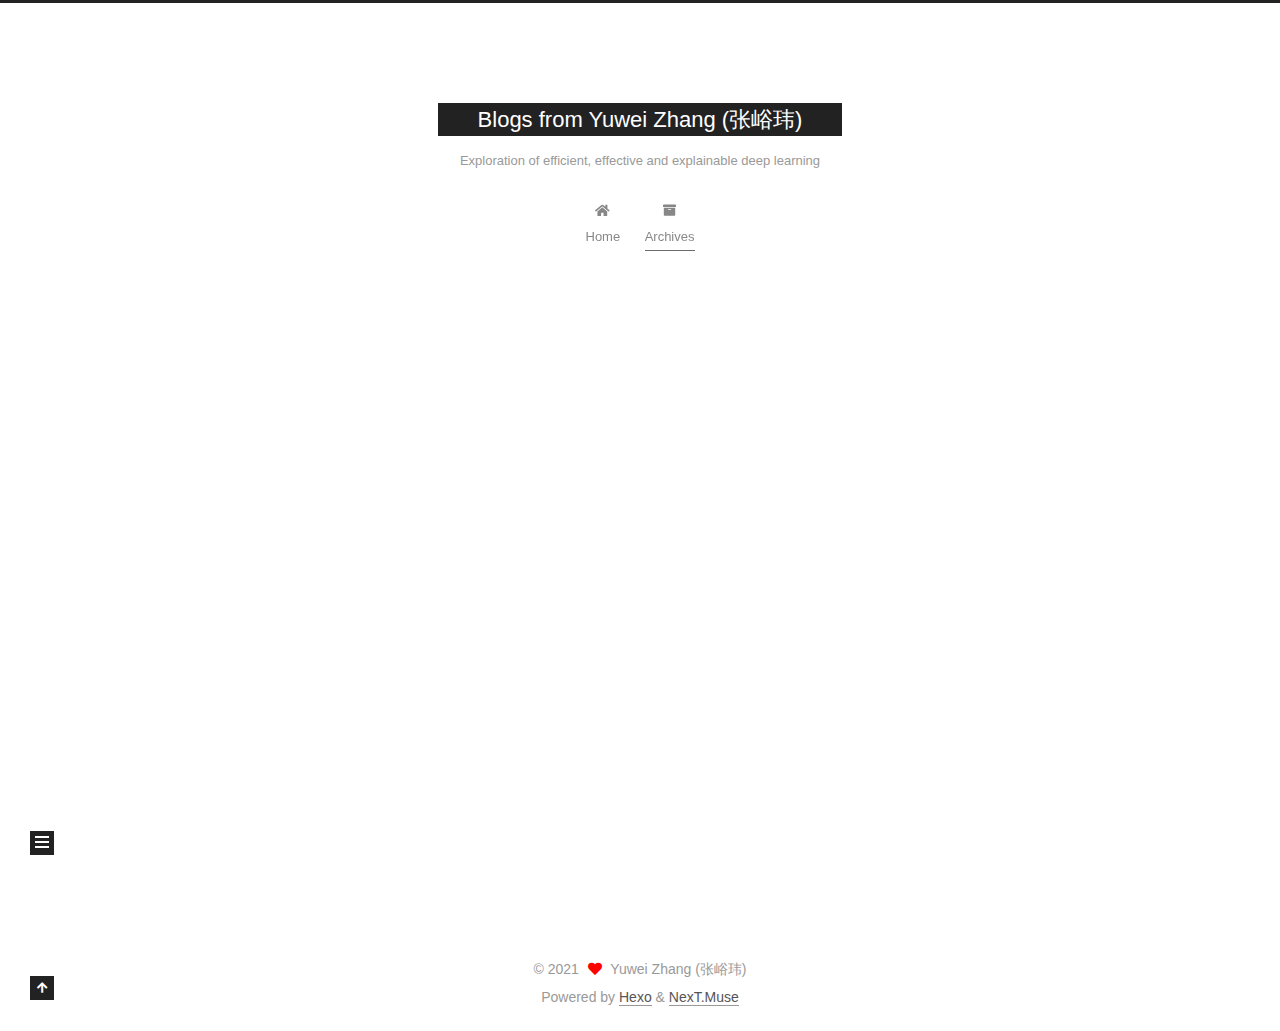
<file: archives/index.html>
<!DOCTYPE html>
<html lang="en">
<head>
  <meta charset="UTF-8">
<meta name="viewport" content="width=device-width, initial-scale=1, maximum-scale=2">
<meta name="theme-color" content="#222">
<meta name="generator" content="Hexo 5.2.0">
  <link rel="apple-touch-icon" sizes="180x180" href="/images/1f1ff.png">
  <link rel="icon" type="image/png" sizes="32x32" href="/images/iconz_32.png">
  <link rel="icon" type="image/png" sizes="16x16" href="/images/iconz_16.png">
  <link rel="mask-icon" href="/images/1f1ff.svg" color="#222">

<link rel="stylesheet" href="/css/main.css">


<link rel="stylesheet" href="/lib/font-awesome/css/all.min.css">

<script id="hexo-configurations">
    var NexT = window.NexT || {};
    var CONFIG = {"hostname":"yoursite.com","root":"/","scheme":"Muse","version":"7.8.0","exturl":false,"sidebar":{"position":"left","display":"post","padding":18,"offset":12,"onmobile":false},"copycode":{"enable":false,"show_result":false,"style":null},"back2top":{"enable":true,"sidebar":false,"scrollpercent":false},"bookmark":{"enable":false,"color":"#222","save":"auto"},"fancybox":false,"mediumzoom":false,"lazyload":false,"pangu":false,"comments":{"style":"tabs","active":null,"storage":true,"lazyload":false,"nav":null},"algolia":{"hits":{"per_page":10},"labels":{"input_placeholder":"Search for Posts","hits_empty":"We didn't find any results for the search: ${query}","hits_stats":"${hits} results found in ${time} ms"}},"localsearch":{"enable":false,"trigger":"auto","top_n_per_article":1,"unescape":false,"preload":false},"motion":{"enable":true,"async":false,"transition":{"post_block":"fadeIn","post_header":"slideDownIn","post_body":"slideDownIn","coll_header":"slideLeftIn","sidebar":"slideUpIn"}}};
  </script>

  <meta name="description" content="I am a M.S. student in UCSD. I received B.S. in Physics from Nankai University in China. I currently work on NLP&#x2F;CV&#x2F;ML. This blog will record my readings and thoughts from research.">
<meta property="og:type" content="website">
<meta property="og:title" content="Blogs from Yuwei Zhang (张峪玮)">
<meta property="og:url" content="http://yoursite.com/archives/index.html">
<meta property="og:site_name" content="Blogs from Yuwei Zhang (张峪玮)">
<meta property="og:description" content="I am a M.S. student in UCSD. I received B.S. in Physics from Nankai University in China. I currently work on NLP&#x2F;CV&#x2F;ML. This blog will record my readings and thoughts from research.">
<meta property="og:locale" content="en_US">
<meta property="article:author" content="Yuwei Zhang (张峪玮)">
<meta name="twitter:card" content="summary">

<link rel="canonical" href="http://yoursite.com/archives/">


<script id="page-configurations">
  // https://hexo.io/docs/variables.html
  CONFIG.page = {
    sidebar: "",
    isHome : false,
    isPost : false,
    lang   : 'en'
  };
</script>

  <title>Archive | Blogs from Yuwei Zhang (张峪玮)</title>
  






  <noscript>
  <style>
  .use-motion .brand,
  .use-motion .menu-item,
  .sidebar-inner,
  .use-motion .post-block,
  .use-motion .pagination,
  .use-motion .comments,
  .use-motion .post-header,
  .use-motion .post-body,
  .use-motion .collection-header { opacity: initial; }

  .use-motion .site-title,
  .use-motion .site-subtitle {
    opacity: initial;
    top: initial;
  }

  .use-motion .logo-line-before i { left: initial; }
  .use-motion .logo-line-after i { right: initial; }
  </style>
</noscript>

</head>

<body itemscope itemtype="http://schema.org/WebPage">
  <div class="container use-motion">
    <div class="headband"></div>

    <header class="header" itemscope itemtype="http://schema.org/WPHeader">
      <div class="header-inner"><div class="site-brand-container">
  <div class="site-nav-toggle">
    <div class="toggle" aria-label="Toggle navigation bar">
      <span class="toggle-line toggle-line-first"></span>
      <span class="toggle-line toggle-line-middle"></span>
      <span class="toggle-line toggle-line-last"></span>
    </div>
  </div>

  <div class="site-meta">

    <a href="/" class="brand" rel="start">
      <span class="logo-line-before"><i></i></span>
      <h1 class="site-title">Blogs from Yuwei Zhang (张峪玮)</h1>
      <span class="logo-line-after"><i></i></span>
    </a>
      <p class="site-subtitle" itemprop="description">Exploration of efficient, effective and explainable deep learning</p>
  </div>

  <div class="site-nav-right">
    <div class="toggle popup-trigger">
    </div>
  </div>
</div>




<nav class="site-nav">
  <ul id="menu" class="main-menu menu">
        <li class="menu-item menu-item-home">

    <a href="/" rel="section"><i class="fa fa-home fa-fw"></i>Home</a>

  </li>
        <li class="menu-item menu-item-archives">

    <a href="/archives/" rel="section"><i class="fa fa-archive fa-fw"></i>Archives</a>

  </li>
  </ul>
</nav>




</div>
    </header>

    
  <div class="back-to-top">
    <i class="fa fa-arrow-up"></i>
    <span>0%</span>
  </div>


    <main class="main">
      <div class="main-inner">
        <div class="content-wrap">
          

          <div class="content archive">
            

  
  
  
  <div class="post-block">
    <div class="posts-collapse">
      <div class="collection-title">
        <span class="collection-header">Um..! 3 posts in total. Keep on posting.</span>
      </div>

      
    <div class="collection-year">
      <span class="collection-header">2021</span>
    </div>

  <article itemscope itemtype="http://schema.org/Article">
    <header class="post-header">

      <div class="post-meta">
        <time itemprop="dateCreated"
              datetime="2021-12-24T22:46:50-08:00"
              content="2021-12-24">
          12-24
        </time>
      </div>

      <div class="post-title">
          <a class="post-title-link" href="/2021/12/24/VLP/" itemprop="url">
            <span itemprop="name">A Summary for Vision-Language Transformers</span>
          </a>
      </div>

    </header>
  </article>

  <article itemscope itemtype="http://schema.org/Article">
    <header class="post-header">

      <div class="post-meta">
        <time itemprop="dateCreated"
              datetime="2021-08-01T23:03:49-07:00"
              content="2021-08-01">
          08-01
        </time>
      </div>

      <div class="post-title">
          <a class="post-title-link" href="/2021/08/01/New-Intent-Discovery/" itemprop="url">
            <span itemprop="name">New-Intent-Discovery</span>
          </a>
      </div>

    </header>
  </article>
    <div class="collection-year">
      <span class="collection-header">2020</span>
    </div>

  <article itemscope itemtype="http://schema.org/Article">
    <header class="post-header">

      <div class="post-meta">
        <time itemprop="dateCreated"
              datetime="2020-09-19T17:00:51-07:00"
              content="2020-09-19">
          09-19
        </time>
      </div>

      <div class="post-title">
          <a class="post-title-link" href="/2020/09/19/Liquid-Crystal-Segmentation/" itemprop="url">
            <span itemprop="name">Liquid Crystal Segmentation</span>
          </a>
      </div>

    </header>
  </article>


    </div>
  </div>
  
  
  

  



          </div>
          

<script>
  window.addEventListener('tabs:register', () => {
    let { activeClass } = CONFIG.comments;
    if (CONFIG.comments.storage) {
      activeClass = localStorage.getItem('comments_active') || activeClass;
    }
    if (activeClass) {
      let activeTab = document.querySelector(`a[href="#comment-${activeClass}"]`);
      if (activeTab) {
        activeTab.click();
      }
    }
  });
  if (CONFIG.comments.storage) {
    window.addEventListener('tabs:click', event => {
      if (!event.target.matches('.tabs-comment .tab-content .tab-pane')) return;
      let commentClass = event.target.classList[1];
      localStorage.setItem('comments_active', commentClass);
    });
  }
</script>

        </div>
          
  
  <div class="toggle sidebar-toggle">
    <span class="toggle-line toggle-line-first"></span>
    <span class="toggle-line toggle-line-middle"></span>
    <span class="toggle-line toggle-line-last"></span>
  </div>

  <aside class="sidebar">
    <div class="sidebar-inner">

      <ul class="sidebar-nav motion-element">
        <li class="sidebar-nav-toc">
          Table of Contents
        </li>
        <li class="sidebar-nav-overview">
          Overview
        </li>
      </ul>

      <!--noindex-->
      <div class="post-toc-wrap sidebar-panel">
      </div>
      <!--/noindex-->

      <div class="site-overview-wrap sidebar-panel">
        <div class="site-author motion-element" itemprop="author" itemscope itemtype="http://schema.org/Person">
    <img class="site-author-image" itemprop="image" alt="Yuwei Zhang (张峪玮)"
      src="/images/maomi.jpg">
  <p class="site-author-name" itemprop="name">Yuwei Zhang (张峪玮)</p>
  <div class="site-description" itemprop="description">I am a M.S. student in UCSD. I received B.S. in Physics from Nankai University in China. I currently work on NLP/CV/ML. This blog will record my readings and thoughts from research.</div>
</div>
<div class="site-state-wrap motion-element">
  <nav class="site-state">
      <div class="site-state-item site-state-posts">
          <a href="/archives/">
        
          <span class="site-state-item-count">3</span>
          <span class="site-state-item-name">posts</span>
        </a>
      </div>
      <div class="site-state-item site-state-tags">
        <span class="site-state-item-count">1</span>
        <span class="site-state-item-name">tags</span>
      </div>
  </nav>
</div>
  <div class="links-of-author motion-element">
      <span class="links-of-author-item">
        <a href="https://github.com/zhang-yu-wei" title="GitHub → https:&#x2F;&#x2F;github.com&#x2F;zhang-yu-wei" rel="noopener" target="_blank"><i class="fab fa-github fa-fw"></i>GitHub</a>
      </span>
      <span class="links-of-author-item">
        <a href="/zhangyuwei.work@gmail.com" title="E-Mail → zhangyuwei.work@gmail.com"><i class="fa fa-envelope fa-fw"></i>E-Mail</a>
      </span>
      <span class="links-of-author-item">
        <a href="https://www.linkedin.com/in/yuwei-zhang-38a3281a3/" title="LinkedIn → https:&#x2F;&#x2F;www.linkedin.com&#x2F;in&#x2F;yuwei-zhang-38a3281a3&#x2F;" rel="noopener" target="_blank"><i class="fab fa-linkedin fa-fw"></i>LinkedIn</a>
      </span>
  </div>



      </div>

    </div>
  </aside>
  <div id="sidebar-dimmer"></div>


      </div>
    </main>

    <footer class="footer">
      <div class="footer-inner">
        

        

<div class="copyright">
  
  &copy; 
  <span itemprop="copyrightYear">2021</span>
  <span class="with-love">
    <i class="fa fa-heart"></i>
  </span>
  <span class="author" itemprop="copyrightHolder">Yuwei Zhang (张峪玮)</span>
</div>
  <div class="powered-by">Powered by <a href="https://hexo.io/" class="theme-link" rel="noopener" target="_blank">Hexo</a> & <a href="https://muse.theme-next.org/" class="theme-link" rel="noopener" target="_blank">NexT.Muse</a>
  </div>

        








      </div>
    </footer>
  </div>

  
  <script src="/lib/anime.min.js"></script>
  <script src="/lib/velocity/velocity.min.js"></script>
  <script src="/lib/velocity/velocity.ui.min.js"></script>

<script src="/js/utils.js"></script>

<script src="/js/motion.js"></script>


<script src="/js/schemes/muse.js"></script>


<script src="/js/next-boot.js"></script>




  















  

  


</body>
</html>
</file>
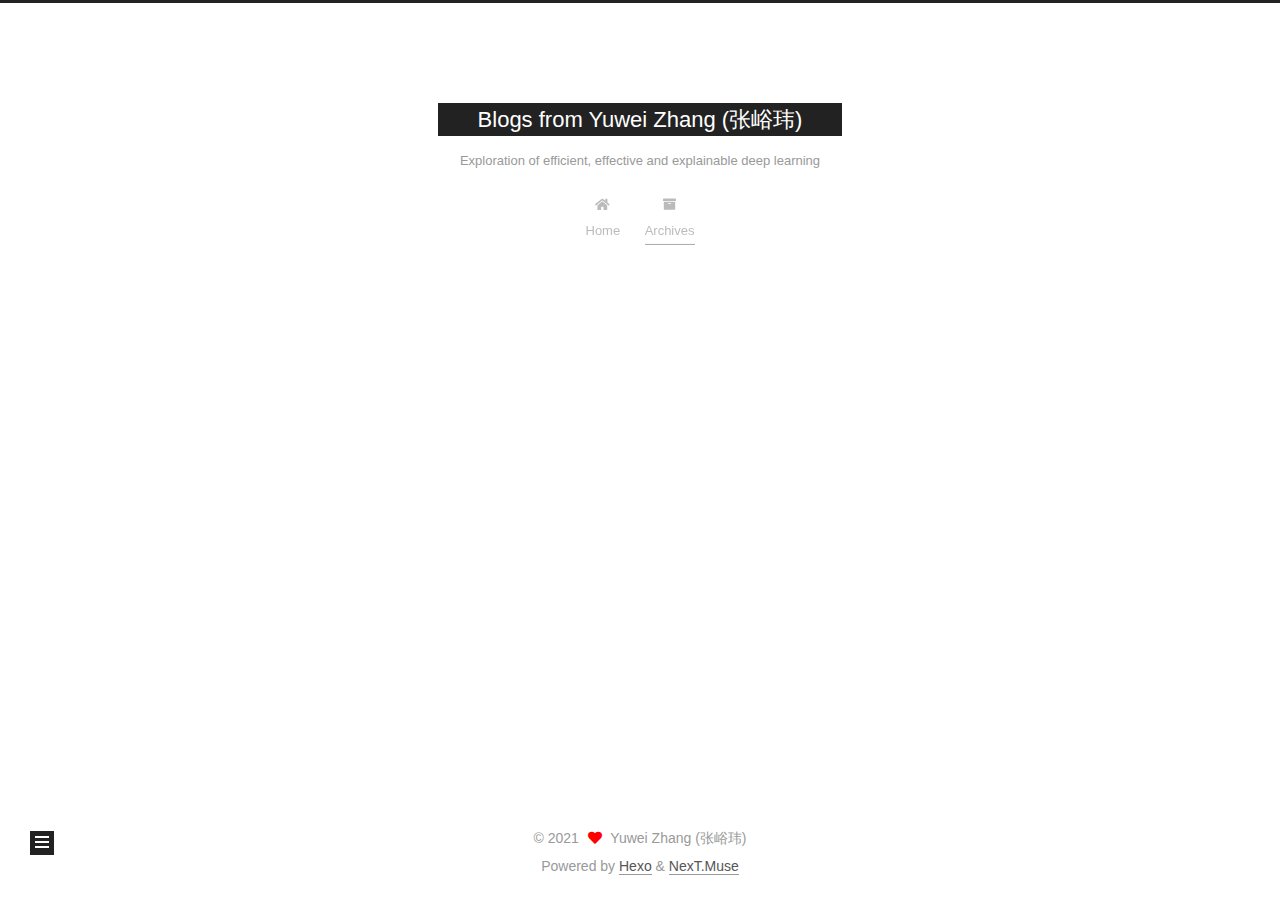
<file: archives/2020/index.html>
<!DOCTYPE html>
<html lang="en">
<head>
  <meta charset="UTF-8">
<meta name="viewport" content="width=device-width, initial-scale=1, maximum-scale=2">
<meta name="theme-color" content="#222">
<meta name="generator" content="Hexo 5.2.0">
  <link rel="apple-touch-icon" sizes="180x180" href="/images/1f1ff.png">
  <link rel="icon" type="image/png" sizes="32x32" href="/images/iconz_32.png">
  <link rel="icon" type="image/png" sizes="16x16" href="/images/iconz_16.png">
  <link rel="mask-icon" href="/images/1f1ff.svg" color="#222">

<link rel="stylesheet" href="/css/main.css">


<link rel="stylesheet" href="/lib/font-awesome/css/all.min.css">

<script id="hexo-configurations">
    var NexT = window.NexT || {};
    var CONFIG = {"hostname":"yoursite.com","root":"/","scheme":"Muse","version":"7.8.0","exturl":false,"sidebar":{"position":"left","display":"post","padding":18,"offset":12,"onmobile":false},"copycode":{"enable":false,"show_result":false,"style":null},"back2top":{"enable":true,"sidebar":false,"scrollpercent":false},"bookmark":{"enable":false,"color":"#222","save":"auto"},"fancybox":false,"mediumzoom":false,"lazyload":false,"pangu":false,"comments":{"style":"tabs","active":null,"storage":true,"lazyload":false,"nav":null},"algolia":{"hits":{"per_page":10},"labels":{"input_placeholder":"Search for Posts","hits_empty":"We didn't find any results for the search: ${query}","hits_stats":"${hits} results found in ${time} ms"}},"localsearch":{"enable":false,"trigger":"auto","top_n_per_article":1,"unescape":false,"preload":false},"motion":{"enable":true,"async":false,"transition":{"post_block":"fadeIn","post_header":"slideDownIn","post_body":"slideDownIn","coll_header":"slideLeftIn","sidebar":"slideUpIn"}}};
  </script>

  <meta name="description" content="I am a M.S. student in UCSD. I received B.S. in Physics from Nankai University in China. I currently work on NLP&#x2F;CV&#x2F;ML. This blog will record my readings and thoughts from research.">
<meta property="og:type" content="website">
<meta property="og:title" content="Blogs from Yuwei Zhang (张峪玮)">
<meta property="og:url" content="http://yoursite.com/archives/2020/index.html">
<meta property="og:site_name" content="Blogs from Yuwei Zhang (张峪玮)">
<meta property="og:description" content="I am a M.S. student in UCSD. I received B.S. in Physics from Nankai University in China. I currently work on NLP&#x2F;CV&#x2F;ML. This blog will record my readings and thoughts from research.">
<meta property="og:locale" content="en_US">
<meta property="article:author" content="Yuwei Zhang (张峪玮)">
<meta name="twitter:card" content="summary">

<link rel="canonical" href="http://yoursite.com/archives/2020/">


<script id="page-configurations">
  // https://hexo.io/docs/variables.html
  CONFIG.page = {
    sidebar: "",
    isHome : false,
    isPost : false,
    lang   : 'en'
  };
</script>

  <title>Archive | Blogs from Yuwei Zhang (张峪玮)</title>
  






  <noscript>
  <style>
  .use-motion .brand,
  .use-motion .menu-item,
  .sidebar-inner,
  .use-motion .post-block,
  .use-motion .pagination,
  .use-motion .comments,
  .use-motion .post-header,
  .use-motion .post-body,
  .use-motion .collection-header { opacity: initial; }

  .use-motion .site-title,
  .use-motion .site-subtitle {
    opacity: initial;
    top: initial;
  }

  .use-motion .logo-line-before i { left: initial; }
  .use-motion .logo-line-after i { right: initial; }
  </style>
</noscript>

</head>

<body itemscope itemtype="http://schema.org/WebPage">
  <div class="container use-motion">
    <div class="headband"></div>

    <header class="header" itemscope itemtype="http://schema.org/WPHeader">
      <div class="header-inner"><div class="site-brand-container">
  <div class="site-nav-toggle">
    <div class="toggle" aria-label="Toggle navigation bar">
      <span class="toggle-line toggle-line-first"></span>
      <span class="toggle-line toggle-line-middle"></span>
      <span class="toggle-line toggle-line-last"></span>
    </div>
  </div>

  <div class="site-meta">

    <a href="/" class="brand" rel="start">
      <span class="logo-line-before"><i></i></span>
      <h1 class="site-title">Blogs from Yuwei Zhang (张峪玮)</h1>
      <span class="logo-line-after"><i></i></span>
    </a>
      <p class="site-subtitle" itemprop="description">Exploration of efficient, effective and explainable deep learning</p>
  </div>

  <div class="site-nav-right">
    <div class="toggle popup-trigger">
    </div>
  </div>
</div>




<nav class="site-nav">
  <ul id="menu" class="main-menu menu">
        <li class="menu-item menu-item-home">

    <a href="/" rel="section"><i class="fa fa-home fa-fw"></i>Home</a>

  </li>
        <li class="menu-item menu-item-archives">

    <a href="/archives/" rel="section"><i class="fa fa-archive fa-fw"></i>Archives</a>

  </li>
  </ul>
</nav>




</div>
    </header>

    
  <div class="back-to-top">
    <i class="fa fa-arrow-up"></i>
    <span>0%</span>
  </div>


    <main class="main">
      <div class="main-inner">
        <div class="content-wrap">
          

          <div class="content archive">
            

  
  
  
  <div class="post-block">
    <div class="posts-collapse">
      <div class="collection-title">
        <span class="collection-header">Um..! 3 posts in total. Keep on posting.</span>
      </div>

      
    <div class="collection-year">
      <span class="collection-header">2020</span>
    </div>

  <article itemscope itemtype="http://schema.org/Article">
    <header class="post-header">

      <div class="post-meta">
        <time itemprop="dateCreated"
              datetime="2020-09-19T17:00:51-07:00"
              content="2020-09-19">
          09-19
        </time>
      </div>

      <div class="post-title">
          <a class="post-title-link" href="/2020/09/19/Liquid-Crystal-Segmentation/" itemprop="url">
            <span itemprop="name">Liquid Crystal Segmentation</span>
          </a>
      </div>

    </header>
  </article>


    </div>
  </div>
  
  
  

  



          </div>
          

<script>
  window.addEventListener('tabs:register', () => {
    let { activeClass } = CONFIG.comments;
    if (CONFIG.comments.storage) {
      activeClass = localStorage.getItem('comments_active') || activeClass;
    }
    if (activeClass) {
      let activeTab = document.querySelector(`a[href="#comment-${activeClass}"]`);
      if (activeTab) {
        activeTab.click();
      }
    }
  });
  if (CONFIG.comments.storage) {
    window.addEventListener('tabs:click', event => {
      if (!event.target.matches('.tabs-comment .tab-content .tab-pane')) return;
      let commentClass = event.target.classList[1];
      localStorage.setItem('comments_active', commentClass);
    });
  }
</script>

        </div>
          
  
  <div class="toggle sidebar-toggle">
    <span class="toggle-line toggle-line-first"></span>
    <span class="toggle-line toggle-line-middle"></span>
    <span class="toggle-line toggle-line-last"></span>
  </div>

  <aside class="sidebar">
    <div class="sidebar-inner">

      <ul class="sidebar-nav motion-element">
        <li class="sidebar-nav-toc">
          Table of Contents
        </li>
        <li class="sidebar-nav-overview">
          Overview
        </li>
      </ul>

      <!--noindex-->
      <div class="post-toc-wrap sidebar-panel">
      </div>
      <!--/noindex-->

      <div class="site-overview-wrap sidebar-panel">
        <div class="site-author motion-element" itemprop="author" itemscope itemtype="http://schema.org/Person">
    <img class="site-author-image" itemprop="image" alt="Yuwei Zhang (张峪玮)"
      src="/images/maomi.jpg">
  <p class="site-author-name" itemprop="name">Yuwei Zhang (张峪玮)</p>
  <div class="site-description" itemprop="description">I am a M.S. student in UCSD. I received B.S. in Physics from Nankai University in China. I currently work on NLP/CV/ML. This blog will record my readings and thoughts from research.</div>
</div>
<div class="site-state-wrap motion-element">
  <nav class="site-state">
      <div class="site-state-item site-state-posts">
          <a href="/archives/">
        
          <span class="site-state-item-count">3</span>
          <span class="site-state-item-name">posts</span>
        </a>
      </div>
      <div class="site-state-item site-state-tags">
        <span class="site-state-item-count">1</span>
        <span class="site-state-item-name">tags</span>
      </div>
  </nav>
</div>
  <div class="links-of-author motion-element">
      <span class="links-of-author-item">
        <a href="https://github.com/zhang-yu-wei" title="GitHub → https:&#x2F;&#x2F;github.com&#x2F;zhang-yu-wei" rel="noopener" target="_blank"><i class="fab fa-github fa-fw"></i>GitHub</a>
      </span>
      <span class="links-of-author-item">
        <a href="/zhangyuwei.work@gmail.com" title="E-Mail → zhangyuwei.work@gmail.com"><i class="fa fa-envelope fa-fw"></i>E-Mail</a>
      </span>
      <span class="links-of-author-item">
        <a href="https://www.linkedin.com/in/yuwei-zhang-38a3281a3/" title="LinkedIn → https:&#x2F;&#x2F;www.linkedin.com&#x2F;in&#x2F;yuwei-zhang-38a3281a3&#x2F;" rel="noopener" target="_blank"><i class="fab fa-linkedin fa-fw"></i>LinkedIn</a>
      </span>
  </div>



      </div>

    </div>
  </aside>
  <div id="sidebar-dimmer"></div>


      </div>
    </main>

    <footer class="footer">
      <div class="footer-inner">
        

        

<div class="copyright">
  
  &copy; 
  <span itemprop="copyrightYear">2021</span>
  <span class="with-love">
    <i class="fa fa-heart"></i>
  </span>
  <span class="author" itemprop="copyrightHolder">Yuwei Zhang (张峪玮)</span>
</div>
  <div class="powered-by">Powered by <a href="https://hexo.io/" class="theme-link" rel="noopener" target="_blank">Hexo</a> & <a href="https://muse.theme-next.org/" class="theme-link" rel="noopener" target="_blank">NexT.Muse</a>
  </div>

        








      </div>
    </footer>
  </div>

  
  <script src="/lib/anime.min.js"></script>
  <script src="/lib/velocity/velocity.min.js"></script>
  <script src="/lib/velocity/velocity.ui.min.js"></script>

<script src="/js/utils.js"></script>

<script src="/js/motion.js"></script>


<script src="/js/schemes/muse.js"></script>


<script src="/js/next-boot.js"></script>




  















  

  


</body>
</html>
</file>
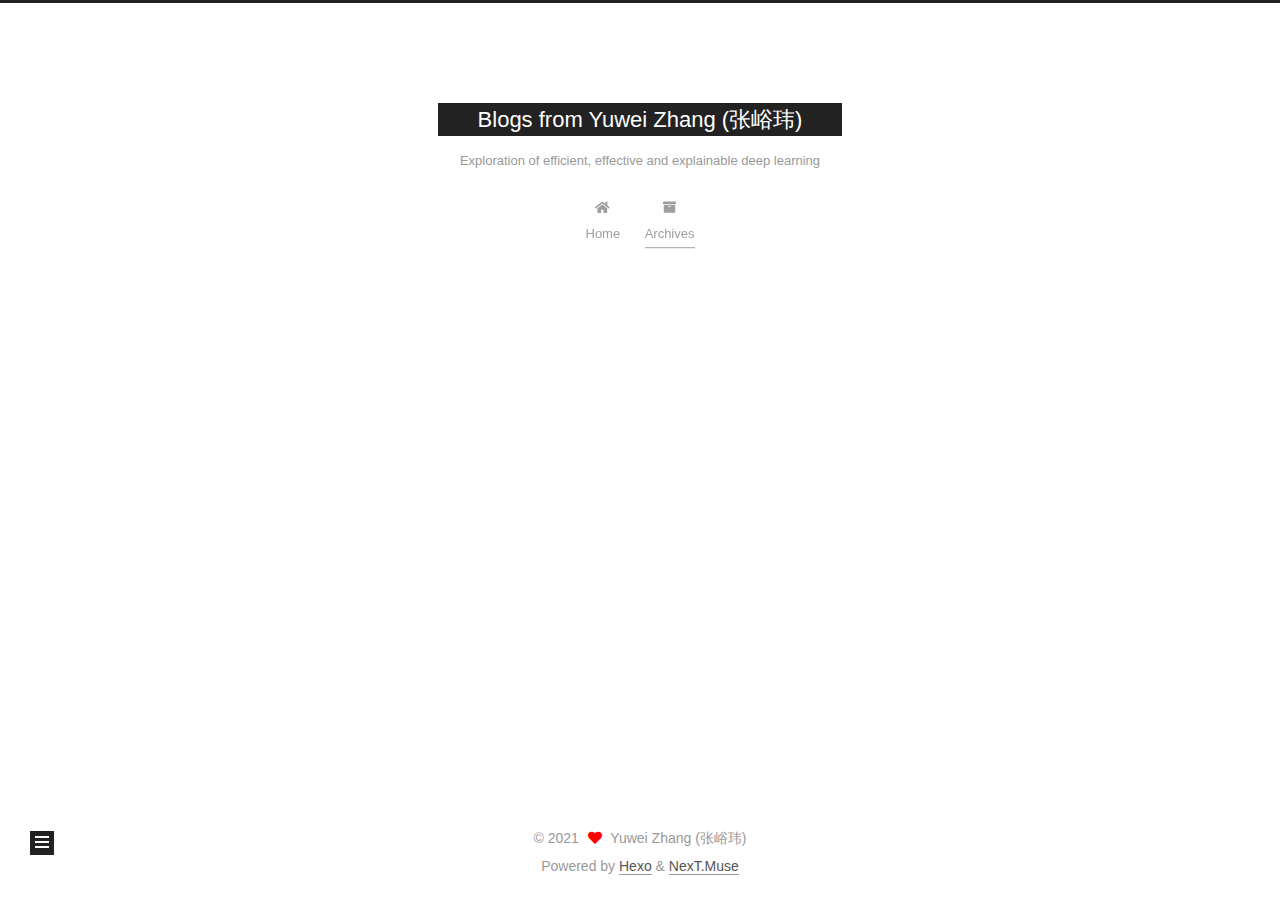
<file: archives/2021/index.html>
<!DOCTYPE html>
<html lang="en">
<head>
  <meta charset="UTF-8">
<meta name="viewport" content="width=device-width, initial-scale=1, maximum-scale=2">
<meta name="theme-color" content="#222">
<meta name="generator" content="Hexo 5.2.0">
  <link rel="apple-touch-icon" sizes="180x180" href="/images/1f1ff.png">
  <link rel="icon" type="image/png" sizes="32x32" href="/images/iconz_32.png">
  <link rel="icon" type="image/png" sizes="16x16" href="/images/iconz_16.png">
  <link rel="mask-icon" href="/images/1f1ff.svg" color="#222">

<link rel="stylesheet" href="/css/main.css">


<link rel="stylesheet" href="/lib/font-awesome/css/all.min.css">

<script id="hexo-configurations">
    var NexT = window.NexT || {};
    var CONFIG = {"hostname":"yoursite.com","root":"/","scheme":"Muse","version":"7.8.0","exturl":false,"sidebar":{"position":"left","display":"post","padding":18,"offset":12,"onmobile":false},"copycode":{"enable":false,"show_result":false,"style":null},"back2top":{"enable":true,"sidebar":false,"scrollpercent":false},"bookmark":{"enable":false,"color":"#222","save":"auto"},"fancybox":false,"mediumzoom":false,"lazyload":false,"pangu":false,"comments":{"style":"tabs","active":null,"storage":true,"lazyload":false,"nav":null},"algolia":{"hits":{"per_page":10},"labels":{"input_placeholder":"Search for Posts","hits_empty":"We didn't find any results for the search: ${query}","hits_stats":"${hits} results found in ${time} ms"}},"localsearch":{"enable":false,"trigger":"auto","top_n_per_article":1,"unescape":false,"preload":false},"motion":{"enable":true,"async":false,"transition":{"post_block":"fadeIn","post_header":"slideDownIn","post_body":"slideDownIn","coll_header":"slideLeftIn","sidebar":"slideUpIn"}}};
  </script>

  <meta name="description" content="I am a M.S. student in UCSD. I received B.S. in Physics from Nankai University in China. I currently work on NLP&#x2F;CV&#x2F;ML. This blog will record my readings and thoughts from research.">
<meta property="og:type" content="website">
<meta property="og:title" content="Blogs from Yuwei Zhang (张峪玮)">
<meta property="og:url" content="http://yoursite.com/archives/2021/index.html">
<meta property="og:site_name" content="Blogs from Yuwei Zhang (张峪玮)">
<meta property="og:description" content="I am a M.S. student in UCSD. I received B.S. in Physics from Nankai University in China. I currently work on NLP&#x2F;CV&#x2F;ML. This blog will record my readings and thoughts from research.">
<meta property="og:locale" content="en_US">
<meta property="article:author" content="Yuwei Zhang (张峪玮)">
<meta name="twitter:card" content="summary">

<link rel="canonical" href="http://yoursite.com/archives/2021/">


<script id="page-configurations">
  // https://hexo.io/docs/variables.html
  CONFIG.page = {
    sidebar: "",
    isHome : false,
    isPost : false,
    lang   : 'en'
  };
</script>

  <title>Archive | Blogs from Yuwei Zhang (张峪玮)</title>
  






  <noscript>
  <style>
  .use-motion .brand,
  .use-motion .menu-item,
  .sidebar-inner,
  .use-motion .post-block,
  .use-motion .pagination,
  .use-motion .comments,
  .use-motion .post-header,
  .use-motion .post-body,
  .use-motion .collection-header { opacity: initial; }

  .use-motion .site-title,
  .use-motion .site-subtitle {
    opacity: initial;
    top: initial;
  }

  .use-motion .logo-line-before i { left: initial; }
  .use-motion .logo-line-after i { right: initial; }
  </style>
</noscript>

</head>

<body itemscope itemtype="http://schema.org/WebPage">
  <div class="container use-motion">
    <div class="headband"></div>

    <header class="header" itemscope itemtype="http://schema.org/WPHeader">
      <div class="header-inner"><div class="site-brand-container">
  <div class="site-nav-toggle">
    <div class="toggle" aria-label="Toggle navigation bar">
      <span class="toggle-line toggle-line-first"></span>
      <span class="toggle-line toggle-line-middle"></span>
      <span class="toggle-line toggle-line-last"></span>
    </div>
  </div>

  <div class="site-meta">

    <a href="/" class="brand" rel="start">
      <span class="logo-line-before"><i></i></span>
      <h1 class="site-title">Blogs from Yuwei Zhang (张峪玮)</h1>
      <span class="logo-line-after"><i></i></span>
    </a>
      <p class="site-subtitle" itemprop="description">Exploration of efficient, effective and explainable deep learning</p>
  </div>

  <div class="site-nav-right">
    <div class="toggle popup-trigger">
    </div>
  </div>
</div>




<nav class="site-nav">
  <ul id="menu" class="main-menu menu">
        <li class="menu-item menu-item-home">

    <a href="/" rel="section"><i class="fa fa-home fa-fw"></i>Home</a>

  </li>
        <li class="menu-item menu-item-archives">

    <a href="/archives/" rel="section"><i class="fa fa-archive fa-fw"></i>Archives</a>

  </li>
  </ul>
</nav>




</div>
    </header>

    
  <div class="back-to-top">
    <i class="fa fa-arrow-up"></i>
    <span>0%</span>
  </div>


    <main class="main">
      <div class="main-inner">
        <div class="content-wrap">
          

          <div class="content archive">
            

  
  
  
  <div class="post-block">
    <div class="posts-collapse">
      <div class="collection-title">
        <span class="collection-header">Um..! 3 posts in total. Keep on posting.</span>
      </div>

      
    <div class="collection-year">
      <span class="collection-header">2021</span>
    </div>

  <article itemscope itemtype="http://schema.org/Article">
    <header class="post-header">

      <div class="post-meta">
        <time itemprop="dateCreated"
              datetime="2021-12-24T22:46:50-08:00"
              content="2021-12-24">
          12-24
        </time>
      </div>

      <div class="post-title">
          <a class="post-title-link" href="/2021/12/24/VLP/" itemprop="url">
            <span itemprop="name">A Summary for Vision-Language Transformers</span>
          </a>
      </div>

    </header>
  </article>

  <article itemscope itemtype="http://schema.org/Article">
    <header class="post-header">

      <div class="post-meta">
        <time itemprop="dateCreated"
              datetime="2021-08-01T23:03:49-07:00"
              content="2021-08-01">
          08-01
        </time>
      </div>

      <div class="post-title">
          <a class="post-title-link" href="/2021/08/01/New-Intent-Discovery/" itemprop="url">
            <span itemprop="name">New-Intent-Discovery</span>
          </a>
      </div>

    </header>
  </article>


    </div>
  </div>
  
  
  

  



          </div>
          

<script>
  window.addEventListener('tabs:register', () => {
    let { activeClass } = CONFIG.comments;
    if (CONFIG.comments.storage) {
      activeClass = localStorage.getItem('comments_active') || activeClass;
    }
    if (activeClass) {
      let activeTab = document.querySelector(`a[href="#comment-${activeClass}"]`);
      if (activeTab) {
        activeTab.click();
      }
    }
  });
  if (CONFIG.comments.storage) {
    window.addEventListener('tabs:click', event => {
      if (!event.target.matches('.tabs-comment .tab-content .tab-pane')) return;
      let commentClass = event.target.classList[1];
      localStorage.setItem('comments_active', commentClass);
    });
  }
</script>

        </div>
          
  
  <div class="toggle sidebar-toggle">
    <span class="toggle-line toggle-line-first"></span>
    <span class="toggle-line toggle-line-middle"></span>
    <span class="toggle-line toggle-line-last"></span>
  </div>

  <aside class="sidebar">
    <div class="sidebar-inner">

      <ul class="sidebar-nav motion-element">
        <li class="sidebar-nav-toc">
          Table of Contents
        </li>
        <li class="sidebar-nav-overview">
          Overview
        </li>
      </ul>

      <!--noindex-->
      <div class="post-toc-wrap sidebar-panel">
      </div>
      <!--/noindex-->

      <div class="site-overview-wrap sidebar-panel">
        <div class="site-author motion-element" itemprop="author" itemscope itemtype="http://schema.org/Person">
    <img class="site-author-image" itemprop="image" alt="Yuwei Zhang (张峪玮)"
      src="/images/maomi.jpg">
  <p class="site-author-name" itemprop="name">Yuwei Zhang (张峪玮)</p>
  <div class="site-description" itemprop="description">I am a M.S. student in UCSD. I received B.S. in Physics from Nankai University in China. I currently work on NLP/CV/ML. This blog will record my readings and thoughts from research.</div>
</div>
<div class="site-state-wrap motion-element">
  <nav class="site-state">
      <div class="site-state-item site-state-posts">
          <a href="/archives/">
        
          <span class="site-state-item-count">3</span>
          <span class="site-state-item-name">posts</span>
        </a>
      </div>
      <div class="site-state-item site-state-tags">
        <span class="site-state-item-count">1</span>
        <span class="site-state-item-name">tags</span>
      </div>
  </nav>
</div>
  <div class="links-of-author motion-element">
      <span class="links-of-author-item">
        <a href="https://github.com/zhang-yu-wei" title="GitHub → https:&#x2F;&#x2F;github.com&#x2F;zhang-yu-wei" rel="noopener" target="_blank"><i class="fab fa-github fa-fw"></i>GitHub</a>
      </span>
      <span class="links-of-author-item">
        <a href="/zhangyuwei.work@gmail.com" title="E-Mail → zhangyuwei.work@gmail.com"><i class="fa fa-envelope fa-fw"></i>E-Mail</a>
      </span>
      <span class="links-of-author-item">
        <a href="https://www.linkedin.com/in/yuwei-zhang-38a3281a3/" title="LinkedIn → https:&#x2F;&#x2F;www.linkedin.com&#x2F;in&#x2F;yuwei-zhang-38a3281a3&#x2F;" rel="noopener" target="_blank"><i class="fab fa-linkedin fa-fw"></i>LinkedIn</a>
      </span>
  </div>



      </div>

    </div>
  </aside>
  <div id="sidebar-dimmer"></div>


      </div>
    </main>

    <footer class="footer">
      <div class="footer-inner">
        

        

<div class="copyright">
  
  &copy; 
  <span itemprop="copyrightYear">2021</span>
  <span class="with-love">
    <i class="fa fa-heart"></i>
  </span>
  <span class="author" itemprop="copyrightHolder">Yuwei Zhang (张峪玮)</span>
</div>
  <div class="powered-by">Powered by <a href="https://hexo.io/" class="theme-link" rel="noopener" target="_blank">Hexo</a> & <a href="https://muse.theme-next.org/" class="theme-link" rel="noopener" target="_blank">NexT.Muse</a>
  </div>

        








      </div>
    </footer>
  </div>

  
  <script src="/lib/anime.min.js"></script>
  <script src="/lib/velocity/velocity.min.js"></script>
  <script src="/lib/velocity/velocity.ui.min.js"></script>

<script src="/js/utils.js"></script>

<script src="/js/motion.js"></script>


<script src="/js/schemes/muse.js"></script>


<script src="/js/next-boot.js"></script>




  















  

  


</body>
</html>
</file>
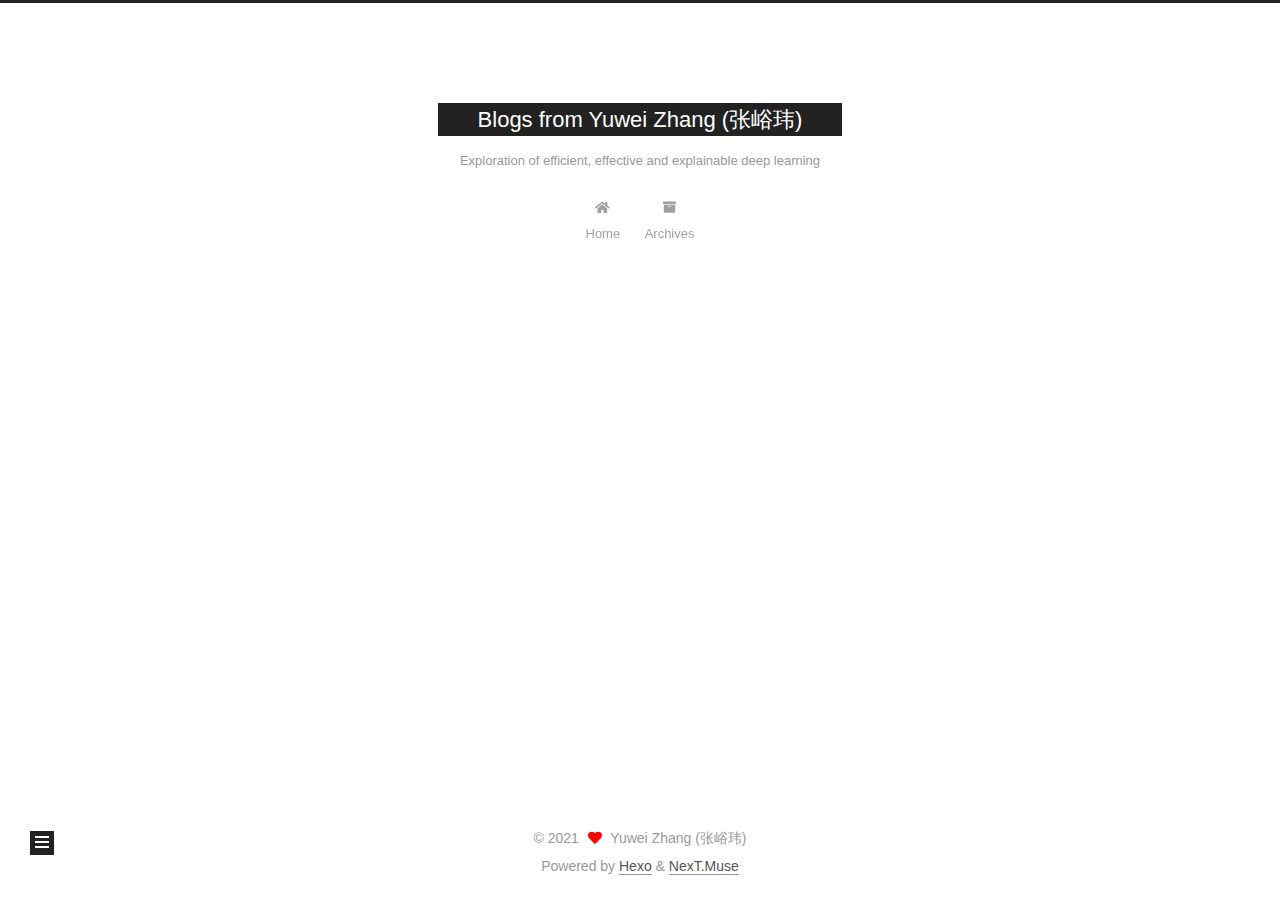
<file: tags/Application/index.html>
<!DOCTYPE html>
<html lang="en">
<head>
  <meta charset="UTF-8">
<meta name="viewport" content="width=device-width, initial-scale=1, maximum-scale=2">
<meta name="theme-color" content="#222">
<meta name="generator" content="Hexo 5.2.0">
  <link rel="apple-touch-icon" sizes="180x180" href="/images/1f1ff.png">
  <link rel="icon" type="image/png" sizes="32x32" href="/images/iconz_32.png">
  <link rel="icon" type="image/png" sizes="16x16" href="/images/iconz_16.png">
  <link rel="mask-icon" href="/images/1f1ff.svg" color="#222">

<link rel="stylesheet" href="/css/main.css">


<link rel="stylesheet" href="/lib/font-awesome/css/all.min.css">

<script id="hexo-configurations">
    var NexT = window.NexT || {};
    var CONFIG = {"hostname":"yoursite.com","root":"/","scheme":"Muse","version":"7.8.0","exturl":false,"sidebar":{"position":"left","display":"post","padding":18,"offset":12,"onmobile":false},"copycode":{"enable":false,"show_result":false,"style":null},"back2top":{"enable":true,"sidebar":false,"scrollpercent":false},"bookmark":{"enable":false,"color":"#222","save":"auto"},"fancybox":false,"mediumzoom":false,"lazyload":false,"pangu":false,"comments":{"style":"tabs","active":null,"storage":true,"lazyload":false,"nav":null},"algolia":{"hits":{"per_page":10},"labels":{"input_placeholder":"Search for Posts","hits_empty":"We didn't find any results for the search: ${query}","hits_stats":"${hits} results found in ${time} ms"}},"localsearch":{"enable":false,"trigger":"auto","top_n_per_article":1,"unescape":false,"preload":false},"motion":{"enable":true,"async":false,"transition":{"post_block":"fadeIn","post_header":"slideDownIn","post_body":"slideDownIn","coll_header":"slideLeftIn","sidebar":"slideUpIn"}}};
  </script>

  <meta name="description" content="I am a M.S. student in UCSD. I received B.S. in Physics from Nankai University in China. I currently work on NLP&#x2F;CV&#x2F;ML. This blog will record my readings and thoughts from research.">
<meta property="og:type" content="website">
<meta property="og:title" content="Blogs from Yuwei Zhang (张峪玮)">
<meta property="og:url" content="http://yoursite.com/tags/Application/index.html">
<meta property="og:site_name" content="Blogs from Yuwei Zhang (张峪玮)">
<meta property="og:description" content="I am a M.S. student in UCSD. I received B.S. in Physics from Nankai University in China. I currently work on NLP&#x2F;CV&#x2F;ML. This blog will record my readings and thoughts from research.">
<meta property="og:locale" content="en_US">
<meta property="article:author" content="Yuwei Zhang (张峪玮)">
<meta name="twitter:card" content="summary">

<link rel="canonical" href="http://yoursite.com/tags/Application/">


<script id="page-configurations">
  // https://hexo.io/docs/variables.html
  CONFIG.page = {
    sidebar: "",
    isHome : false,
    isPost : false,
    lang   : 'en'
  };
</script>

  <title>Tag: Application | Blogs from Yuwei Zhang (张峪玮)</title>
  






  <noscript>
  <style>
  .use-motion .brand,
  .use-motion .menu-item,
  .sidebar-inner,
  .use-motion .post-block,
  .use-motion .pagination,
  .use-motion .comments,
  .use-motion .post-header,
  .use-motion .post-body,
  .use-motion .collection-header { opacity: initial; }

  .use-motion .site-title,
  .use-motion .site-subtitle {
    opacity: initial;
    top: initial;
  }

  .use-motion .logo-line-before i { left: initial; }
  .use-motion .logo-line-after i { right: initial; }
  </style>
</noscript>

</head>

<body itemscope itemtype="http://schema.org/WebPage">
  <div class="container use-motion">
    <div class="headband"></div>

    <header class="header" itemscope itemtype="http://schema.org/WPHeader">
      <div class="header-inner"><div class="site-brand-container">
  <div class="site-nav-toggle">
    <div class="toggle" aria-label="Toggle navigation bar">
      <span class="toggle-line toggle-line-first"></span>
      <span class="toggle-line toggle-line-middle"></span>
      <span class="toggle-line toggle-line-last"></span>
    </div>
  </div>

  <div class="site-meta">

    <a href="/" class="brand" rel="start">
      <span class="logo-line-before"><i></i></span>
      <h1 class="site-title">Blogs from Yuwei Zhang (张峪玮)</h1>
      <span class="logo-line-after"><i></i></span>
    </a>
      <p class="site-subtitle" itemprop="description">Exploration of efficient, effective and explainable deep learning</p>
  </div>

  <div class="site-nav-right">
    <div class="toggle popup-trigger">
    </div>
  </div>
</div>




<nav class="site-nav">
  <ul id="menu" class="main-menu menu">
        <li class="menu-item menu-item-home">

    <a href="/" rel="section"><i class="fa fa-home fa-fw"></i>Home</a>

  </li>
        <li class="menu-item menu-item-archives">

    <a href="/archives/" rel="section"><i class="fa fa-archive fa-fw"></i>Archives</a>

  </li>
  </ul>
</nav>




</div>
    </header>

    
  <div class="back-to-top">
    <i class="fa fa-arrow-up"></i>
    <span>0%</span>
  </div>


    <main class="main">
      <div class="main-inner">
        <div class="content-wrap">
          

          <div class="content tag">
            

  
  
  
  <div class="post-block">
    <div class="posts-collapse">
      <div class="collection-title">
        <h2 class="collection-header">Application
          <small>Tag</small>
        </h2>
      </div>

      
    <div class="collection-year">
      <span class="collection-header">2020</span>
    </div>

  <article itemscope itemtype="http://schema.org/Article">
    <header class="post-header">

      <div class="post-meta">
        <time itemprop="dateCreated"
              datetime="2020-09-19T17:00:51-07:00"
              content="2020-09-19">
          09-19
        </time>
      </div>

      <div class="post-title">
          <a class="post-title-link" href="/2020/09/19/Liquid-Crystal-Segmentation/" itemprop="url">
            <span itemprop="name">Liquid Crystal Segmentation</span>
          </a>
      </div>

    </header>
  </article>

    </div>
  </div>
  
  
  

  



          </div>
          

<script>
  window.addEventListener('tabs:register', () => {
    let { activeClass } = CONFIG.comments;
    if (CONFIG.comments.storage) {
      activeClass = localStorage.getItem('comments_active') || activeClass;
    }
    if (activeClass) {
      let activeTab = document.querySelector(`a[href="#comment-${activeClass}"]`);
      if (activeTab) {
        activeTab.click();
      }
    }
  });
  if (CONFIG.comments.storage) {
    window.addEventListener('tabs:click', event => {
      if (!event.target.matches('.tabs-comment .tab-content .tab-pane')) return;
      let commentClass = event.target.classList[1];
      localStorage.setItem('comments_active', commentClass);
    });
  }
</script>

        </div>
          
  
  <div class="toggle sidebar-toggle">
    <span class="toggle-line toggle-line-first"></span>
    <span class="toggle-line toggle-line-middle"></span>
    <span class="toggle-line toggle-line-last"></span>
  </div>

  <aside class="sidebar">
    <div class="sidebar-inner">

      <ul class="sidebar-nav motion-element">
        <li class="sidebar-nav-toc">
          Table of Contents
        </li>
        <li class="sidebar-nav-overview">
          Overview
        </li>
      </ul>

      <!--noindex-->
      <div class="post-toc-wrap sidebar-panel">
      </div>
      <!--/noindex-->

      <div class="site-overview-wrap sidebar-panel">
        <div class="site-author motion-element" itemprop="author" itemscope itemtype="http://schema.org/Person">
    <img class="site-author-image" itemprop="image" alt="Yuwei Zhang (张峪玮)"
      src="/images/maomi.jpg">
  <p class="site-author-name" itemprop="name">Yuwei Zhang (张峪玮)</p>
  <div class="site-description" itemprop="description">I am a M.S. student in UCSD. I received B.S. in Physics from Nankai University in China. I currently work on NLP/CV/ML. This blog will record my readings and thoughts from research.</div>
</div>
<div class="site-state-wrap motion-element">
  <nav class="site-state">
      <div class="site-state-item site-state-posts">
          <a href="/archives/">
        
          <span class="site-state-item-count">3</span>
          <span class="site-state-item-name">posts</span>
        </a>
      </div>
      <div class="site-state-item site-state-tags">
        <span class="site-state-item-count">1</span>
        <span class="site-state-item-name">tags</span>
      </div>
  </nav>
</div>
  <div class="links-of-author motion-element">
      <span class="links-of-author-item">
        <a href="https://github.com/zhang-yu-wei" title="GitHub → https:&#x2F;&#x2F;github.com&#x2F;zhang-yu-wei" rel="noopener" target="_blank"><i class="fab fa-github fa-fw"></i>GitHub</a>
      </span>
      <span class="links-of-author-item">
        <a href="/zhangyuwei.work@gmail.com" title="E-Mail → zhangyuwei.work@gmail.com"><i class="fa fa-envelope fa-fw"></i>E-Mail</a>
      </span>
      <span class="links-of-author-item">
        <a href="https://www.linkedin.com/in/yuwei-zhang-38a3281a3/" title="LinkedIn → https:&#x2F;&#x2F;www.linkedin.com&#x2F;in&#x2F;yuwei-zhang-38a3281a3&#x2F;" rel="noopener" target="_blank"><i class="fab fa-linkedin fa-fw"></i>LinkedIn</a>
      </span>
  </div>



      </div>

    </div>
  </aside>
  <div id="sidebar-dimmer"></div>


      </div>
    </main>

    <footer class="footer">
      <div class="footer-inner">
        

        

<div class="copyright">
  
  &copy; 
  <span itemprop="copyrightYear">2021</span>
  <span class="with-love">
    <i class="fa fa-heart"></i>
  </span>
  <span class="author" itemprop="copyrightHolder">Yuwei Zhang (张峪玮)</span>
</div>
  <div class="powered-by">Powered by <a href="https://hexo.io/" class="theme-link" rel="noopener" target="_blank">Hexo</a> & <a href="https://muse.theme-next.org/" class="theme-link" rel="noopener" target="_blank">NexT.Muse</a>
  </div>

        








      </div>
    </footer>
  </div>

  
  <script src="/lib/anime.min.js"></script>
  <script src="/lib/velocity/velocity.min.js"></script>
  <script src="/lib/velocity/velocity.ui.min.js"></script>

<script src="/js/utils.js"></script>

<script src="/js/motion.js"></script>


<script src="/js/schemes/muse.js"></script>


<script src="/js/next-boot.js"></script>




  















  

  


</body>
</html>
</file>
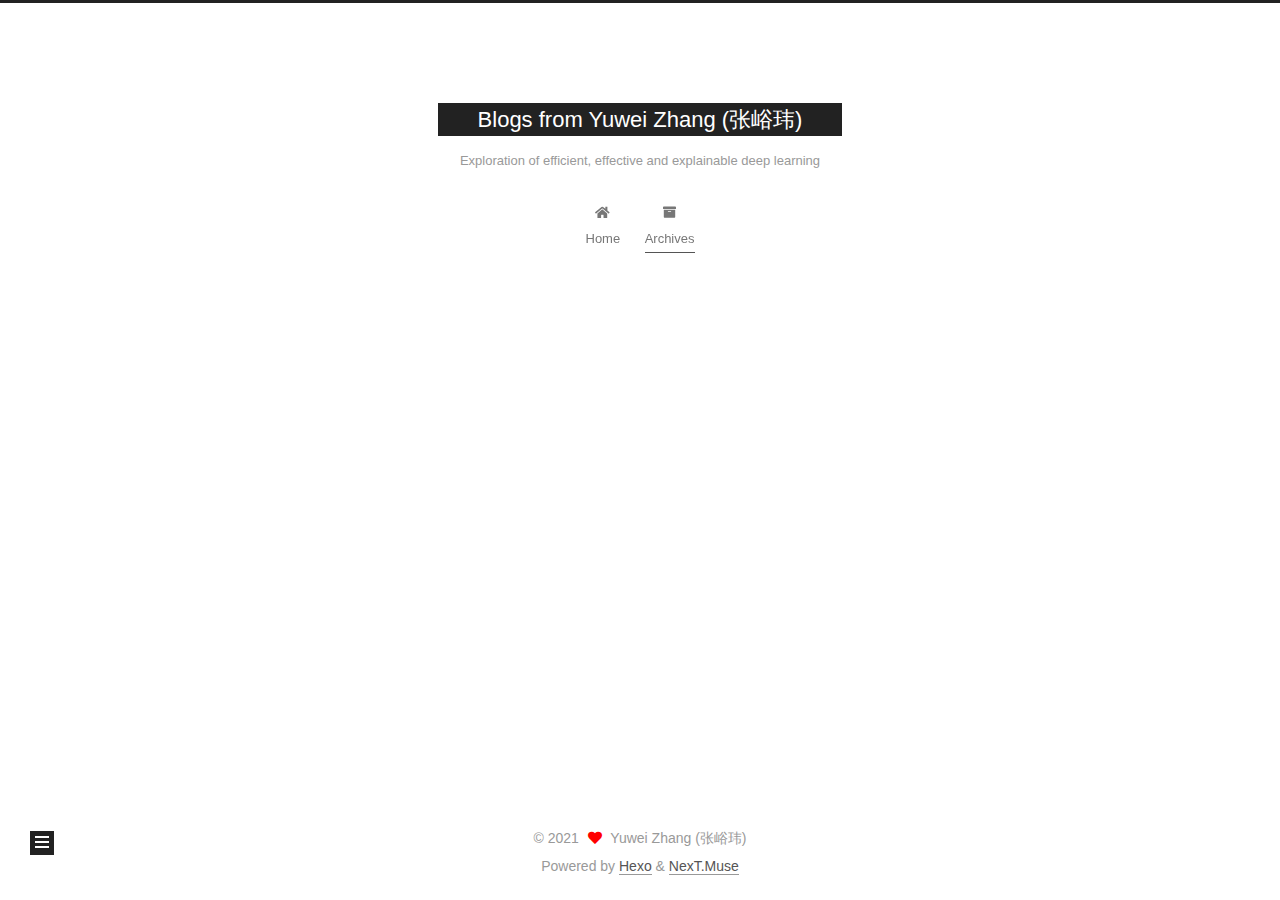
<file: archives/2020/09/index.html>
<!DOCTYPE html>
<html lang="en">
<head>
  <meta charset="UTF-8">
<meta name="viewport" content="width=device-width, initial-scale=1, maximum-scale=2">
<meta name="theme-color" content="#222">
<meta name="generator" content="Hexo 5.2.0">
  <link rel="apple-touch-icon" sizes="180x180" href="/images/1f1ff.png">
  <link rel="icon" type="image/png" sizes="32x32" href="/images/iconz_32.png">
  <link rel="icon" type="image/png" sizes="16x16" href="/images/iconz_16.png">
  <link rel="mask-icon" href="/images/1f1ff.svg" color="#222">

<link rel="stylesheet" href="/css/main.css">


<link rel="stylesheet" href="/lib/font-awesome/css/all.min.css">

<script id="hexo-configurations">
    var NexT = window.NexT || {};
    var CONFIG = {"hostname":"yoursite.com","root":"/","scheme":"Muse","version":"7.8.0","exturl":false,"sidebar":{"position":"left","display":"post","padding":18,"offset":12,"onmobile":false},"copycode":{"enable":false,"show_result":false,"style":null},"back2top":{"enable":true,"sidebar":false,"scrollpercent":false},"bookmark":{"enable":false,"color":"#222","save":"auto"},"fancybox":false,"mediumzoom":false,"lazyload":false,"pangu":false,"comments":{"style":"tabs","active":null,"storage":true,"lazyload":false,"nav":null},"algolia":{"hits":{"per_page":10},"labels":{"input_placeholder":"Search for Posts","hits_empty":"We didn't find any results for the search: ${query}","hits_stats":"${hits} results found in ${time} ms"}},"localsearch":{"enable":false,"trigger":"auto","top_n_per_article":1,"unescape":false,"preload":false},"motion":{"enable":true,"async":false,"transition":{"post_block":"fadeIn","post_header":"slideDownIn","post_body":"slideDownIn","coll_header":"slideLeftIn","sidebar":"slideUpIn"}}};
  </script>

  <meta name="description" content="I am a M.S. student in UCSD. I received B.S. in Physics from Nankai University in China. I currently work on NLP&#x2F;CV&#x2F;ML. This blog will record my readings and thoughts from research.">
<meta property="og:type" content="website">
<meta property="og:title" content="Blogs from Yuwei Zhang (张峪玮)">
<meta property="og:url" content="http://yoursite.com/archives/2020/09/index.html">
<meta property="og:site_name" content="Blogs from Yuwei Zhang (张峪玮)">
<meta property="og:description" content="I am a M.S. student in UCSD. I received B.S. in Physics from Nankai University in China. I currently work on NLP&#x2F;CV&#x2F;ML. This blog will record my readings and thoughts from research.">
<meta property="og:locale" content="en_US">
<meta property="article:author" content="Yuwei Zhang (张峪玮)">
<meta name="twitter:card" content="summary">

<link rel="canonical" href="http://yoursite.com/archives/2020/09/">


<script id="page-configurations">
  // https://hexo.io/docs/variables.html
  CONFIG.page = {
    sidebar: "",
    isHome : false,
    isPost : false,
    lang   : 'en'
  };
</script>

  <title>Archive | Blogs from Yuwei Zhang (张峪玮)</title>
  






  <noscript>
  <style>
  .use-motion .brand,
  .use-motion .menu-item,
  .sidebar-inner,
  .use-motion .post-block,
  .use-motion .pagination,
  .use-motion .comments,
  .use-motion .post-header,
  .use-motion .post-body,
  .use-motion .collection-header { opacity: initial; }

  .use-motion .site-title,
  .use-motion .site-subtitle {
    opacity: initial;
    top: initial;
  }

  .use-motion .logo-line-before i { left: initial; }
  .use-motion .logo-line-after i { right: initial; }
  </style>
</noscript>

</head>

<body itemscope itemtype="http://schema.org/WebPage">
  <div class="container use-motion">
    <div class="headband"></div>

    <header class="header" itemscope itemtype="http://schema.org/WPHeader">
      <div class="header-inner"><div class="site-brand-container">
  <div class="site-nav-toggle">
    <div class="toggle" aria-label="Toggle navigation bar">
      <span class="toggle-line toggle-line-first"></span>
      <span class="toggle-line toggle-line-middle"></span>
      <span class="toggle-line toggle-line-last"></span>
    </div>
  </div>

  <div class="site-meta">

    <a href="/" class="brand" rel="start">
      <span class="logo-line-before"><i></i></span>
      <h1 class="site-title">Blogs from Yuwei Zhang (张峪玮)</h1>
      <span class="logo-line-after"><i></i></span>
    </a>
      <p class="site-subtitle" itemprop="description">Exploration of efficient, effective and explainable deep learning</p>
  </div>

  <div class="site-nav-right">
    <div class="toggle popup-trigger">
    </div>
  </div>
</div>




<nav class="site-nav">
  <ul id="menu" class="main-menu menu">
        <li class="menu-item menu-item-home">

    <a href="/" rel="section"><i class="fa fa-home fa-fw"></i>Home</a>

  </li>
        <li class="menu-item menu-item-archives">

    <a href="/archives/" rel="section"><i class="fa fa-archive fa-fw"></i>Archives</a>

  </li>
  </ul>
</nav>




</div>
    </header>

    
  <div class="back-to-top">
    <i class="fa fa-arrow-up"></i>
    <span>0%</span>
  </div>


    <main class="main">
      <div class="main-inner">
        <div class="content-wrap">
          

          <div class="content archive">
            

  
  
  
  <div class="post-block">
    <div class="posts-collapse">
      <div class="collection-title">
        <span class="collection-header">Um..! 3 posts in total. Keep on posting.</span>
      </div>

      
    <div class="collection-year">
      <span class="collection-header">2020</span>
    </div>

  <article itemscope itemtype="http://schema.org/Article">
    <header class="post-header">

      <div class="post-meta">
        <time itemprop="dateCreated"
              datetime="2020-09-19T17:00:51-07:00"
              content="2020-09-19">
          09-19
        </time>
      </div>

      <div class="post-title">
          <a class="post-title-link" href="/2020/09/19/Liquid-Crystal-Segmentation/" itemprop="url">
            <span itemprop="name">Liquid Crystal Segmentation</span>
          </a>
      </div>

    </header>
  </article>


    </div>
  </div>
  
  
  

  



          </div>
          

<script>
  window.addEventListener('tabs:register', () => {
    let { activeClass } = CONFIG.comments;
    if (CONFIG.comments.storage) {
      activeClass = localStorage.getItem('comments_active') || activeClass;
    }
    if (activeClass) {
      let activeTab = document.querySelector(`a[href="#comment-${activeClass}"]`);
      if (activeTab) {
        activeTab.click();
      }
    }
  });
  if (CONFIG.comments.storage) {
    window.addEventListener('tabs:click', event => {
      if (!event.target.matches('.tabs-comment .tab-content .tab-pane')) return;
      let commentClass = event.target.classList[1];
      localStorage.setItem('comments_active', commentClass);
    });
  }
</script>

        </div>
          
  
  <div class="toggle sidebar-toggle">
    <span class="toggle-line toggle-line-first"></span>
    <span class="toggle-line toggle-line-middle"></span>
    <span class="toggle-line toggle-line-last"></span>
  </div>

  <aside class="sidebar">
    <div class="sidebar-inner">

      <ul class="sidebar-nav motion-element">
        <li class="sidebar-nav-toc">
          Table of Contents
        </li>
        <li class="sidebar-nav-overview">
          Overview
        </li>
      </ul>

      <!--noindex-->
      <div class="post-toc-wrap sidebar-panel">
      </div>
      <!--/noindex-->

      <div class="site-overview-wrap sidebar-panel">
        <div class="site-author motion-element" itemprop="author" itemscope itemtype="http://schema.org/Person">
    <img class="site-author-image" itemprop="image" alt="Yuwei Zhang (张峪玮)"
      src="/images/maomi.jpg">
  <p class="site-author-name" itemprop="name">Yuwei Zhang (张峪玮)</p>
  <div class="site-description" itemprop="description">I am a M.S. student in UCSD. I received B.S. in Physics from Nankai University in China. I currently work on NLP/CV/ML. This blog will record my readings and thoughts from research.</div>
</div>
<div class="site-state-wrap motion-element">
  <nav class="site-state">
      <div class="site-state-item site-state-posts">
          <a href="/archives/">
        
          <span class="site-state-item-count">3</span>
          <span class="site-state-item-name">posts</span>
        </a>
      </div>
      <div class="site-state-item site-state-tags">
        <span class="site-state-item-count">1</span>
        <span class="site-state-item-name">tags</span>
      </div>
  </nav>
</div>
  <div class="links-of-author motion-element">
      <span class="links-of-author-item">
        <a href="https://github.com/zhang-yu-wei" title="GitHub → https:&#x2F;&#x2F;github.com&#x2F;zhang-yu-wei" rel="noopener" target="_blank"><i class="fab fa-github fa-fw"></i>GitHub</a>
      </span>
      <span class="links-of-author-item">
        <a href="/zhangyuwei.work@gmail.com" title="E-Mail → zhangyuwei.work@gmail.com"><i class="fa fa-envelope fa-fw"></i>E-Mail</a>
      </span>
      <span class="links-of-author-item">
        <a href="https://www.linkedin.com/in/yuwei-zhang-38a3281a3/" title="LinkedIn → https:&#x2F;&#x2F;www.linkedin.com&#x2F;in&#x2F;yuwei-zhang-38a3281a3&#x2F;" rel="noopener" target="_blank"><i class="fab fa-linkedin fa-fw"></i>LinkedIn</a>
      </span>
  </div>



      </div>

    </div>
  </aside>
  <div id="sidebar-dimmer"></div>


      </div>
    </main>

    <footer class="footer">
      <div class="footer-inner">
        

        

<div class="copyright">
  
  &copy; 
  <span itemprop="copyrightYear">2021</span>
  <span class="with-love">
    <i class="fa fa-heart"></i>
  </span>
  <span class="author" itemprop="copyrightHolder">Yuwei Zhang (张峪玮)</span>
</div>
  <div class="powered-by">Powered by <a href="https://hexo.io/" class="theme-link" rel="noopener" target="_blank">Hexo</a> & <a href="https://muse.theme-next.org/" class="theme-link" rel="noopener" target="_blank">NexT.Muse</a>
  </div>

        








      </div>
    </footer>
  </div>

  
  <script src="/lib/anime.min.js"></script>
  <script src="/lib/velocity/velocity.min.js"></script>
  <script src="/lib/velocity/velocity.ui.min.js"></script>

<script src="/js/utils.js"></script>

<script src="/js/motion.js"></script>


<script src="/js/schemes/muse.js"></script>


<script src="/js/next-boot.js"></script>




  















  

  


</body>
</html>
</file>
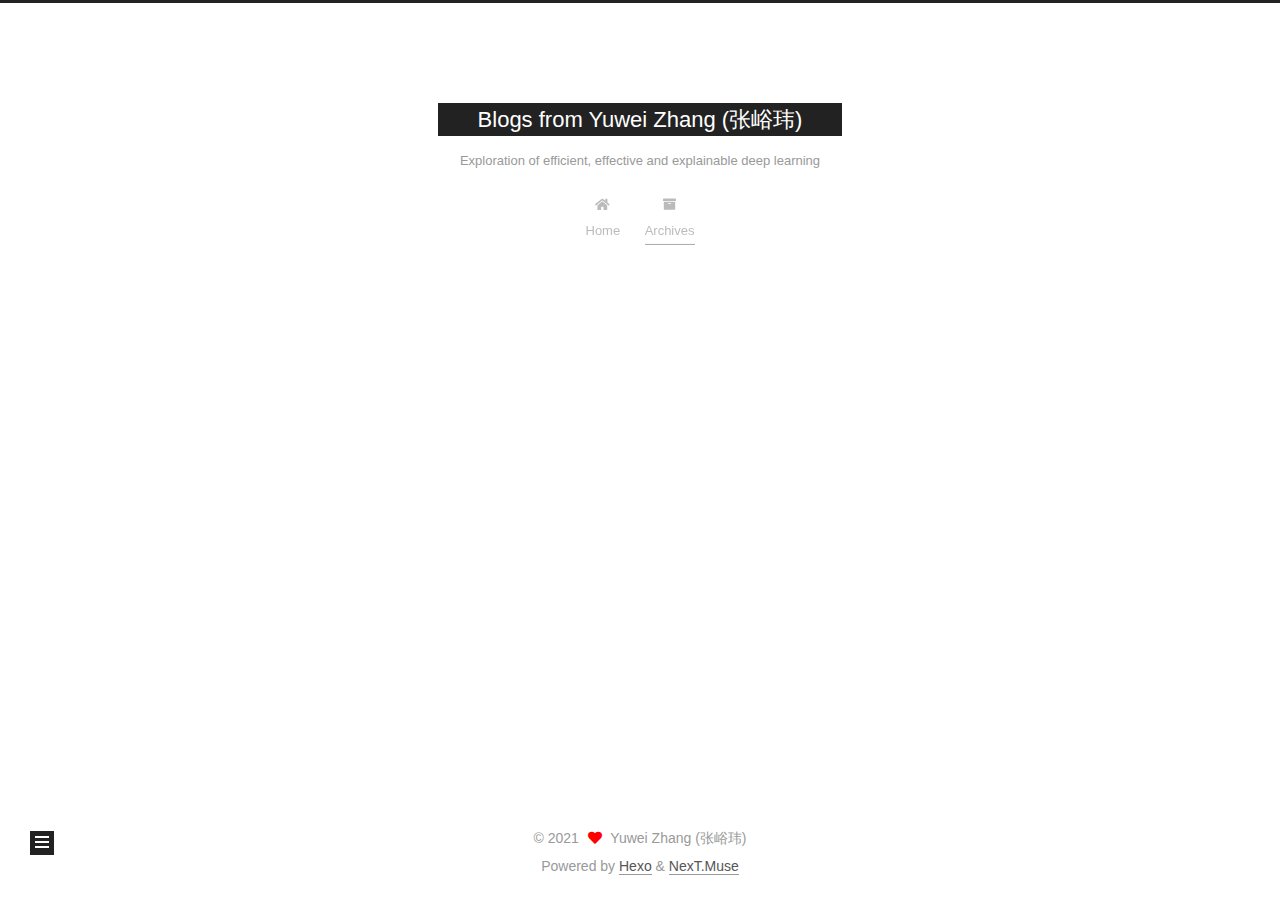
<file: archives/2021/08/index.html>
<!DOCTYPE html>
<html lang="en">
<head>
  <meta charset="UTF-8">
<meta name="viewport" content="width=device-width, initial-scale=1, maximum-scale=2">
<meta name="theme-color" content="#222">
<meta name="generator" content="Hexo 5.2.0">
  <link rel="apple-touch-icon" sizes="180x180" href="/images/1f1ff.png">
  <link rel="icon" type="image/png" sizes="32x32" href="/images/iconz_32.png">
  <link rel="icon" type="image/png" sizes="16x16" href="/images/iconz_16.png">
  <link rel="mask-icon" href="/images/1f1ff.svg" color="#222">

<link rel="stylesheet" href="/css/main.css">


<link rel="stylesheet" href="/lib/font-awesome/css/all.min.css">

<script id="hexo-configurations">
    var NexT = window.NexT || {};
    var CONFIG = {"hostname":"yoursite.com","root":"/","scheme":"Muse","version":"7.8.0","exturl":false,"sidebar":{"position":"left","display":"post","padding":18,"offset":12,"onmobile":false},"copycode":{"enable":false,"show_result":false,"style":null},"back2top":{"enable":true,"sidebar":false,"scrollpercent":false},"bookmark":{"enable":false,"color":"#222","save":"auto"},"fancybox":false,"mediumzoom":false,"lazyload":false,"pangu":false,"comments":{"style":"tabs","active":null,"storage":true,"lazyload":false,"nav":null},"algolia":{"hits":{"per_page":10},"labels":{"input_placeholder":"Search for Posts","hits_empty":"We didn't find any results for the search: ${query}","hits_stats":"${hits} results found in ${time} ms"}},"localsearch":{"enable":false,"trigger":"auto","top_n_per_article":1,"unescape":false,"preload":false},"motion":{"enable":true,"async":false,"transition":{"post_block":"fadeIn","post_header":"slideDownIn","post_body":"slideDownIn","coll_header":"slideLeftIn","sidebar":"slideUpIn"}}};
  </script>

  <meta name="description" content="I am a M.S. student in UCSD. I received B.S. in Physics from Nankai University in China. I currently work on NLP&#x2F;CV&#x2F;ML. This blog will record my readings and thoughts from research.">
<meta property="og:type" content="website">
<meta property="og:title" content="Blogs from Yuwei Zhang (张峪玮)">
<meta property="og:url" content="http://yoursite.com/archives/2021/08/index.html">
<meta property="og:site_name" content="Blogs from Yuwei Zhang (张峪玮)">
<meta property="og:description" content="I am a M.S. student in UCSD. I received B.S. in Physics from Nankai University in China. I currently work on NLP&#x2F;CV&#x2F;ML. This blog will record my readings and thoughts from research.">
<meta property="og:locale" content="en_US">
<meta property="article:author" content="Yuwei Zhang (张峪玮)">
<meta name="twitter:card" content="summary">

<link rel="canonical" href="http://yoursite.com/archives/2021/08/">


<script id="page-configurations">
  // https://hexo.io/docs/variables.html
  CONFIG.page = {
    sidebar: "",
    isHome : false,
    isPost : false,
    lang   : 'en'
  };
</script>

  <title>Archive | Blogs from Yuwei Zhang (张峪玮)</title>
  






  <noscript>
  <style>
  .use-motion .brand,
  .use-motion .menu-item,
  .sidebar-inner,
  .use-motion .post-block,
  .use-motion .pagination,
  .use-motion .comments,
  .use-motion .post-header,
  .use-motion .post-body,
  .use-motion .collection-header { opacity: initial; }

  .use-motion .site-title,
  .use-motion .site-subtitle {
    opacity: initial;
    top: initial;
  }

  .use-motion .logo-line-before i { left: initial; }
  .use-motion .logo-line-after i { right: initial; }
  </style>
</noscript>

</head>

<body itemscope itemtype="http://schema.org/WebPage">
  <div class="container use-motion">
    <div class="headband"></div>

    <header class="header" itemscope itemtype="http://schema.org/WPHeader">
      <div class="header-inner"><div class="site-brand-container">
  <div class="site-nav-toggle">
    <div class="toggle" aria-label="Toggle navigation bar">
      <span class="toggle-line toggle-line-first"></span>
      <span class="toggle-line toggle-line-middle"></span>
      <span class="toggle-line toggle-line-last"></span>
    </div>
  </div>

  <div class="site-meta">

    <a href="/" class="brand" rel="start">
      <span class="logo-line-before"><i></i></span>
      <h1 class="site-title">Blogs from Yuwei Zhang (张峪玮)</h1>
      <span class="logo-line-after"><i></i></span>
    </a>
      <p class="site-subtitle" itemprop="description">Exploration of efficient, effective and explainable deep learning</p>
  </div>

  <div class="site-nav-right">
    <div class="toggle popup-trigger">
    </div>
  </div>
</div>




<nav class="site-nav">
  <ul id="menu" class="main-menu menu">
        <li class="menu-item menu-item-home">

    <a href="/" rel="section"><i class="fa fa-home fa-fw"></i>Home</a>

  </li>
        <li class="menu-item menu-item-archives">

    <a href="/archives/" rel="section"><i class="fa fa-archive fa-fw"></i>Archives</a>

  </li>
  </ul>
</nav>




</div>
    </header>

    
  <div class="back-to-top">
    <i class="fa fa-arrow-up"></i>
    <span>0%</span>
  </div>


    <main class="main">
      <div class="main-inner">
        <div class="content-wrap">
          

          <div class="content archive">
            

  
  
  
  <div class="post-block">
    <div class="posts-collapse">
      <div class="collection-title">
        <span class="collection-header">Um..! 3 posts in total. Keep on posting.</span>
      </div>

      
    <div class="collection-year">
      <span class="collection-header">2021</span>
    </div>

  <article itemscope itemtype="http://schema.org/Article">
    <header class="post-header">

      <div class="post-meta">
        <time itemprop="dateCreated"
              datetime="2021-08-01T23:03:49-07:00"
              content="2021-08-01">
          08-01
        </time>
      </div>

      <div class="post-title">
          <a class="post-title-link" href="/2021/08/01/New-Intent-Discovery/" itemprop="url">
            <span itemprop="name">New-Intent-Discovery</span>
          </a>
      </div>

    </header>
  </article>


    </div>
  </div>
  
  
  

  



          </div>
          

<script>
  window.addEventListener('tabs:register', () => {
    let { activeClass } = CONFIG.comments;
    if (CONFIG.comments.storage) {
      activeClass = localStorage.getItem('comments_active') || activeClass;
    }
    if (activeClass) {
      let activeTab = document.querySelector(`a[href="#comment-${activeClass}"]`);
      if (activeTab) {
        activeTab.click();
      }
    }
  });
  if (CONFIG.comments.storage) {
    window.addEventListener('tabs:click', event => {
      if (!event.target.matches('.tabs-comment .tab-content .tab-pane')) return;
      let commentClass = event.target.classList[1];
      localStorage.setItem('comments_active', commentClass);
    });
  }
</script>

        </div>
          
  
  <div class="toggle sidebar-toggle">
    <span class="toggle-line toggle-line-first"></span>
    <span class="toggle-line toggle-line-middle"></span>
    <span class="toggle-line toggle-line-last"></span>
  </div>

  <aside class="sidebar">
    <div class="sidebar-inner">

      <ul class="sidebar-nav motion-element">
        <li class="sidebar-nav-toc">
          Table of Contents
        </li>
        <li class="sidebar-nav-overview">
          Overview
        </li>
      </ul>

      <!--noindex-->
      <div class="post-toc-wrap sidebar-panel">
      </div>
      <!--/noindex-->

      <div class="site-overview-wrap sidebar-panel">
        <div class="site-author motion-element" itemprop="author" itemscope itemtype="http://schema.org/Person">
    <img class="site-author-image" itemprop="image" alt="Yuwei Zhang (张峪玮)"
      src="/images/maomi.jpg">
  <p class="site-author-name" itemprop="name">Yuwei Zhang (张峪玮)</p>
  <div class="site-description" itemprop="description">I am a M.S. student in UCSD. I received B.S. in Physics from Nankai University in China. I currently work on NLP/CV/ML. This blog will record my readings and thoughts from research.</div>
</div>
<div class="site-state-wrap motion-element">
  <nav class="site-state">
      <div class="site-state-item site-state-posts">
          <a href="/archives/">
        
          <span class="site-state-item-count">3</span>
          <span class="site-state-item-name">posts</span>
        </a>
      </div>
      <div class="site-state-item site-state-tags">
        <span class="site-state-item-count">1</span>
        <span class="site-state-item-name">tags</span>
      </div>
  </nav>
</div>
  <div class="links-of-author motion-element">
      <span class="links-of-author-item">
        <a href="https://github.com/zhang-yu-wei" title="GitHub → https:&#x2F;&#x2F;github.com&#x2F;zhang-yu-wei" rel="noopener" target="_blank"><i class="fab fa-github fa-fw"></i>GitHub</a>
      </span>
      <span class="links-of-author-item">
        <a href="/zhangyuwei.work@gmail.com" title="E-Mail → zhangyuwei.work@gmail.com"><i class="fa fa-envelope fa-fw"></i>E-Mail</a>
      </span>
      <span class="links-of-author-item">
        <a href="https://www.linkedin.com/in/yuwei-zhang-38a3281a3/" title="LinkedIn → https:&#x2F;&#x2F;www.linkedin.com&#x2F;in&#x2F;yuwei-zhang-38a3281a3&#x2F;" rel="noopener" target="_blank"><i class="fab fa-linkedin fa-fw"></i>LinkedIn</a>
      </span>
  </div>



      </div>

    </div>
  </aside>
  <div id="sidebar-dimmer"></div>


      </div>
    </main>

    <footer class="footer">
      <div class="footer-inner">
        

        

<div class="copyright">
  
  &copy; 
  <span itemprop="copyrightYear">2021</span>
  <span class="with-love">
    <i class="fa fa-heart"></i>
  </span>
  <span class="author" itemprop="copyrightHolder">Yuwei Zhang (张峪玮)</span>
</div>
  <div class="powered-by">Powered by <a href="https://hexo.io/" class="theme-link" rel="noopener" target="_blank">Hexo</a> & <a href="https://muse.theme-next.org/" class="theme-link" rel="noopener" target="_blank">NexT.Muse</a>
  </div>

        








      </div>
    </footer>
  </div>

  
  <script src="/lib/anime.min.js"></script>
  <script src="/lib/velocity/velocity.min.js"></script>
  <script src="/lib/velocity/velocity.ui.min.js"></script>

<script src="/js/utils.js"></script>

<script src="/js/motion.js"></script>


<script src="/js/schemes/muse.js"></script>


<script src="/js/next-boot.js"></script>




  















  

  


</body>
</html>
</file>
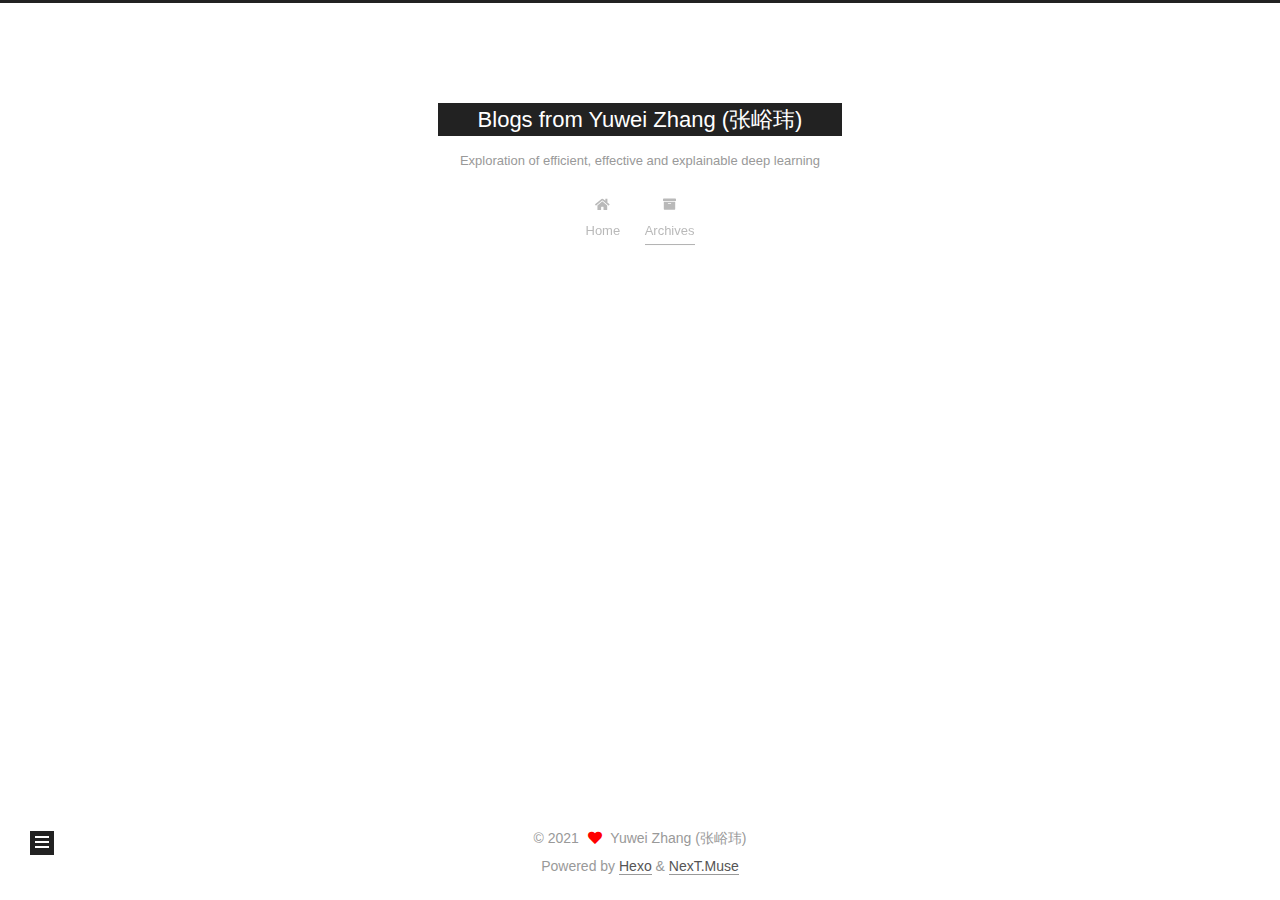
<file: archives/2021/12/index.html>
<!DOCTYPE html>
<html lang="en">
<head>
  <meta charset="UTF-8">
<meta name="viewport" content="width=device-width, initial-scale=1, maximum-scale=2">
<meta name="theme-color" content="#222">
<meta name="generator" content="Hexo 5.2.0">
  <link rel="apple-touch-icon" sizes="180x180" href="/images/1f1ff.png">
  <link rel="icon" type="image/png" sizes="32x32" href="/images/iconz_32.png">
  <link rel="icon" type="image/png" sizes="16x16" href="/images/iconz_16.png">
  <link rel="mask-icon" href="/images/1f1ff.svg" color="#222">

<link rel="stylesheet" href="/css/main.css">


<link rel="stylesheet" href="/lib/font-awesome/css/all.min.css">

<script id="hexo-configurations">
    var NexT = window.NexT || {};
    var CONFIG = {"hostname":"yoursite.com","root":"/","scheme":"Muse","version":"7.8.0","exturl":false,"sidebar":{"position":"left","display":"post","padding":18,"offset":12,"onmobile":false},"copycode":{"enable":false,"show_result":false,"style":null},"back2top":{"enable":true,"sidebar":false,"scrollpercent":false},"bookmark":{"enable":false,"color":"#222","save":"auto"},"fancybox":false,"mediumzoom":false,"lazyload":false,"pangu":false,"comments":{"style":"tabs","active":null,"storage":true,"lazyload":false,"nav":null},"algolia":{"hits":{"per_page":10},"labels":{"input_placeholder":"Search for Posts","hits_empty":"We didn't find any results for the search: ${query}","hits_stats":"${hits} results found in ${time} ms"}},"localsearch":{"enable":false,"trigger":"auto","top_n_per_article":1,"unescape":false,"preload":false},"motion":{"enable":true,"async":false,"transition":{"post_block":"fadeIn","post_header":"slideDownIn","post_body":"slideDownIn","coll_header":"slideLeftIn","sidebar":"slideUpIn"}}};
  </script>

  <meta name="description" content="I am a M.S. student in UCSD. I received B.S. in Physics from Nankai University in China. I currently work on NLP&#x2F;CV&#x2F;ML. This blog will record my readings and thoughts from research.">
<meta property="og:type" content="website">
<meta property="og:title" content="Blogs from Yuwei Zhang (张峪玮)">
<meta property="og:url" content="http://yoursite.com/archives/2021/12/index.html">
<meta property="og:site_name" content="Blogs from Yuwei Zhang (张峪玮)">
<meta property="og:description" content="I am a M.S. student in UCSD. I received B.S. in Physics from Nankai University in China. I currently work on NLP&#x2F;CV&#x2F;ML. This blog will record my readings and thoughts from research.">
<meta property="og:locale" content="en_US">
<meta property="article:author" content="Yuwei Zhang (张峪玮)">
<meta name="twitter:card" content="summary">

<link rel="canonical" href="http://yoursite.com/archives/2021/12/">


<script id="page-configurations">
  // https://hexo.io/docs/variables.html
  CONFIG.page = {
    sidebar: "",
    isHome : false,
    isPost : false,
    lang   : 'en'
  };
</script>

  <title>Archive | Blogs from Yuwei Zhang (张峪玮)</title>
  






  <noscript>
  <style>
  .use-motion .brand,
  .use-motion .menu-item,
  .sidebar-inner,
  .use-motion .post-block,
  .use-motion .pagination,
  .use-motion .comments,
  .use-motion .post-header,
  .use-motion .post-body,
  .use-motion .collection-header { opacity: initial; }

  .use-motion .site-title,
  .use-motion .site-subtitle {
    opacity: initial;
    top: initial;
  }

  .use-motion .logo-line-before i { left: initial; }
  .use-motion .logo-line-after i { right: initial; }
  </style>
</noscript>

</head>

<body itemscope itemtype="http://schema.org/WebPage">
  <div class="container use-motion">
    <div class="headband"></div>

    <header class="header" itemscope itemtype="http://schema.org/WPHeader">
      <div class="header-inner"><div class="site-brand-container">
  <div class="site-nav-toggle">
    <div class="toggle" aria-label="Toggle navigation bar">
      <span class="toggle-line toggle-line-first"></span>
      <span class="toggle-line toggle-line-middle"></span>
      <span class="toggle-line toggle-line-last"></span>
    </div>
  </div>

  <div class="site-meta">

    <a href="/" class="brand" rel="start">
      <span class="logo-line-before"><i></i></span>
      <h1 class="site-title">Blogs from Yuwei Zhang (张峪玮)</h1>
      <span class="logo-line-after"><i></i></span>
    </a>
      <p class="site-subtitle" itemprop="description">Exploration of efficient, effective and explainable deep learning</p>
  </div>

  <div class="site-nav-right">
    <div class="toggle popup-trigger">
    </div>
  </div>
</div>




<nav class="site-nav">
  <ul id="menu" class="main-menu menu">
        <li class="menu-item menu-item-home">

    <a href="/" rel="section"><i class="fa fa-home fa-fw"></i>Home</a>

  </li>
        <li class="menu-item menu-item-archives">

    <a href="/archives/" rel="section"><i class="fa fa-archive fa-fw"></i>Archives</a>

  </li>
  </ul>
</nav>




</div>
    </header>

    
  <div class="back-to-top">
    <i class="fa fa-arrow-up"></i>
    <span>0%</span>
  </div>


    <main class="main">
      <div class="main-inner">
        <div class="content-wrap">
          

          <div class="content archive">
            

  
  
  
  <div class="post-block">
    <div class="posts-collapse">
      <div class="collection-title">
        <span class="collection-header">Um..! 3 posts in total. Keep on posting.</span>
      </div>

      
    <div class="collection-year">
      <span class="collection-header">2021</span>
    </div>

  <article itemscope itemtype="http://schema.org/Article">
    <header class="post-header">

      <div class="post-meta">
        <time itemprop="dateCreated"
              datetime="2021-12-24T22:46:50-08:00"
              content="2021-12-24">
          12-24
        </time>
      </div>

      <div class="post-title">
          <a class="post-title-link" href="/2021/12/24/VLP/" itemprop="url">
            <span itemprop="name">A Summary for Vision-Language Transformers</span>
          </a>
      </div>

    </header>
  </article>


    </div>
  </div>
  
  
  

  



          </div>
          

<script>
  window.addEventListener('tabs:register', () => {
    let { activeClass } = CONFIG.comments;
    if (CONFIG.comments.storage) {
      activeClass = localStorage.getItem('comments_active') || activeClass;
    }
    if (activeClass) {
      let activeTab = document.querySelector(`a[href="#comment-${activeClass}"]`);
      if (activeTab) {
        activeTab.click();
      }
    }
  });
  if (CONFIG.comments.storage) {
    window.addEventListener('tabs:click', event => {
      if (!event.target.matches('.tabs-comment .tab-content .tab-pane')) return;
      let commentClass = event.target.classList[1];
      localStorage.setItem('comments_active', commentClass);
    });
  }
</script>

        </div>
          
  
  <div class="toggle sidebar-toggle">
    <span class="toggle-line toggle-line-first"></span>
    <span class="toggle-line toggle-line-middle"></span>
    <span class="toggle-line toggle-line-last"></span>
  </div>

  <aside class="sidebar">
    <div class="sidebar-inner">

      <ul class="sidebar-nav motion-element">
        <li class="sidebar-nav-toc">
          Table of Contents
        </li>
        <li class="sidebar-nav-overview">
          Overview
        </li>
      </ul>

      <!--noindex-->
      <div class="post-toc-wrap sidebar-panel">
      </div>
      <!--/noindex-->

      <div class="site-overview-wrap sidebar-panel">
        <div class="site-author motion-element" itemprop="author" itemscope itemtype="http://schema.org/Person">
    <img class="site-author-image" itemprop="image" alt="Yuwei Zhang (张峪玮)"
      src="/images/maomi.jpg">
  <p class="site-author-name" itemprop="name">Yuwei Zhang (张峪玮)</p>
  <div class="site-description" itemprop="description">I am a M.S. student in UCSD. I received B.S. in Physics from Nankai University in China. I currently work on NLP/CV/ML. This blog will record my readings and thoughts from research.</div>
</div>
<div class="site-state-wrap motion-element">
  <nav class="site-state">
      <div class="site-state-item site-state-posts">
          <a href="/archives/">
        
          <span class="site-state-item-count">3</span>
          <span class="site-state-item-name">posts</span>
        </a>
      </div>
      <div class="site-state-item site-state-tags">
        <span class="site-state-item-count">1</span>
        <span class="site-state-item-name">tags</span>
      </div>
  </nav>
</div>
  <div class="links-of-author motion-element">
      <span class="links-of-author-item">
        <a href="https://github.com/zhang-yu-wei" title="GitHub → https:&#x2F;&#x2F;github.com&#x2F;zhang-yu-wei" rel="noopener" target="_blank"><i class="fab fa-github fa-fw"></i>GitHub</a>
      </span>
      <span class="links-of-author-item">
        <a href="/zhangyuwei.work@gmail.com" title="E-Mail → zhangyuwei.work@gmail.com"><i class="fa fa-envelope fa-fw"></i>E-Mail</a>
      </span>
      <span class="links-of-author-item">
        <a href="https://www.linkedin.com/in/yuwei-zhang-38a3281a3/" title="LinkedIn → https:&#x2F;&#x2F;www.linkedin.com&#x2F;in&#x2F;yuwei-zhang-38a3281a3&#x2F;" rel="noopener" target="_blank"><i class="fab fa-linkedin fa-fw"></i>LinkedIn</a>
      </span>
  </div>



      </div>

    </div>
  </aside>
  <div id="sidebar-dimmer"></div>


      </div>
    </main>

    <footer class="footer">
      <div class="footer-inner">
        

        

<div class="copyright">
  
  &copy; 
  <span itemprop="copyrightYear">2021</span>
  <span class="with-love">
    <i class="fa fa-heart"></i>
  </span>
  <span class="author" itemprop="copyrightHolder">Yuwei Zhang (张峪玮)</span>
</div>
  <div class="powered-by">Powered by <a href="https://hexo.io/" class="theme-link" rel="noopener" target="_blank">Hexo</a> & <a href="https://muse.theme-next.org/" class="theme-link" rel="noopener" target="_blank">NexT.Muse</a>
  </div>

        








      </div>
    </footer>
  </div>

  
  <script src="/lib/anime.min.js"></script>
  <script src="/lib/velocity/velocity.min.js"></script>
  <script src="/lib/velocity/velocity.ui.min.js"></script>

<script src="/js/utils.js"></script>

<script src="/js/motion.js"></script>


<script src="/js/schemes/muse.js"></script>


<script src="/js/next-boot.js"></script>




  















  

  


</body>
</html>
</file>
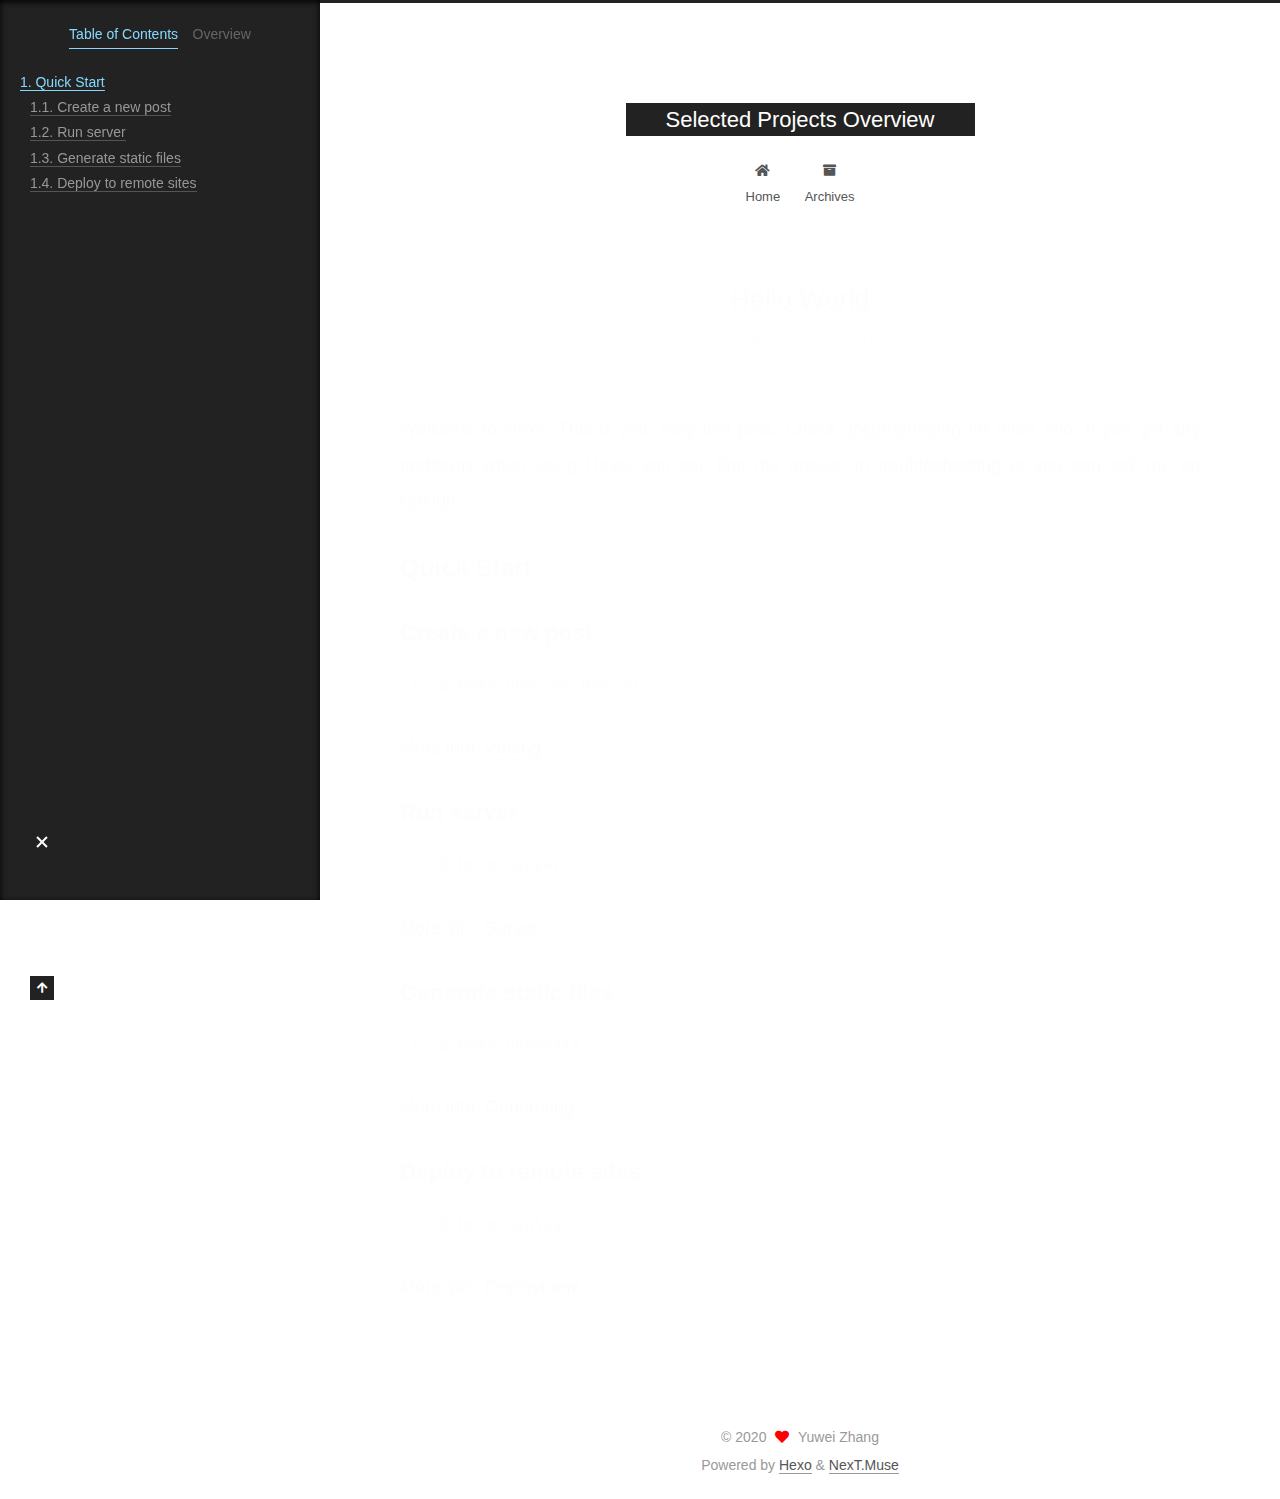
<file: 2020/09/19/hello-world/index.html>
<!DOCTYPE html>
<html lang="en">
<head>
  <meta charset="UTF-8">
<meta name="viewport" content="width=device-width, initial-scale=1, maximum-scale=2">
<meta name="theme-color" content="#222">
<meta name="generator" content="Hexo 5.2.0">
  <link rel="apple-touch-icon" sizes="180x180" href="/images/apple-touch-icon-next.png">
  <link rel="icon" type="image/png" sizes="32x32" href="/images/favicon-32x32-next.png">
  <link rel="icon" type="image/png" sizes="16x16" href="/images/favicon-16x16-next.png">
  <link rel="mask-icon" href="/images/logo.svg" color="#222">

<link rel="stylesheet" href="/css/main.css">


<link rel="stylesheet" href="/lib/font-awesome/css/all.min.css">

<script id="hexo-configurations">
    var NexT = window.NexT || {};
    var CONFIG = {"hostname":"yoursite.com","root":"/","scheme":"Muse","version":"7.8.0","exturl":false,"sidebar":{"position":"left","display":"post","padding":18,"offset":12,"onmobile":false},"copycode":{"enable":false,"show_result":false,"style":null},"back2top":{"enable":true,"sidebar":false,"scrollpercent":false},"bookmark":{"enable":false,"color":"#222","save":"auto"},"fancybox":false,"mediumzoom":false,"lazyload":false,"pangu":false,"comments":{"style":"tabs","active":null,"storage":true,"lazyload":false,"nav":null},"algolia":{"hits":{"per_page":10},"labels":{"input_placeholder":"Search for Posts","hits_empty":"We didn't find any results for the search: ${query}","hits_stats":"${hits} results found in ${time} ms"}},"localsearch":{"enable":false,"trigger":"auto","top_n_per_article":1,"unescape":false,"preload":false},"motion":{"enable":true,"async":false,"transition":{"post_block":"fadeIn","post_header":"slideDownIn","post_body":"slideDownIn","coll_header":"slideLeftIn","sidebar":"slideUpIn"}}};
  </script>

  <meta name="description" content="Welcome to Hexo! This is your very first post. Check documentation for more info. If you get any problems when using Hexo, you can find the answer in troubleshooting or you can ask me on GitHub. Quick">
<meta property="og:type" content="article">
<meta property="og:title" content="Hello World">
<meta property="og:url" content="http://yoursite.com/2020/09/19/hello-world/index.html">
<meta property="og:site_name" content="Selected Projects Overview">
<meta property="og:description" content="Welcome to Hexo! This is your very first post. Check documentation for more info. If you get any problems when using Hexo, you can find the answer in troubleshooting or you can ask me on GitHub. Quick">
<meta property="og:locale" content="en_US">
<meta property="article:published_time" content="2020-09-19T07:45:38.458Z">
<meta property="article:modified_time" content="2020-09-19T07:45:38.458Z">
<meta property="article:author" content="Yuwei Zhang">
<meta name="twitter:card" content="summary">

<link rel="canonical" href="http://yoursite.com/2020/09/19/hello-world/">


<script id="page-configurations">
  // https://hexo.io/docs/variables.html
  CONFIG.page = {
    sidebar: "",
    isHome : false,
    isPost : true,
    lang   : 'en'
  };
</script>

  <title>Hello World | Selected Projects Overview</title>
  






  <noscript>
  <style>
  .use-motion .brand,
  .use-motion .menu-item,
  .sidebar-inner,
  .use-motion .post-block,
  .use-motion .pagination,
  .use-motion .comments,
  .use-motion .post-header,
  .use-motion .post-body,
  .use-motion .collection-header { opacity: initial; }

  .use-motion .site-title,
  .use-motion .site-subtitle {
    opacity: initial;
    top: initial;
  }

  .use-motion .logo-line-before i { left: initial; }
  .use-motion .logo-line-after i { right: initial; }
  </style>
</noscript>

</head>

<body itemscope itemtype="http://schema.org/WebPage">
  <div class="container use-motion">
    <div class="headband"></div>

    <header class="header" itemscope itemtype="http://schema.org/WPHeader">
      <div class="header-inner"><div class="site-brand-container">
  <div class="site-nav-toggle">
    <div class="toggle" aria-label="Toggle navigation bar">
      <span class="toggle-line toggle-line-first"></span>
      <span class="toggle-line toggle-line-middle"></span>
      <span class="toggle-line toggle-line-last"></span>
    </div>
  </div>

  <div class="site-meta">

    <a href="/" class="brand" rel="start">
      <span class="logo-line-before"><i></i></span>
      <h1 class="site-title">Selected Projects Overview</h1>
      <span class="logo-line-after"><i></i></span>
    </a>
  </div>

  <div class="site-nav-right">
    <div class="toggle popup-trigger">
    </div>
  </div>
</div>




<nav class="site-nav">
  <ul id="menu" class="main-menu menu">
        <li class="menu-item menu-item-home">

    <a href="/" rel="section"><i class="fa fa-home fa-fw"></i>Home</a>

  </li>
        <li class="menu-item menu-item-archives">

    <a href="/archives/" rel="section"><i class="fa fa-archive fa-fw"></i>Archives</a>

  </li>
  </ul>
</nav>




</div>
    </header>

    
  <div class="back-to-top">
    <i class="fa fa-arrow-up"></i>
    <span>0%</span>
  </div>


    <main class="main">
      <div class="main-inner">
        <div class="content-wrap">
          

          <div class="content post posts-expand">
            

    
  
  
  <article itemscope itemtype="http://schema.org/Article" class="post-block" lang="en">
    <link itemprop="mainEntityOfPage" href="http://yoursite.com/2020/09/19/hello-world/">

    <span hidden itemprop="author" itemscope itemtype="http://schema.org/Person">
      <meta itemprop="image" content="/images/myself.jpg">
      <meta itemprop="name" content="Yuwei Zhang">
      <meta itemprop="description" content="Exploration of efficient, effective and explainable deep learning">
    </span>

    <span hidden itemprop="publisher" itemscope itemtype="http://schema.org/Organization">
      <meta itemprop="name" content="Selected Projects Overview">
    </span>
      <header class="post-header">
        <h1 class="post-title" itemprop="name headline">
          Hello World
        </h1>

        <div class="post-meta">
            <span class="post-meta-item">
              <span class="post-meta-item-icon">
                <i class="far fa-calendar"></i>
              </span>
              <span class="post-meta-item-text">Posted on</span>

              <time title="Created: 2020-09-19 15:45:38" itemprop="dateCreated datePublished" datetime="2020-09-19T15:45:38+08:00">2020-09-19</time>
            </span>

          

        </div>
      </header>

    
    
    
    <div class="post-body" itemprop="articleBody">

      
        <p>Welcome to <a target="_blank" rel="noopener" href="https://hexo.io/">Hexo</a>! This is your very first post. Check <a target="_blank" rel="noopener" href="https://hexo.io/docs/">documentation</a> for more info. If you get any problems when using Hexo, you can find the answer in <a target="_blank" rel="noopener" href="https://hexo.io/docs/troubleshooting.html">troubleshooting</a> or you can ask me on <a target="_blank" rel="noopener" href="https://github.com/hexojs/hexo/issues">GitHub</a>.</p>
<h2 id="Quick-Start"><a href="#Quick-Start" class="headerlink" title="Quick Start"></a>Quick Start</h2><h3 id="Create-a-new-post"><a href="#Create-a-new-post" class="headerlink" title="Create a new post"></a>Create a new post</h3><figure class="highlight bash"><table><tr><td class="gutter"><pre><span class="line">1</span><br></pre></td><td class="code"><pre><span class="line">$ hexo new <span class="string">&quot;My New Post&quot;</span></span><br></pre></td></tr></table></figure>

<p>More info: <a target="_blank" rel="noopener" href="https://hexo.io/docs/writing.html">Writing</a></p>
<h3 id="Run-server"><a href="#Run-server" class="headerlink" title="Run server"></a>Run server</h3><figure class="highlight bash"><table><tr><td class="gutter"><pre><span class="line">1</span><br></pre></td><td class="code"><pre><span class="line">$ hexo server</span><br></pre></td></tr></table></figure>

<p>More info: <a target="_blank" rel="noopener" href="https://hexo.io/docs/server.html">Server</a></p>
<h3 id="Generate-static-files"><a href="#Generate-static-files" class="headerlink" title="Generate static files"></a>Generate static files</h3><figure class="highlight bash"><table><tr><td class="gutter"><pre><span class="line">1</span><br></pre></td><td class="code"><pre><span class="line">$ hexo generate</span><br></pre></td></tr></table></figure>

<p>More info: <a target="_blank" rel="noopener" href="https://hexo.io/docs/generating.html">Generating</a></p>
<h3 id="Deploy-to-remote-sites"><a href="#Deploy-to-remote-sites" class="headerlink" title="Deploy to remote sites"></a>Deploy to remote sites</h3><figure class="highlight bash"><table><tr><td class="gutter"><pre><span class="line">1</span><br></pre></td><td class="code"><pre><span class="line">$ hexo deploy</span><br></pre></td></tr></table></figure>

<p>More info: <a target="_blank" rel="noopener" href="https://hexo.io/docs/one-command-deployment.html">Deployment</a></p>

    </div>

    
    
    

      <footer class="post-footer">

        


        
      </footer>
    
  </article>
  
  
  



          </div>
          

<script>
  window.addEventListener('tabs:register', () => {
    let { activeClass } = CONFIG.comments;
    if (CONFIG.comments.storage) {
      activeClass = localStorage.getItem('comments_active') || activeClass;
    }
    if (activeClass) {
      let activeTab = document.querySelector(`a[href="#comment-${activeClass}"]`);
      if (activeTab) {
        activeTab.click();
      }
    }
  });
  if (CONFIG.comments.storage) {
    window.addEventListener('tabs:click', event => {
      if (!event.target.matches('.tabs-comment .tab-content .tab-pane')) return;
      let commentClass = event.target.classList[1];
      localStorage.setItem('comments_active', commentClass);
    });
  }
</script>

        </div>
          
  
  <div class="toggle sidebar-toggle">
    <span class="toggle-line toggle-line-first"></span>
    <span class="toggle-line toggle-line-middle"></span>
    <span class="toggle-line toggle-line-last"></span>
  </div>

  <aside class="sidebar">
    <div class="sidebar-inner">

      <ul class="sidebar-nav motion-element">
        <li class="sidebar-nav-toc">
          Table of Contents
        </li>
        <li class="sidebar-nav-overview">
          Overview
        </li>
      </ul>

      <!--noindex-->
      <div class="post-toc-wrap sidebar-panel">
          <div class="post-toc motion-element"><ol class="nav"><li class="nav-item nav-level-2"><a class="nav-link" href="#Quick-Start"><span class="nav-number">1.</span> <span class="nav-text">Quick Start</span></a><ol class="nav-child"><li class="nav-item nav-level-3"><a class="nav-link" href="#Create-a-new-post"><span class="nav-number">1.1.</span> <span class="nav-text">Create a new post</span></a></li><li class="nav-item nav-level-3"><a class="nav-link" href="#Run-server"><span class="nav-number">1.2.</span> <span class="nav-text">Run server</span></a></li><li class="nav-item nav-level-3"><a class="nav-link" href="#Generate-static-files"><span class="nav-number">1.3.</span> <span class="nav-text">Generate static files</span></a></li><li class="nav-item nav-level-3"><a class="nav-link" href="#Deploy-to-remote-sites"><span class="nav-number">1.4.</span> <span class="nav-text">Deploy to remote sites</span></a></li></ol></li></ol></div>
      </div>
      <!--/noindex-->

      <div class="site-overview-wrap sidebar-panel">
        <div class="site-author motion-element" itemprop="author" itemscope itemtype="http://schema.org/Person">
    <img class="site-author-image" itemprop="image" alt="Yuwei Zhang"
      src="/images/myself.jpg">
  <p class="site-author-name" itemprop="name">Yuwei Zhang</p>
  <div class="site-description" itemprop="description">Exploration of efficient, effective and explainable deep learning</div>
</div>
<div class="site-state-wrap motion-element">
  <nav class="site-state">
      <div class="site-state-item site-state-posts">
          <a href="/archives/">
        
          <span class="site-state-item-count">1</span>
          <span class="site-state-item-name">posts</span>
        </a>
      </div>
  </nav>
</div>
  <div class="links-of-author motion-element">
      <span class="links-of-author-item">
        <a href="https://github.com/zhang-yu-wei" title="GitHub → https:&#x2F;&#x2F;github.com&#x2F;zhang-yu-wei" rel="noopener" target="_blank"><i class="fab fa-github fa-fw"></i>GitHub</a>
      </span>
      <span class="links-of-author-item">
        <a href="/zhangyuwei.work@gmail.com" title="E-Mail → zhangyuwei.work@gmail.com"><i class="fa fa-envelope fa-fw"></i>E-Mail</a>
      </span>
      <span class="links-of-author-item">
        <a href="https://twitter.com/YuweiZh49446108" title="Twitter → https:&#x2F;&#x2F;twitter.com&#x2F;YuweiZh49446108" rel="noopener" target="_blank"><i class="fab fa-twitter fa-fw"></i>Twitter</a>
      </span>
  </div>



      </div>

    </div>
  </aside>
  <div id="sidebar-dimmer"></div>


      </div>
    </main>

    <footer class="footer">
      <div class="footer-inner">
        

        

<div class="copyright">
  
  &copy; 
  <span itemprop="copyrightYear">2020</span>
  <span class="with-love">
    <i class="fa fa-heart"></i>
  </span>
  <span class="author" itemprop="copyrightHolder">Yuwei Zhang</span>
</div>
  <div class="powered-by">Powered by <a href="https://hexo.io/" class="theme-link" rel="noopener" target="_blank">Hexo</a> & <a href="https://muse.theme-next.org/" class="theme-link" rel="noopener" target="_blank">NexT.Muse</a>
  </div>

        








      </div>
    </footer>
  </div>

  
  <script src="/lib/anime.min.js"></script>
  <script src="/lib/velocity/velocity.min.js"></script>
  <script src="/lib/velocity/velocity.ui.min.js"></script>

<script src="/js/utils.js"></script>

<script src="/js/motion.js"></script>


<script src="/js/schemes/muse.js"></script>


<script src="/js/next-boot.js"></script>




  















  

  

</body>
</html>
</file>
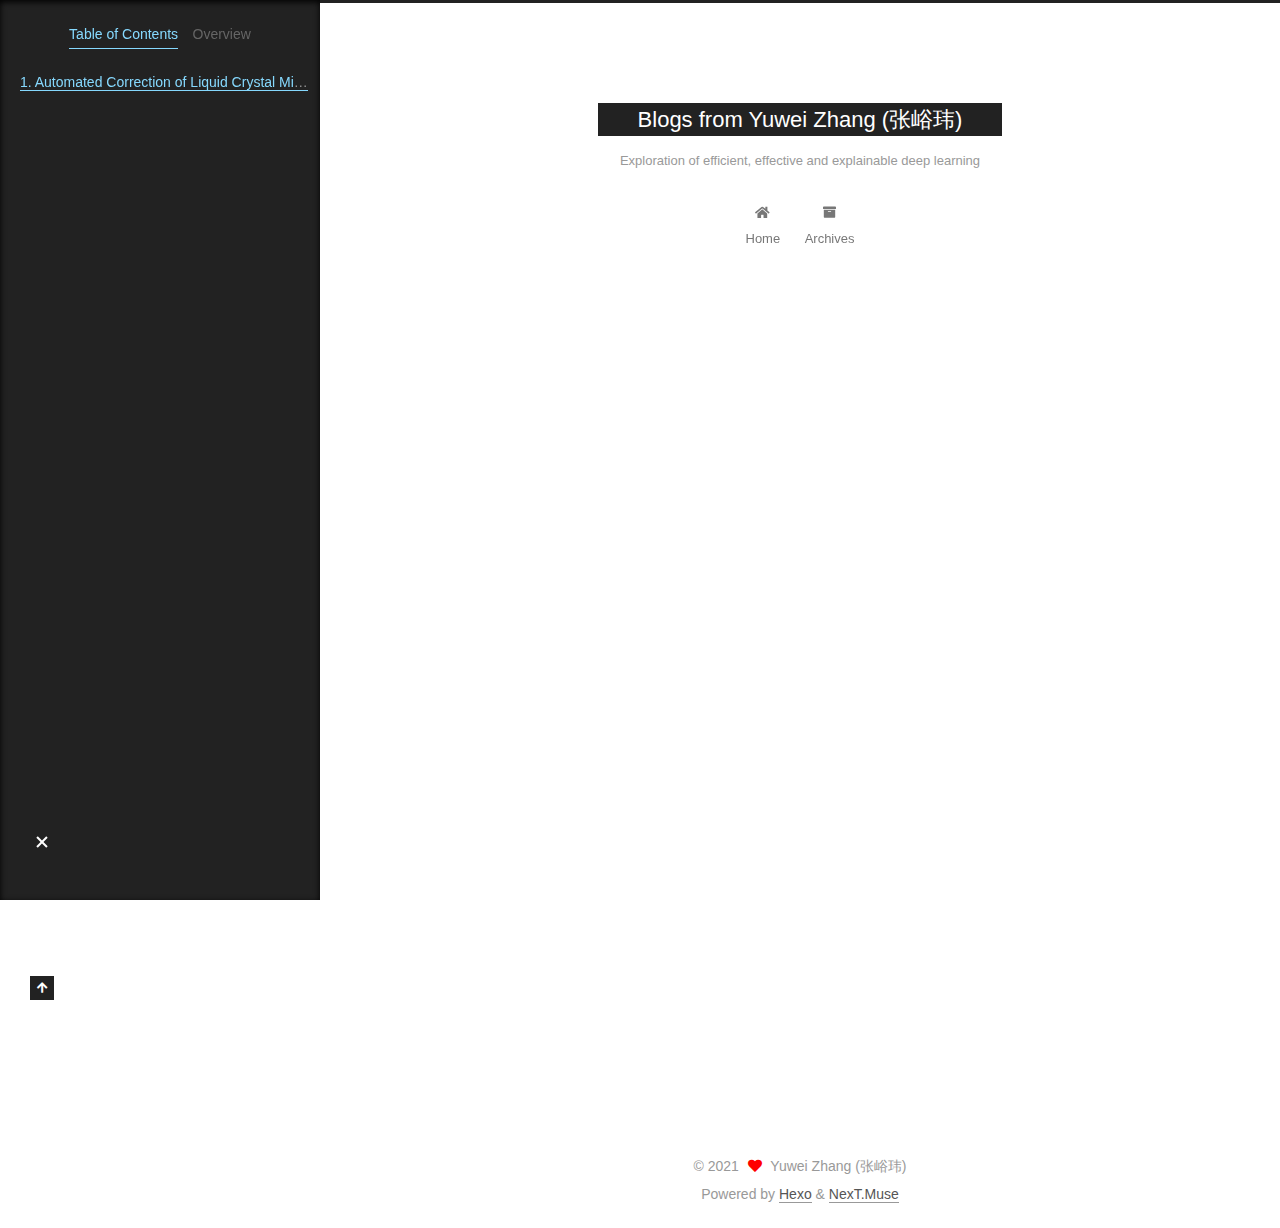
<file: 2020/09/19/Liquid-Crystal-Segmentation/index.html>
<!DOCTYPE html>
<html lang="en">
<head>
  <meta charset="UTF-8">
<meta name="viewport" content="width=device-width, initial-scale=1, maximum-scale=2">
<meta name="theme-color" content="#222">
<meta name="generator" content="Hexo 5.2.0">
  <link rel="apple-touch-icon" sizes="180x180" href="/images/1f1ff.png">
  <link rel="icon" type="image/png" sizes="32x32" href="/images/iconz_32.png">
  <link rel="icon" type="image/png" sizes="16x16" href="/images/iconz_16.png">
  <link rel="mask-icon" href="/images/1f1ff.svg" color="#222">

<link rel="stylesheet" href="/css/main.css">


<link rel="stylesheet" href="/lib/font-awesome/css/all.min.css">

<script id="hexo-configurations">
    var NexT = window.NexT || {};
    var CONFIG = {"hostname":"yoursite.com","root":"/","scheme":"Muse","version":"7.8.0","exturl":false,"sidebar":{"position":"left","display":"post","padding":18,"offset":12,"onmobile":false},"copycode":{"enable":false,"show_result":false,"style":null},"back2top":{"enable":true,"sidebar":false,"scrollpercent":false},"bookmark":{"enable":false,"color":"#222","save":"auto"},"fancybox":false,"mediumzoom":false,"lazyload":false,"pangu":false,"comments":{"style":"tabs","active":null,"storage":true,"lazyload":false,"nav":null},"algolia":{"hits":{"per_page":10},"labels":{"input_placeholder":"Search for Posts","hits_empty":"We didn't find any results for the search: ${query}","hits_stats":"${hits} results found in ${time} ms"}},"localsearch":{"enable":false,"trigger":"auto","top_n_per_article":1,"unescape":false,"preload":false},"motion":{"enable":true,"async":false,"transition":{"post_block":"fadeIn","post_header":"slideDownIn","post_body":"slideDownIn","coll_header":"slideLeftIn","sidebar":"slideUpIn"}}};
  </script>

  <meta name="description" content="alt  Automated Correction of Liquid Crystal Microscopy Response with Deep Learning How to use our tools to calculate liquid crystal ratios">
<meta property="og:type" content="article">
<meta property="og:title" content="Liquid Crystal Segmentation">
<meta property="og:url" content="http://yoursite.com/2020/09/19/Liquid-Crystal-Segmentation/index.html">
<meta property="og:site_name" content="Blogs from Yuwei Zhang (张峪玮)">
<meta property="og:description" content="alt  Automated Correction of Liquid Crystal Microscopy Response with Deep Learning How to use our tools to calculate liquid crystal ratios">
<meta property="og:locale" content="en_US">
<meta property="og:image" content="http://yoursite.com/images/liquid_crystal.jpg">
<meta property="article:published_time" content="2020-09-20T00:00:51.000Z">
<meta property="article:modified_time" content="2021-08-01T15:07:29.999Z">
<meta property="article:author" content="Yuwei Zhang (张峪玮)">
<meta property="article:tag" content="Application">
<meta name="twitter:card" content="summary">
<meta name="twitter:image" content="http://yoursite.com/images/liquid_crystal.jpg">

<link rel="canonical" href="http://yoursite.com/2020/09/19/Liquid-Crystal-Segmentation/">


<script id="page-configurations">
  // https://hexo.io/docs/variables.html
  CONFIG.page = {
    sidebar: "",
    isHome : false,
    isPost : true,
    lang   : 'en'
  };
</script>

  <title>Liquid Crystal Segmentation | Blogs from Yuwei Zhang (张峪玮)</title>
  






  <noscript>
  <style>
  .use-motion .brand,
  .use-motion .menu-item,
  .sidebar-inner,
  .use-motion .post-block,
  .use-motion .pagination,
  .use-motion .comments,
  .use-motion .post-header,
  .use-motion .post-body,
  .use-motion .collection-header { opacity: initial; }

  .use-motion .site-title,
  .use-motion .site-subtitle {
    opacity: initial;
    top: initial;
  }

  .use-motion .logo-line-before i { left: initial; }
  .use-motion .logo-line-after i { right: initial; }
  </style>
</noscript>

</head>

<body itemscope itemtype="http://schema.org/WebPage">
  <div class="container use-motion">
    <div class="headband"></div>

    <header class="header" itemscope itemtype="http://schema.org/WPHeader">
      <div class="header-inner"><div class="site-brand-container">
  <div class="site-nav-toggle">
    <div class="toggle" aria-label="Toggle navigation bar">
      <span class="toggle-line toggle-line-first"></span>
      <span class="toggle-line toggle-line-middle"></span>
      <span class="toggle-line toggle-line-last"></span>
    </div>
  </div>

  <div class="site-meta">

    <a href="/" class="brand" rel="start">
      <span class="logo-line-before"><i></i></span>
      <h1 class="site-title">Blogs from Yuwei Zhang (张峪玮)</h1>
      <span class="logo-line-after"><i></i></span>
    </a>
      <p class="site-subtitle" itemprop="description">Exploration of efficient, effective and explainable deep learning</p>
  </div>

  <div class="site-nav-right">
    <div class="toggle popup-trigger">
    </div>
  </div>
</div>




<nav class="site-nav">
  <ul id="menu" class="main-menu menu">
        <li class="menu-item menu-item-home">

    <a href="/" rel="section"><i class="fa fa-home fa-fw"></i>Home</a>

  </li>
        <li class="menu-item menu-item-archives">

    <a href="/archives/" rel="section"><i class="fa fa-archive fa-fw"></i>Archives</a>

  </li>
  </ul>
</nav>




</div>
    </header>

    
  <div class="back-to-top">
    <i class="fa fa-arrow-up"></i>
    <span>0%</span>
  </div>


    <main class="main">
      <div class="main-inner">
        <div class="content-wrap">
          

          <div class="content post posts-expand">
            

    
  
  
  <article itemscope itemtype="http://schema.org/Article" class="post-block" lang="en">
    <link itemprop="mainEntityOfPage" href="http://yoursite.com/2020/09/19/Liquid-Crystal-Segmentation/">

    <span hidden itemprop="author" itemscope itemtype="http://schema.org/Person">
      <meta itemprop="image" content="/images/maomi.jpg">
      <meta itemprop="name" content="Yuwei Zhang (张峪玮)">
      <meta itemprop="description" content="I am a M.S. student in UCSD. I received B.S. in Physics from Nankai University in China. I currently work on NLP/CV/ML. This blog will record my readings and thoughts from research.">
    </span>

    <span hidden itemprop="publisher" itemscope itemtype="http://schema.org/Organization">
      <meta itemprop="name" content="Blogs from Yuwei Zhang (张峪玮)">
    </span>
      <header class="post-header">
        <h1 class="post-title" itemprop="name headline">
          Liquid Crystal Segmentation
        </h1>

        <div class="post-meta">
            <span class="post-meta-item">
              <span class="post-meta-item-icon">
                <i class="far fa-calendar"></i>
              </span>
              <span class="post-meta-item-text">Posted on</span>

              <time title="Created: 2020-09-19 17:00:51" itemprop="dateCreated datePublished" datetime="2020-09-19T17:00:51-07:00">2020-09-19</time>
            </span>
              <span class="post-meta-item">
                <span class="post-meta-item-icon">
                  <i class="far fa-calendar-check"></i>
                </span>
                <span class="post-meta-item-text">Edited on</span>
                <time title="Modified: 2021-08-01 08:07:29" itemprop="dateModified" datetime="2021-08-01T08:07:29-07:00">2021-08-01</time>
              </span>

          

        </div>
      </header>

    
    
    
    <div class="post-body" itemprop="articleBody">

      
        <figure>
<img src="/../images/liquid_crystal.jpg" alt="alt" /><figcaption aria-hidden="true">alt</figcaption>
</figure>
<h1 id="automated-correction-of-liquid-crystal-microscopy-response-with-deep-learning">Automated Correction of Liquid Crystal Microscopy Response with Deep Learning</h1>
<p>How to use our tools to calculate liquid crystal ratios</p>

    </div>

    
    
    

      <footer class="post-footer">
          <div class="post-tags">
              <a href="/tags/Application/" rel="tag"># Application</a>
          </div>

        


        
    <div class="post-nav">
      <div class="post-nav-item"></div>
      <div class="post-nav-item">
    <a href="/2021/08/01/New-Intent-Discovery/" rel="next" title="New-Intent-Discovery">
      New-Intent-Discovery <i class="fa fa-chevron-right"></i>
    </a></div>
    </div>
      </footer>
    
  </article>
  
  
  



          </div>
          
    
  <div class="comments">
    <div id="disqus_thread">
      <noscript>Please enable JavaScript to view the comments powered by Disqus.</noscript>
    </div>
  </div>
  

<script>
  window.addEventListener('tabs:register', () => {
    let { activeClass } = CONFIG.comments;
    if (CONFIG.comments.storage) {
      activeClass = localStorage.getItem('comments_active') || activeClass;
    }
    if (activeClass) {
      let activeTab = document.querySelector(`a[href="#comment-${activeClass}"]`);
      if (activeTab) {
        activeTab.click();
      }
    }
  });
  if (CONFIG.comments.storage) {
    window.addEventListener('tabs:click', event => {
      if (!event.target.matches('.tabs-comment .tab-content .tab-pane')) return;
      let commentClass = event.target.classList[1];
      localStorage.setItem('comments_active', commentClass);
    });
  }
</script>

        </div>
          
  
  <div class="toggle sidebar-toggle">
    <span class="toggle-line toggle-line-first"></span>
    <span class="toggle-line toggle-line-middle"></span>
    <span class="toggle-line toggle-line-last"></span>
  </div>

  <aside class="sidebar">
    <div class="sidebar-inner">

      <ul class="sidebar-nav motion-element">
        <li class="sidebar-nav-toc">
          Table of Contents
        </li>
        <li class="sidebar-nav-overview">
          Overview
        </li>
      </ul>

      <!--noindex-->
      <div class="post-toc-wrap sidebar-panel">
          <div class="post-toc motion-element"><ol class="nav"><li class="nav-item nav-level-1"><a class="nav-link" href="#automated-correction-of-liquid-crystal-microscopy-response-with-deep-learning"><span class="nav-number">1.</span> <span class="nav-text">Automated Correction of Liquid Crystal Microscopy Response with Deep Learning</span></a></li></ol></div>
      </div>
      <!--/noindex-->

      <div class="site-overview-wrap sidebar-panel">
        <div class="site-author motion-element" itemprop="author" itemscope itemtype="http://schema.org/Person">
    <img class="site-author-image" itemprop="image" alt="Yuwei Zhang (张峪玮)"
      src="/images/maomi.jpg">
  <p class="site-author-name" itemprop="name">Yuwei Zhang (张峪玮)</p>
  <div class="site-description" itemprop="description">I am a M.S. student in UCSD. I received B.S. in Physics from Nankai University in China. I currently work on NLP/CV/ML. This blog will record my readings and thoughts from research.</div>
</div>
<div class="site-state-wrap motion-element">
  <nav class="site-state">
      <div class="site-state-item site-state-posts">
          <a href="/archives/">
        
          <span class="site-state-item-count">3</span>
          <span class="site-state-item-name">posts</span>
        </a>
      </div>
      <div class="site-state-item site-state-tags">
        <span class="site-state-item-count">1</span>
        <span class="site-state-item-name">tags</span>
      </div>
  </nav>
</div>
  <div class="links-of-author motion-element">
      <span class="links-of-author-item">
        <a href="https://github.com/zhang-yu-wei" title="GitHub → https:&#x2F;&#x2F;github.com&#x2F;zhang-yu-wei" rel="noopener" target="_blank"><i class="fab fa-github fa-fw"></i>GitHub</a>
      </span>
      <span class="links-of-author-item">
        <a href="/zhangyuwei.work@gmail.com" title="E-Mail → zhangyuwei.work@gmail.com"><i class="fa fa-envelope fa-fw"></i>E-Mail</a>
      </span>
      <span class="links-of-author-item">
        <a href="https://www.linkedin.com/in/yuwei-zhang-38a3281a3/" title="LinkedIn → https:&#x2F;&#x2F;www.linkedin.com&#x2F;in&#x2F;yuwei-zhang-38a3281a3&#x2F;" rel="noopener" target="_blank"><i class="fab fa-linkedin fa-fw"></i>LinkedIn</a>
      </span>
  </div>



      </div>

    </div>
  </aside>
  <div id="sidebar-dimmer"></div>


      </div>
    </main>

    <footer class="footer">
      <div class="footer-inner">
        

        

<div class="copyright">
  
  &copy; 
  <span itemprop="copyrightYear">2021</span>
  <span class="with-love">
    <i class="fa fa-heart"></i>
  </span>
  <span class="author" itemprop="copyrightHolder">Yuwei Zhang (张峪玮)</span>
</div>
  <div class="powered-by">Powered by <a href="https://hexo.io/" class="theme-link" rel="noopener" target="_blank">Hexo</a> & <a href="https://muse.theme-next.org/" class="theme-link" rel="noopener" target="_blank">NexT.Muse</a>
  </div>

        








      </div>
    </footer>
  </div>

  
  <script src="/lib/anime.min.js"></script>
  <script src="/lib/velocity/velocity.min.js"></script>
  <script src="/lib/velocity/velocity.ui.min.js"></script>

<script src="/js/utils.js"></script>

<script src="/js/motion.js"></script>


<script src="/js/schemes/muse.js"></script>


<script src="/js/next-boot.js"></script>




  















  

  

<script>
  var disqus_config = function() {
    this.page.url = "http://yoursite.com/2020/09/19/Liquid-Crystal-Segmentation/";
    this.page.identifier = "2020/09/19/Liquid-Crystal-Segmentation/";
    this.page.title = "Liquid Crystal Segmentation";
    };
  NexT.utils.loadComments(document.querySelector('#disqus_thread'), () => {
    if (window.DISQUS) {
      DISQUS.reset({
        reload: true,
        config: disqus_config
      });
    } else {
      var d = document, s = d.createElement('script');
      s.src = 'https://zhang-yu-wei.disqus.com/embed.js';
      s.setAttribute('data-timestamp', '' + +new Date());
      (d.head || d.body).appendChild(s);
    }
  });
</script>

</body>
</html>
</file>
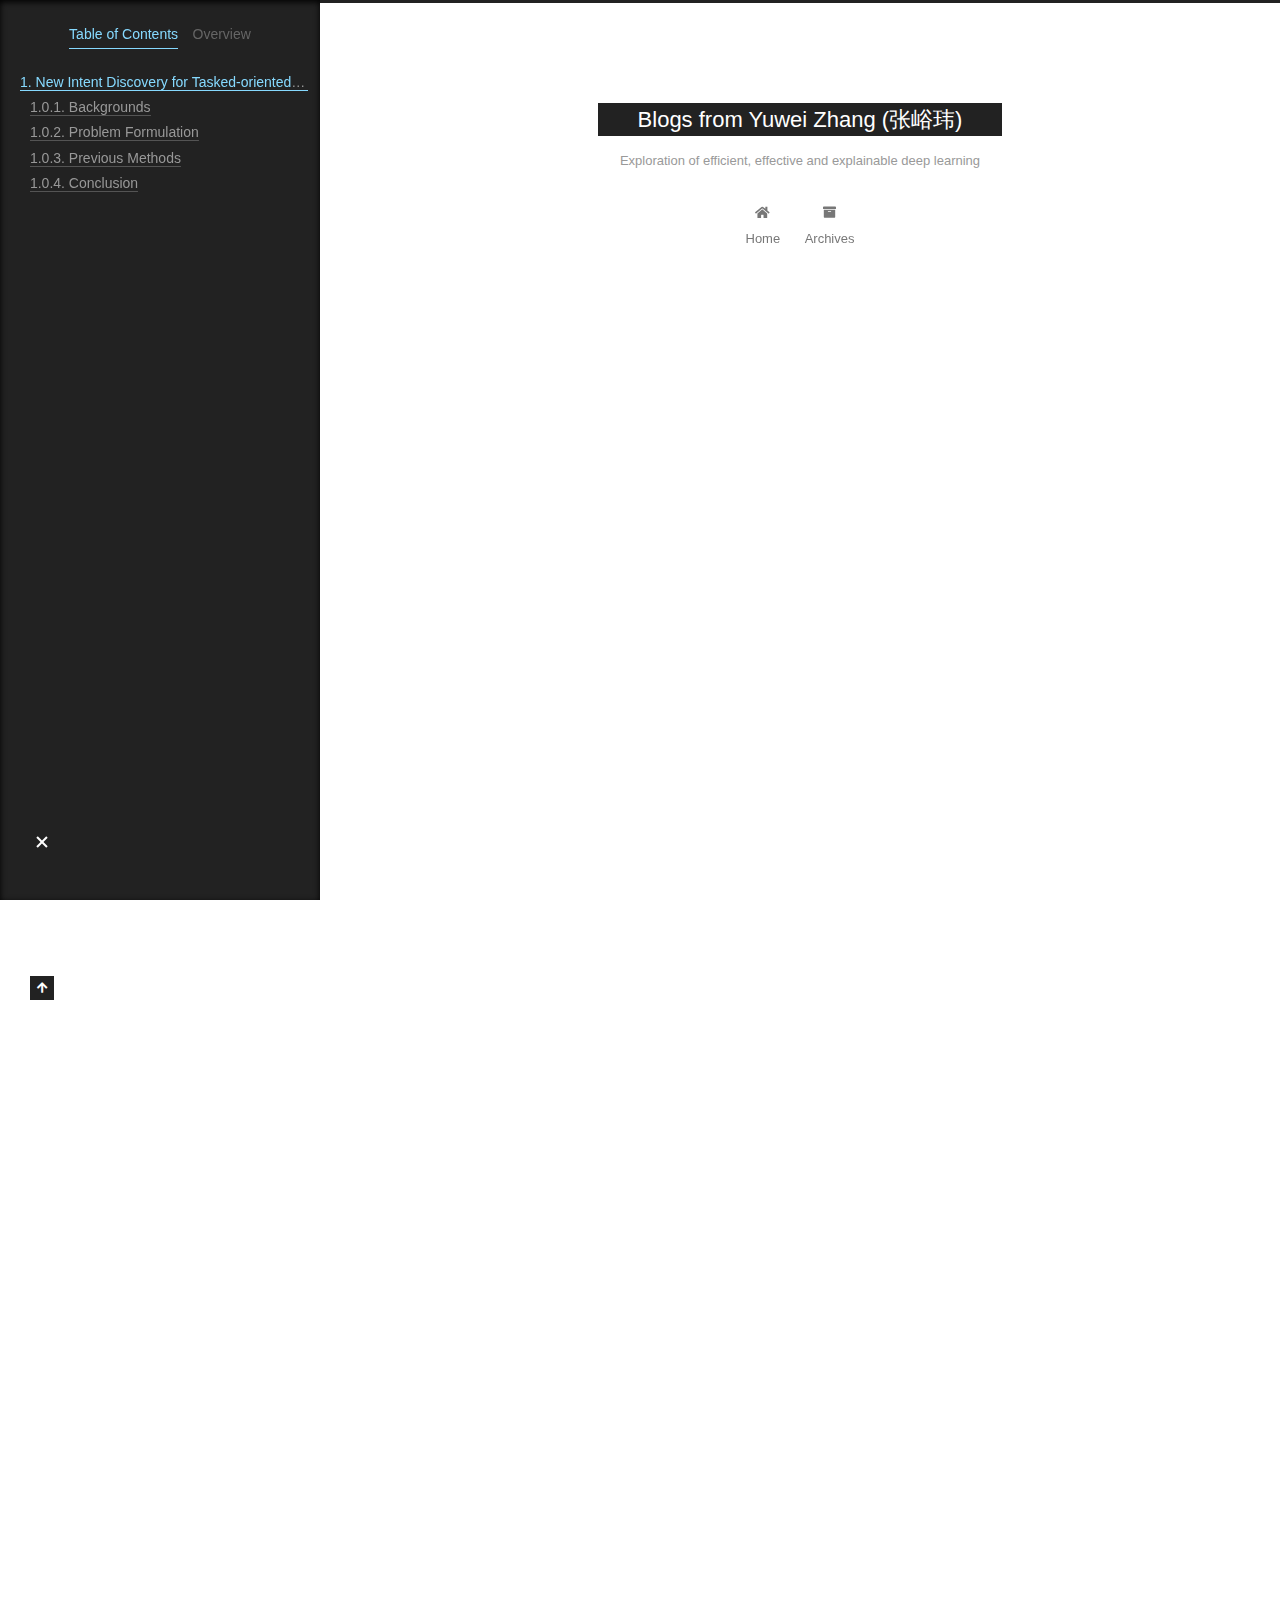
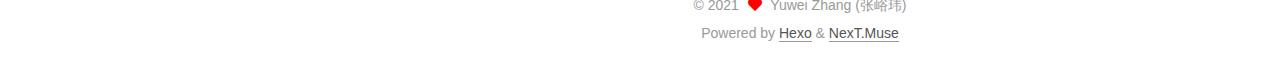
<file: 2021/08/01/New-Intent-Discovery/index.html>
<!DOCTYPE html>
<html lang="en">
<head>
  <meta charset="UTF-8">
<meta name="viewport" content="width=device-width, initial-scale=1, maximum-scale=2">
<meta name="theme-color" content="#222">
<meta name="generator" content="Hexo 5.2.0">
  <link rel="apple-touch-icon" sizes="180x180" href="/images/1f1ff.png">
  <link rel="icon" type="image/png" sizes="32x32" href="/images/iconz_32.png">
  <link rel="icon" type="image/png" sizes="16x16" href="/images/iconz_16.png">
  <link rel="mask-icon" href="/images/1f1ff.svg" color="#222">

<link rel="stylesheet" href="/css/main.css">


<link rel="stylesheet" href="/lib/font-awesome/css/all.min.css">

<script id="hexo-configurations">
    var NexT = window.NexT || {};
    var CONFIG = {"hostname":"yoursite.com","root":"/","scheme":"Muse","version":"7.8.0","exturl":false,"sidebar":{"position":"left","display":"post","padding":18,"offset":12,"onmobile":false},"copycode":{"enable":false,"show_result":false,"style":null},"back2top":{"enable":true,"sidebar":false,"scrollpercent":false},"bookmark":{"enable":false,"color":"#222","save":"auto"},"fancybox":false,"mediumzoom":false,"lazyload":false,"pangu":false,"comments":{"style":"tabs","active":null,"storage":true,"lazyload":false,"nav":null},"algolia":{"hits":{"per_page":10},"labels":{"input_placeholder":"Search for Posts","hits_empty":"We didn't find any results for the search: ${query}","hits_stats":"${hits} results found in ${time} ms"}},"localsearch":{"enable":false,"trigger":"auto","top_n_per_article":1,"unescape":false,"preload":false},"motion":{"enable":true,"async":false,"transition":{"post_block":"fadeIn","post_header":"slideDownIn","post_body":"slideDownIn","coll_header":"slideLeftIn","sidebar":"slideUpIn"}}};
  </script>

  <meta name="description" content="Picture from https:&#x2F;&#x2F;www.analyticsinsight.net&#x2F;comprehensive-guide-natural-language-processing&#x2F; New Intent Discovery for Tasked-oriented Dialogue">
<meta property="og:type" content="article">
<meta property="og:title" content="New-Intent-Discovery">
<meta property="og:url" content="http://yoursite.com/2021/08/01/New-Intent-Discovery/index.html">
<meta property="og:site_name" content="Blogs from Yuwei Zhang (张峪玮)">
<meta property="og:description" content="Picture from https:&#x2F;&#x2F;www.analyticsinsight.net&#x2F;comprehensive-guide-natural-language-processing&#x2F; New Intent Discovery for Tasked-oriented Dialogue">
<meta property="og:locale" content="en_US">
<meta property="og:image" content="http://yoursite.com/images/conversational_ai.jpeg">
<meta property="og:image" content="http://yoursite.com/images/semi-supervised-setting.png">
<meta property="og:image" content="http://yoursite.com/images/dialogue-turn.png">
<meta property="og:image" content="http://yoursite.com/images/opine.png">
<meta property="og:image" content="http://yoursite.com/images/deep-clustering.png">
<meta property="article:published_time" content="2021-08-02T06:03:49.000Z">
<meta property="article:modified_time" content="2021-12-28T01:32:05.011Z">
<meta property="article:author" content="Yuwei Zhang (张峪玮)">
<meta name="twitter:card" content="summary">
<meta name="twitter:image" content="http://yoursite.com/images/conversational_ai.jpeg">

<link rel="canonical" href="http://yoursite.com/2021/08/01/New-Intent-Discovery/">


<script id="page-configurations">
  // https://hexo.io/docs/variables.html
  CONFIG.page = {
    sidebar: "",
    isHome : false,
    isPost : true,
    lang   : 'en'
  };
</script>

  <title>New-Intent-Discovery | Blogs from Yuwei Zhang (张峪玮)</title>
  






  <noscript>
  <style>
  .use-motion .brand,
  .use-motion .menu-item,
  .sidebar-inner,
  .use-motion .post-block,
  .use-motion .pagination,
  .use-motion .comments,
  .use-motion .post-header,
  .use-motion .post-body,
  .use-motion .collection-header { opacity: initial; }

  .use-motion .site-title,
  .use-motion .site-subtitle {
    opacity: initial;
    top: initial;
  }

  .use-motion .logo-line-before i { left: initial; }
  .use-motion .logo-line-after i { right: initial; }
  </style>
</noscript>

</head>

<body itemscope itemtype="http://schema.org/WebPage">
  <div class="container use-motion">
    <div class="headband"></div>

    <header class="header" itemscope itemtype="http://schema.org/WPHeader">
      <div class="header-inner"><div class="site-brand-container">
  <div class="site-nav-toggle">
    <div class="toggle" aria-label="Toggle navigation bar">
      <span class="toggle-line toggle-line-first"></span>
      <span class="toggle-line toggle-line-middle"></span>
      <span class="toggle-line toggle-line-last"></span>
    </div>
  </div>

  <div class="site-meta">

    <a href="/" class="brand" rel="start">
      <span class="logo-line-before"><i></i></span>
      <h1 class="site-title">Blogs from Yuwei Zhang (张峪玮)</h1>
      <span class="logo-line-after"><i></i></span>
    </a>
      <p class="site-subtitle" itemprop="description">Exploration of efficient, effective and explainable deep learning</p>
  </div>

  <div class="site-nav-right">
    <div class="toggle popup-trigger">
    </div>
  </div>
</div>




<nav class="site-nav">
  <ul id="menu" class="main-menu menu">
        <li class="menu-item menu-item-home">

    <a href="/" rel="section"><i class="fa fa-home fa-fw"></i>Home</a>

  </li>
        <li class="menu-item menu-item-archives">

    <a href="/archives/" rel="section"><i class="fa fa-archive fa-fw"></i>Archives</a>

  </li>
  </ul>
</nav>




</div>
    </header>

    
  <div class="back-to-top">
    <i class="fa fa-arrow-up"></i>
    <span>0%</span>
  </div>


    <main class="main">
      <div class="main-inner">
        <div class="content-wrap">
          

          <div class="content post posts-expand">
            

    
  
  
  <article itemscope itemtype="http://schema.org/Article" class="post-block" lang="en">
    <link itemprop="mainEntityOfPage" href="http://yoursite.com/2021/08/01/New-Intent-Discovery/">

    <span hidden itemprop="author" itemscope itemtype="http://schema.org/Person">
      <meta itemprop="image" content="/images/maomi.jpg">
      <meta itemprop="name" content="Yuwei Zhang (张峪玮)">
      <meta itemprop="description" content="I am a M.S. student in UCSD. I received B.S. in Physics from Nankai University in China. I currently work on NLP/CV/ML. This blog will record my readings and thoughts from research.">
    </span>

    <span hidden itemprop="publisher" itemscope itemtype="http://schema.org/Organization">
      <meta itemprop="name" content="Blogs from Yuwei Zhang (张峪玮)">
    </span>
      <header class="post-header">
        <h1 class="post-title" itemprop="name headline">
          New-Intent-Discovery
        </h1>

        <div class="post-meta">
            <span class="post-meta-item">
              <span class="post-meta-item-icon">
                <i class="far fa-calendar"></i>
              </span>
              <span class="post-meta-item-text">Posted on</span>

              <time title="Created: 2021-08-01 23:03:49" itemprop="dateCreated datePublished" datetime="2021-08-01T23:03:49-07:00">2021-08-01</time>
            </span>
              <span class="post-meta-item">
                <span class="post-meta-item-icon">
                  <i class="far fa-calendar-check"></i>
                </span>
                <span class="post-meta-item-text">Edited on</span>
                <time title="Modified: 2021-12-27 17:32:05" itemprop="dateModified" datetime="2021-12-27T17:32:05-08:00">2021-12-27</time>
              </span>

          

        </div>
      </header>

    
    
    
    <div class="post-body" itemprop="articleBody">

      
        <p><img src="/../images/conversational_ai.jpeg" /></p>
<p><sub><sup>Picture from https://www.analyticsinsight.net/comprehensive-guide-natural-language-processing/</sup></sub></p>
<h1 id="new-intent-discovery-for-tasked-oriented-dialogue">New Intent Discovery for Tasked-oriented Dialogue</h1>
<a id="more"></a>
<h3 id="backgrounds">Backgrounds</h3>
<ol type="1">
<li><p><a target="_blank" rel="noopener" href="https://blog.einstein.ai/simpletod/">Task-oriented Dialogue (TOD)</a> Often works in a pipeline with each module for a different NLU task.</p></li>
<li><p><a target="_blank" rel="noopener" href="https://paperswithcode.com/task/intent-detection">Intent Detection (ID)</a> Important component in TOD system. Can be viewed as a fine-grained text classification task.</p></li>
</ol>
<h3 id="problem-formulation">Problem Formulation</h3>
<p>In the beginning of developing an ID model for a specific service (such as banking, healthcare and restaurant), the main challenge is to find out the most probable intents from your customers. One possible way is to cluster an existing corpus of conversations (usually collected from human-human dialogues for this service) according to the underlying intents, and then engineers could easily discover the intent from each cluster. Finding a good unsupervised clustering algorithm then becomes vital for this problem.</p>
<p>It is also worth noting that the need for new intent discovery might still exist after the development of ID model since the service is evolving all the time and new customer demands will be produced. In this case, the corpus to be clustered might contain both known and unknown intents, as shown in Fig.1. Then the algorithm is expected to distinguish the known intents while discovering new intents and the labeled data can be utilized to benefit clustering.</p>
<figure>
<img src="/../images/semi-supervised-setting.png" alt="semi-supervised-setting" style="width:100%">
<figcaption align="center">
<b>Fig.1 As proposed by <a target="_blank" rel="noopener" href="https://arxiv.org/abs/2012.08987">Zhang et al. (2020)</a>, both known and unknown intents might exist in the unlabeled training corpus. At the same time, there are some labels that could be utilized to benefit new intent discovery.</b>
</figcaption>
</figure>
<p><strong><u>Difference from zero-shot learning</u></strong> No class information is provided during training.</p>
<p><strong><u>Difference from out-of-scope detection/unknown intent detection</u></strong> Rather than simply separating unknown intents, the algorithm is needed to discriminate the semantic difference among new utterances.</p>
<h3 id="previous-methods">Previous Methods</h3>
<p>Early research for clustering the queries based on the user intents can be traced back to 2010 where researchers used the clustering results to develop internet search engines. Most of these research rely on user experience other than merely semantic features, such as user clicking and co-occurring searches. To name a few, <a target="_blank" rel="noopener" href="https://www.researchgate.net/publication/220146607_Classifying_the_user_intent_of_web_queries_using_k_-means_clustering">Kathuria et al. (2010)</a> simply used k-means to cluster web queries with user traits. <a target="_blank" rel="noopener" href="https://homes.cs.washington.edu/~alon/www2010.pdf">Sadikov et al. (2010)</a> clustered query refinements with several search results (document-click and query co-occurrences in the same search session). <a target="_blank" rel="noopener" href="https://www.microsoft.com/en-us/research/publication/a-weakly-supervised-approach-for-discovering-new-user-intents-from-search-query-logs/">Hakkani-Tur et al. (2013)</a> uses the clicked URLs as a supervision and discover new intents based on knowledge graphs. However, modern conversational ai does not have these context features which make the discussion for these research here helpless.</p>
<p>There exists several attempts to discover new intents without a direct usage of deep neural networks. <a target="_blank" rel="noopener" href="https://dl.acm.org/doi/10.1145/2124295.2124342">Cheung et al. (2012)</a> extracted feature vectors based on large knowledge base and then employed agglomerative clustering. <a target="_blank" rel="noopener" href="https://www.isca-speech.org/archive/interspeech_2015/papers/i15_1854.pdf">Hakkani-Tur et al. (2015)</a> proposed a semantic parsing based clustering method. <a target="_blank" rel="noopener" href="https://isca-speech.org/archive/Interspeech_2018/pdfs/2436.pdf">Padmasundari et al. (2018)</a> explored various texts representations such as word2vec, gloVe and ConceptNet, and leaded to SOTA results on public dataset at that time. A supervised clustering method was introduced in <a target="_blank" rel="noopener" href="https://aclanthology.org/D18-1254/">Haponchyk et al. (2018)</a> by inferring spanning trees from a fully connected undirect graph. Later this method was modified to an end-to-end training manner with BERT as feature extractor (<a target="_blank" rel="noopener" href="https://aclanthology.org/2021.naacl-main.263/">Haponchyk et al. (2021)</a>).</p>
<p>Recent methods introduced better representation learning and improved clustering with various techniques. <a target="_blank" rel="noopener" href="https://aclanthology.org/D18-1072/">Shi et al. (2018)</a> leveraged auto-encoder to assemble features and then adapts a dynamic hierarchical clustering for labeling intents. <a target="_blank" rel="noopener" href="https://aclanthology.org/2020.coling-main.366/">Chatterjee et al. (2020)</a> proposed a density-based method (based on DBSCAN) to cluster corpus with features extracted from pretrained encoders. <a target="_blank" rel="noopener" href="https://aclanthology.org/D19-1413/">Perkins et al. (2019)</a> observed that the context of a utterance in a dialogue between customer and agent can be utilized to infer the intent (An example can be found in Fig.2). They proposed alternating-view k-means (AV-KMEANS) to incorporate 2 views corresponding to the query and the rest of the conversation, and the experimental result with 2 kinds of encoders showed superiority over those methods that only use single view.</p>
<figure>
<img src="/../images/dialogue-turn.png" alt="dialogue-turn" style="width:100%">
<figcaption align="center">
<b>Fig.2 The user query utterances of the two dialogs are lexically and syntactically dissimilar, while the rests of the dialogs are similar (<a target="_blank" rel="noopener" href="https://aclanthology.org/D19-1413/">Perkins et al. (2019)</a>).</b>
</figcaption>
</figure>
<p>Interestingly, a generative model was proposed to directly extract open intents from the wild without any labeled examples and class information (<a target="_blank" rel="noopener" href="https://dl.acm.org/doi/fullHtml/10.1145/3366423.3380268">Vedula et al. (2020)</a>). The proposed framework OPINE is illustrated in Fig.3. OPINE interprets an intent as an action-object pair (such as <em>reserve restaurant</em>, <em>book hotel</em>, <em>set alarm</em>). It uses sequence tagging technique to annotate each word as either ACTION, OBJECT or NONE. Then it selects an appropriate combination of ACTION and OBJECT as an intent. This could also produce multiple intents for each query. A dataset <em>StackExchange</em> is collected from real-world scenario to better evaluate the model. <a target="_blank" rel="noopener" href="https://www.ijcai.org/proceedings/2020/0532.pdf">Min et al. (2020)</a> also proposed a similar setting called <em>dialogue state induction</em> as opposed to <em>dialogue state module</em>, which predicts dialogue states without annotated data.</p>
<figure>
<img src="/../images/opine.png" alt="opine" style="width:100%">
<figcaption align="center">
<b>Fig.3 OPINE first constructs input representation from both character-level and word-level. Then it employs adversatial training to make the features robust to perturbations. A Bi-LSTM then extracts sentence representations which is combined with a multi-head attention to learn to focus. On top of this, it uses CRF to predict one of 3 tags: ACTION, OBJECT and NONE. Lastly, a MLP finds the appropriate action-object pair as an intent.(<a target="_blank" rel="noopener" href="https://dl.acm.org/doi/fullHtml/10.1145/3366423.3380268">Vedula et al. (2020a)</a>).</b>
</figcaption>
</figure>
<p>In addition, a few methods were proposed to solve semi-supervised setting as in Fig.1. <a target="_blank" rel="noopener" href="https://arxiv.org/abs/1911.08891">Lin et al. (2019)</a> proposed to train a model with sentence similarity task, where they used a training strategy similar to self-training to utilize labeled data. They also proposed to refine the pretrained clustering network with a clustering objective. <a target="_blank" rel="noopener" href="https://arxiv.org/abs/2012.08987">Zhang et al. (2020)</a> explored a popular unsupervised clustering algorithm-<em>Deep Clustering</em>. As shown in Fig.4, it uses k-means to find cluster centroids and assignments for each instance, then it uses produced pseudo-labels to train the network. The authors found this kind of alternative training needs to initialize a random linear layer at each iteration, so they proposed to align the clusters between current iteration and last iteration. They also uses the labeled part of the data for pretraining the network. <a target="_blank" rel="noopener" href="https://arxiv.org/abs/2006.01208">Vedula et al (2020b)</a> proposed to first discriminate novel intents from known intents, and then perform hierarchical clustering with transferred knowledge. It further linked discovered novel intents into domains.</p>
<figure>
<img src="/../images/deep-clustering.png" alt="deep-clustering" style="width:100%">
<figcaption align="center">
<b>Fig.4 Deep Clustering alternatively performs k-means and gradient descent to find an optimal solution for clustering.(<a target="_blank" rel="noopener" href="https://arxiv.org/abs/1807.05520">Caron et al. (2018)</a>).</b>
</figcaption>
</figure>
<h3 id="conclusion">Conclusion</h3>
<p>In this post, we have discussed previous research results from early stage to the recent findings. Overall, most research lie in one of 3 settings: supervised, unsupervised and semi-supervised. They mainly explored to improve the performance from perspectives of both representation learning and clustering algorithms. Furthermore, this research area could also benefit from existing research in computer vision and natural language.</p>

    </div>

    
    
    

      <footer class="post-footer">

        


        
    <div class="post-nav">
      <div class="post-nav-item">
    <a href="/2020/09/19/Liquid-Crystal-Segmentation/" rel="prev" title="Liquid Crystal Segmentation">
      <i class="fa fa-chevron-left"></i> Liquid Crystal Segmentation
    </a></div>
      <div class="post-nav-item">
    <a href="/2021/12/24/VLP/" rel="next" title="A Summary for Vision-Language Transformers">
      A Summary for Vision-Language Transformers <i class="fa fa-chevron-right"></i>
    </a></div>
    </div>
      </footer>
    
  </article>
  
  
  



          </div>
          
    
  <div class="comments">
    <div id="disqus_thread">
      <noscript>Please enable JavaScript to view the comments powered by Disqus.</noscript>
    </div>
  </div>
  

<script>
  window.addEventListener('tabs:register', () => {
    let { activeClass } = CONFIG.comments;
    if (CONFIG.comments.storage) {
      activeClass = localStorage.getItem('comments_active') || activeClass;
    }
    if (activeClass) {
      let activeTab = document.querySelector(`a[href="#comment-${activeClass}"]`);
      if (activeTab) {
        activeTab.click();
      }
    }
  });
  if (CONFIG.comments.storage) {
    window.addEventListener('tabs:click', event => {
      if (!event.target.matches('.tabs-comment .tab-content .tab-pane')) return;
      let commentClass = event.target.classList[1];
      localStorage.setItem('comments_active', commentClass);
    });
  }
</script>

        </div>
          
  
  <div class="toggle sidebar-toggle">
    <span class="toggle-line toggle-line-first"></span>
    <span class="toggle-line toggle-line-middle"></span>
    <span class="toggle-line toggle-line-last"></span>
  </div>

  <aside class="sidebar">
    <div class="sidebar-inner">

      <ul class="sidebar-nav motion-element">
        <li class="sidebar-nav-toc">
          Table of Contents
        </li>
        <li class="sidebar-nav-overview">
          Overview
        </li>
      </ul>

      <!--noindex-->
      <div class="post-toc-wrap sidebar-panel">
          <div class="post-toc motion-element"><ol class="nav"><li class="nav-item nav-level-1"><a class="nav-link" href="#new-intent-discovery-for-tasked-oriented-dialogue"><span class="nav-number">1.</span> <span class="nav-text">New Intent Discovery for Tasked-oriented Dialogue</span></a><ol class="nav-child"><li class="nav-item nav-level-3"><a class="nav-link" href="#backgrounds"><span class="nav-number">1.0.1.</span> <span class="nav-text">Backgrounds</span></a></li><li class="nav-item nav-level-3"><a class="nav-link" href="#problem-formulation"><span class="nav-number">1.0.2.</span> <span class="nav-text">Problem Formulation</span></a></li><li class="nav-item nav-level-3"><a class="nav-link" href="#previous-methods"><span class="nav-number">1.0.3.</span> <span class="nav-text">Previous Methods</span></a></li><li class="nav-item nav-level-3"><a class="nav-link" href="#conclusion"><span class="nav-number">1.0.4.</span> <span class="nav-text">Conclusion</span></a></li></ol></li></ol></li></ol></div>
      </div>
      <!--/noindex-->

      <div class="site-overview-wrap sidebar-panel">
        <div class="site-author motion-element" itemprop="author" itemscope itemtype="http://schema.org/Person">
    <img class="site-author-image" itemprop="image" alt="Yuwei Zhang (张峪玮)"
      src="/images/maomi.jpg">
  <p class="site-author-name" itemprop="name">Yuwei Zhang (张峪玮)</p>
  <div class="site-description" itemprop="description">I am a M.S. student in UCSD. I received B.S. in Physics from Nankai University in China. I currently work on NLP/CV/ML. This blog will record my readings and thoughts from research.</div>
</div>
<div class="site-state-wrap motion-element">
  <nav class="site-state">
      <div class="site-state-item site-state-posts">
          <a href="/archives/">
        
          <span class="site-state-item-count">3</span>
          <span class="site-state-item-name">posts</span>
        </a>
      </div>
      <div class="site-state-item site-state-tags">
        <span class="site-state-item-count">1</span>
        <span class="site-state-item-name">tags</span>
      </div>
  </nav>
</div>
  <div class="links-of-author motion-element">
      <span class="links-of-author-item">
        <a href="https://github.com/zhang-yu-wei" title="GitHub → https:&#x2F;&#x2F;github.com&#x2F;zhang-yu-wei" rel="noopener" target="_blank"><i class="fab fa-github fa-fw"></i>GitHub</a>
      </span>
      <span class="links-of-author-item">
        <a href="/zhangyuwei.work@gmail.com" title="E-Mail → zhangyuwei.work@gmail.com"><i class="fa fa-envelope fa-fw"></i>E-Mail</a>
      </span>
      <span class="links-of-author-item">
        <a href="https://www.linkedin.com/in/yuwei-zhang-38a3281a3/" title="LinkedIn → https:&#x2F;&#x2F;www.linkedin.com&#x2F;in&#x2F;yuwei-zhang-38a3281a3&#x2F;" rel="noopener" target="_blank"><i class="fab fa-linkedin fa-fw"></i>LinkedIn</a>
      </span>
  </div>



      </div>

    </div>
  </aside>
  <div id="sidebar-dimmer"></div>


      </div>
    </main>

    <footer class="footer">
      <div class="footer-inner">
        

        

<div class="copyright">
  
  &copy; 
  <span itemprop="copyrightYear">2021</span>
  <span class="with-love">
    <i class="fa fa-heart"></i>
  </span>
  <span class="author" itemprop="copyrightHolder">Yuwei Zhang (张峪玮)</span>
</div>
  <div class="powered-by">Powered by <a href="https://hexo.io/" class="theme-link" rel="noopener" target="_blank">Hexo</a> & <a href="https://muse.theme-next.org/" class="theme-link" rel="noopener" target="_blank">NexT.Muse</a>
  </div>

        








      </div>
    </footer>
  </div>

  
  <script src="/lib/anime.min.js"></script>
  <script src="/lib/velocity/velocity.min.js"></script>
  <script src="/lib/velocity/velocity.ui.min.js"></script>

<script src="/js/utils.js"></script>

<script src="/js/motion.js"></script>


<script src="/js/schemes/muse.js"></script>


<script src="/js/next-boot.js"></script>




  















  

  

<script>
  var disqus_config = function() {
    this.page.url = "http://yoursite.com/2021/08/01/New-Intent-Discovery/";
    this.page.identifier = "2021/08/01/New-Intent-Discovery/";
    this.page.title = "New-Intent-Discovery";
    };
  NexT.utils.loadComments(document.querySelector('#disqus_thread'), () => {
    if (window.DISQUS) {
      DISQUS.reset({
        reload: true,
        config: disqus_config
      });
    } else {
      var d = document, s = d.createElement('script');
      s.src = 'https://zhang-yu-wei.disqus.com/embed.js';
      s.setAttribute('data-timestamp', '' + +new Date());
      (d.head || d.body).appendChild(s);
    }
  });
</script>

</body>
</html>
</file>
<file: css/main.css>
:root {
  --body-bg-color: #fff;
  --content-bg-color: #fff;
  --card-bg-color: #f5f5f5;
  --text-color: #555;
  --blockquote-color: #666;
  --link-color: #555;
  --link-hover-color: #222;
  --brand-color: #fff;
  --brand-hover-color: #fff;
  --table-row-odd-bg-color: #f9f9f9;
  --table-row-hover-bg-color: #f5f5f5;
  --menu-item-bg-color: #f5f5f5;
  --btn-default-bg: #222;
  --btn-default-color: #fff;
  --btn-default-border-color: #222;
  --btn-default-hover-bg: #fff;
  --btn-default-hover-color: #222;
  --btn-default-hover-border-color: #222;
}
html {
  line-height: 1.15; /* 1 */
  -webkit-text-size-adjust: 100%; /* 2 */
}
body {
  margin: 0;
}
main {
  display: block;
}
h1 {
  font-size: 2em;
  margin: 0.67em 0;
}
hr {
  box-sizing: content-box; /* 1 */
  height: 0; /* 1 */
  overflow: visible; /* 2 */
}
pre {
  font-family: monospace, monospace; /* 1 */
  font-size: 1em; /* 2 */
}
a {
  background: transparent;
}
abbr[title] {
  border-bottom: none; /* 1 */
  text-decoration: underline; /* 2 */
  text-decoration: underline dotted; /* 2 */
}
b,
strong {
  font-weight: bolder;
}
code,
kbd,
samp {
  font-family: monospace, monospace; /* 1 */
  font-size: 1em; /* 2 */
}
small {
  font-size: 80%;
}
sub,
sup {
  font-size: 75%;
  line-height: 0;
  position: relative;
  vertical-align: baseline;
}
sub {
  bottom: -0.25em;
}
sup {
  top: -0.5em;
}
img {
  border-style: none;
}
button,
input,
optgroup,
select,
textarea {
  font-family: inherit; /* 1 */
  font-size: 100%; /* 1 */
  line-height: 1.15; /* 1 */
  margin: 0; /* 2 */
}
button,
input {
/* 1 */
  overflow: visible;
}
button,
select {
/* 1 */
  text-transform: none;
}
button,
[type='button'],
[type='reset'],
[type='submit'] {
  -webkit-appearance: button;
}
button::-moz-focus-inner,
[type='button']::-moz-focus-inner,
[type='reset']::-moz-focus-inner,
[type='submit']::-moz-focus-inner {
  border-style: none;
  padding: 0;
}
button:-moz-focusring,
[type='button']:-moz-focusring,
[type='reset']:-moz-focusring,
[type='submit']:-moz-focusring {
  outline: 1px dotted ButtonText;
}
fieldset {
  padding: 0.35em 0.75em 0.625em;
}
legend {
  box-sizing: border-box; /* 1 */
  color: inherit; /* 2 */
  display: table; /* 1 */
  max-width: 100%; /* 1 */
  padding: 0; /* 3 */
  white-space: normal; /* 1 */
}
progress {
  vertical-align: baseline;
}
textarea {
  overflow: auto;
}
[type='checkbox'],
[type='radio'] {
  box-sizing: border-box; /* 1 */
  padding: 0; /* 2 */
}
[type='number']::-webkit-inner-spin-button,
[type='number']::-webkit-outer-spin-button {
  height: auto;
}
[type='search'] {
  outline-offset: -2px; /* 2 */
  -webkit-appearance: textfield; /* 1 */
}
[type='search']::-webkit-search-decoration {
  -webkit-appearance: none;
}
::-webkit-file-upload-button {
  font: inherit; /* 2 */
  -webkit-appearance: button; /* 1 */
}
details {
  display: block;
}
summary {
  display: list-item;
}
template {
  display: none;
}
[hidden] {
  display: none;
}
::selection {
  background: #262a30;
  color: #eee;
}
html,
body {
  height: 100%;
}
body {
  background: var(--body-bg-color);
  color: var(--text-color);
  font-family: 'Lato', "PingFang SC", "Microsoft YaHei", sans-serif;
  font-size: 1em;
  line-height: 2;
}
@media (max-width: 991px) {
  body {
    padding-left: 0 !important;
    padding-right: 0 !important;
  }
}
h1,
h2,
h3,
h4,
h5,
h6 {
  font-family: 'Lato', "PingFang SC", "Microsoft YaHei", sans-serif;
  font-weight: bold;
  line-height: 1.5;
  margin: 20px 0 15px;
}
h1 {
  font-size: 1.5em;
}
h2 {
  font-size: 1.375em;
}
h3 {
  font-size: 1.25em;
}
h4 {
  font-size: 1.125em;
}
h5 {
  font-size: 1em;
}
h6 {
  font-size: 0.875em;
}
p {
  margin: 0 0 20px 0;
}
a,
span.exturl {
  border-bottom: 1px solid #999;
  color: var(--link-color);
  outline: 0;
  text-decoration: none;
  overflow-wrap: break-word;
  word-wrap: break-word;
  cursor: pointer;
}
a:hover,
span.exturl:hover {
  border-bottom-color: var(--link-hover-color);
  color: var(--link-hover-color);
}
iframe,
img,
video {
  display: block;
  margin-left: auto;
  margin-right: auto;
  max-width: 100%;
}
hr {
  background-image: repeating-linear-gradient(-45deg, #ddd, #ddd 4px, transparent 4px, transparent 8px);
  border: 0;
  height: 3px;
  margin: 40px 0;
}
blockquote {
  border-left: 4px solid #ddd;
  color: var(--blockquote-color);
  margin: 0;
  padding: 0 15px;
}
blockquote cite::before {
  content: '-';
  padding: 0 5px;
}
dt {
  font-weight: bold;
}
dd {
  margin: 0;
  padding: 0;
}
kbd {
  background-color: #f5f5f5;
  background-image: linear-gradient(#eee, #fff, #eee);
  border: 1px solid #ccc;
  border-radius: 0.2em;
  box-shadow: 0.1em 0.1em 0.2em rgba(0,0,0,0.1);
  color: #555;
  font-family: inherit;
  padding: 0.1em 0.3em;
  white-space: nowrap;
}
.table-container {
  overflow: auto;
}
table {
  border-collapse: collapse;
  border-spacing: 0;
  font-size: 0.875em;
  margin: 0 0 20px 0;
  width: 100%;
}
tbody tr:nth-of-type(odd) {
  background: var(--table-row-odd-bg-color);
}
tbody tr:hover {
  background: var(--table-row-hover-bg-color);
}
caption,
th,
td {
  font-weight: normal;
  padding: 8px;
  vertical-align: middle;
}
th,
td {
  border: 1px solid #ddd;
  border-bottom: 3px solid #ddd;
}
th {
  font-weight: 700;
  padding-bottom: 10px;
}
td {
  border-bottom-width: 1px;
}
.btn {
  background: var(--btn-default-bg);
  border: 2px solid var(--btn-default-border-color);
  border-radius: 0;
  color: var(--btn-default-color);
  display: inline-block;
  font-size: 0.875em;
  line-height: 2;
  padding: 0 20px;
  text-decoration: none;
  transition-property: background-color;
  transition-delay: 0s;
  transition-duration: 0.2s;
  transition-timing-function: ease-in-out;
}
.btn:hover {
  background: var(--btn-default-hover-bg);
  border-color: var(--btn-default-hover-border-color);
  color: var(--btn-default-hover-color);
}
.btn + .btn {
  margin: 0 0 8px 8px;
}
.btn .fa-fw {
  text-align: left;
  width: 1.285714285714286em;
}
.toggle {
  line-height: 0;
}
.toggle .toggle-line {
  background: #fff;
  display: inline-block;
  height: 2px;
  left: 0;
  position: relative;
  top: 0;
  transition: all 0.4s;
  vertical-align: top;
  width: 100%;
}
.toggle .toggle-line:not(:first-child) {
  margin-top: 3px;
}
.toggle.toggle-arrow .toggle-line-first {
  left: 50%;
  top: 2px;
  transform: rotate(45deg);
  width: 50%;
}
.toggle.toggle-arrow .toggle-line-middle {
  left: 2px;
  width: 90%;
}
.toggle.toggle-arrow .toggle-line-last {
  left: 50%;
  top: -2px;
  transform: rotate(-45deg);
  width: 50%;
}
.toggle.toggle-close .toggle-line-first {
  transform: rotate(-45deg);
  top: 5px;
}
.toggle.toggle-close .toggle-line-middle {
  opacity: 0;
}
.toggle.toggle-close .toggle-line-last {
  transform: rotate(45deg);
  top: -5px;
}
.highlight,
pre {
  background: #f7f7f7;
  color: #4d4d4c;
  line-height: 1.6;
  margin: 0 auto 20px;
}
pre,
code {
  font-family: consolas, Menlo, monospace, "PingFang SC", "Microsoft YaHei";
}
code {
  background: #eee;
  border-radius: 3px;
  color: #555;
  padding: 2px 4px;
  overflow-wrap: break-word;
  word-wrap: break-word;
}
.highlight *::selection {
  background: #d6d6d6;
}
.highlight pre {
  border: 0;
  margin: 0;
  padding: 10px 0;
}
.highlight table {
  border: 0;
  margin: 0;
  width: auto;
}
.highlight td {
  border: 0;
  padding: 0;
}
.highlight figcaption {
  background: #eff2f3;
  color: #4d4d4c;
  display: flex;
  font-size: 0.875em;
  justify-content: space-between;
  line-height: 1.2;
  padding: 0.5em;
}
.highlight figcaption a {
  color: #4d4d4c;
}
.highlight figcaption a:hover {
  border-bottom-color: #4d4d4c;
}
.highlight .gutter {
  -moz-user-select: none;
  -ms-user-select: none;
  -webkit-user-select: none;
  user-select: none;
}
.highlight .gutter pre {
  background: #eff2f3;
  color: #869194;
  padding-left: 10px;
  padding-right: 10px;
  text-align: right;
}
.highlight .code pre {
  background: #f7f7f7;
  padding-left: 10px;
  width: 100%;
}
.gist table {
  width: auto;
}
.gist table td {
  border: 0;
}
pre {
  overflow: auto;
  padding: 10px;
}
pre code {
  background: none;
  color: #4d4d4c;
  font-size: 0.875em;
  padding: 0;
  text-shadow: none;
}
pre .deletion {
  background: #fdd;
}
pre .addition {
  background: #dfd;
}
pre .meta {
  color: #eab700;
  -moz-user-select: none;
  -ms-user-select: none;
  -webkit-user-select: none;
  user-select: none;
}
pre .comment {
  color: #8e908c;
}
pre .variable,
pre .attribute,
pre .tag,
pre .name,
pre .regexp,
pre .ruby .constant,
pre .xml .tag .title,
pre .xml .pi,
pre .xml .doctype,
pre .html .doctype,
pre .css .id,
pre .css .class,
pre .css .pseudo {
  color: #c82829;
}
pre .number,
pre .preprocessor,
pre .built_in,
pre .builtin-name,
pre .literal,
pre .params,
pre .constant,
pre .command {
  color: #f5871f;
}
pre .ruby .class .title,
pre .css .rules .attribute,
pre .string,
pre .symbol,
pre .value,
pre .inheritance,
pre .header,
pre .ruby .symbol,
pre .xml .cdata,
pre .special,
pre .formula {
  color: #718c00;
}
pre .title,
pre .css .hexcolor {
  color: #3e999f;
}
pre .function,
pre .python .decorator,
pre .python .title,
pre .ruby .function .title,
pre .ruby .title .keyword,
pre .perl .sub,
pre .javascript .title,
pre .coffeescript .title {
  color: #4271ae;
}
pre .keyword,
pre .javascript .function {
  color: #8959a8;
}
.blockquote-center {
  border-left: none;
  margin: 40px 0;
  padding: 0;
  position: relative;
  text-align: center;
}
.blockquote-center .fa {
  display: block;
  opacity: 0.6;
  position: absolute;
  width: 100%;
}
.blockquote-center .fa-quote-left {
  border-top: 1px solid #ccc;
  text-align: left;
  top: -20px;
}
.blockquote-center .fa-quote-right {
  border-bottom: 1px solid #ccc;
  text-align: right;
  bottom: -20px;
}
.blockquote-center p,
.blockquote-center div {
  text-align: center;
}
.post-body .group-picture img {
  margin: 0 auto;
  padding: 0 3px;
}
.group-picture-row {
  margin-bottom: 6px;
  overflow: hidden;
}
.group-picture-column {
  float: left;
  margin-bottom: 10px;
}
.post-body .label {
  color: #555;
  display: inline;
  padding: 0 2px;
}
.post-body .label.default {
  background: #f0f0f0;
}
.post-body .label.primary {
  background: #efe6f7;
}
.post-body .label.info {
  background: #e5f2f8;
}
.post-body .label.success {
  background: #e7f4e9;
}
.post-body .label.warning {
  background: #fcf6e1;
}
.post-body .label.danger {
  background: #fae8eb;
}
.post-body .tabs {
  margin-bottom: 20px;
}
.post-body .tabs,
.tabs-comment {
  display: block;
  padding-top: 10px;
  position: relative;
}
.post-body .tabs ul.nav-tabs,
.tabs-comment ul.nav-tabs {
  display: flex;
  flex-wrap: wrap;
  margin: 0;
  margin-bottom: -1px;
  padding: 0;
}
@media (max-width: 413px) {
  .post-body .tabs ul.nav-tabs,
  .tabs-comment ul.nav-tabs {
    display: block;
    margin-bottom: 5px;
  }
}
.post-body .tabs ul.nav-tabs li.tab,
.tabs-comment ul.nav-tabs li.tab {
  border-bottom: 1px solid #ddd;
  border-left: 1px solid transparent;
  border-right: 1px solid transparent;
  border-top: 3px solid transparent;
  flex-grow: 1;
  list-style-type: none;
  border-radius: 0 0 0 0;
}
@media (max-width: 413px) {
  .post-body .tabs ul.nav-tabs li.tab,
  .tabs-comment ul.nav-tabs li.tab {
    border-bottom: 1px solid transparent;
    border-left: 3px solid transparent;
    border-right: 1px solid transparent;
    border-top: 1px solid transparent;
  }
}
@media (max-width: 413px) {
  .post-body .tabs ul.nav-tabs li.tab,
  .tabs-comment ul.nav-tabs li.tab {
    border-radius: 0;
  }
}
.post-body .tabs ul.nav-tabs li.tab a,
.tabs-comment ul.nav-tabs li.tab a {
  border-bottom: initial;
  display: block;
  line-height: 1.8;
  outline: 0;
  padding: 0.25em 0.75em;
  text-align: center;
  transition-delay: 0s;
  transition-duration: 0.2s;
  transition-timing-function: ease-out;
}
.post-body .tabs ul.nav-tabs li.tab a i,
.tabs-comment ul.nav-tabs li.tab a i {
  width: 1.285714285714286em;
}
.post-body .tabs ul.nav-tabs li.tab.active,
.tabs-comment ul.nav-tabs li.tab.active {
  border-bottom: 1px solid transparent;
  border-left: 1px solid #ddd;
  border-right: 1px solid #ddd;
  border-top: 3px solid #fc6423;
}
@media (max-width: 413px) {
  .post-body .tabs ul.nav-tabs li.tab.active,
  .tabs-comment ul.nav-tabs li.tab.active {
    border-bottom: 1px solid #ddd;
    border-left: 3px solid #fc6423;
    border-right: 1px solid #ddd;
    border-top: 1px solid #ddd;
  }
}
.post-body .tabs ul.nav-tabs li.tab.active a,
.tabs-comment ul.nav-tabs li.tab.active a {
  color: var(--link-color);
  cursor: default;
}
.post-body .tabs .tab-content .tab-pane,
.tabs-comment .tab-content .tab-pane {
  border: 1px solid #ddd;
  border-top: 0;
  padding: 20px 20px 0 20px;
  border-radius: 0;
}
.post-body .tabs .tab-content .tab-pane:not(.active),
.tabs-comment .tab-content .tab-pane:not(.active) {
  display: none;
}
.post-body .tabs .tab-content .tab-pane.active,
.tabs-comment .tab-content .tab-pane.active {
  display: block;
}
.post-body .tabs .tab-content .tab-pane.active:nth-of-type(1),
.tabs-comment .tab-content .tab-pane.active:nth-of-type(1) {
  border-radius: 0 0 0 0;
}
@media (max-width: 413px) {
  .post-body .tabs .tab-content .tab-pane.active:nth-of-type(1),
  .tabs-comment .tab-content .tab-pane.active:nth-of-type(1) {
    border-radius: 0;
  }
}
.post-body .note {
  border-radius: 3px;
  margin-bottom: 20px;
  padding: 1em;
  position: relative;
  border: 1px solid #eee;
  border-left-width: 5px;
}
.post-body .note h2,
.post-body .note h3,
.post-body .note h4,
.post-body .note h5,
.post-body .note h6 {
  margin-top: 0;
  border-bottom: initial;
  margin-bottom: 0;
  padding-top: 0;
}
.post-body .note p:first-child,
.post-body .note ul:first-child,
.post-body .note ol:first-child,
.post-body .note table:first-child,
.post-body .note pre:first-child,
.post-body .note blockquote:first-child,
.post-body .note img:first-child {
  margin-top: 0;
}
.post-body .note p:last-child,
.post-body .note ul:last-child,
.post-body .note ol:last-child,
.post-body .note table:last-child,
.post-body .note pre:last-child,
.post-body .note blockquote:last-child,
.post-body .note img:last-child {
  margin-bottom: 0;
}
.post-body .note.default {
  border-left-color: #777;
}
.post-body .note.default h2,
.post-body .note.default h3,
.post-body .note.default h4,
.post-body .note.default h5,
.post-body .note.default h6 {
  color: #777;
}
.post-body .note.primary {
  border-left-color: #6f42c1;
}
.post-body .note.primary h2,
.post-body .note.primary h3,
.post-body .note.primary h4,
.post-body .note.primary h5,
.post-body .note.primary h6 {
  color: #6f42c1;
}
.post-body .note.info {
  border-left-color: #428bca;
}
.post-body .note.info h2,
.post-body .note.info h3,
.post-body .note.info h4,
.post-body .note.info h5,
.post-body .note.info h6 {
  color: #428bca;
}
.post-body .note.success {
  border-left-color: #5cb85c;
}
.post-body .note.success h2,
.post-body .note.success h3,
.post-body .note.success h4,
.post-body .note.success h5,
.post-body .note.success h6 {
  color: #5cb85c;
}
.post-body .note.warning {
  border-left-color: #f0ad4e;
}
.post-body .note.warning h2,
.post-body .note.warning h3,
.post-body .note.warning h4,
.post-body .note.warning h5,
.post-body .note.warning h6 {
  color: #f0ad4e;
}
.post-body .note.danger {
  border-left-color: #d9534f;
}
.post-body .note.danger h2,
.post-body .note.danger h3,
.post-body .note.danger h4,
.post-body .note.danger h5,
.post-body .note.danger h6 {
  color: #d9534f;
}
.pagination .prev,
.pagination .next,
.pagination .page-number,
.pagination .space {
  display: inline-block;
  margin: 0 10px;
  padding: 0 11px;
  position: relative;
  top: -1px;
}
@media (max-width: 767px) {
  .pagination .prev,
  .pagination .next,
  .pagination .page-number,
  .pagination .space {
    margin: 0 5px;
  }
}
.pagination {
  border-top: 1px solid #eee;
  margin: 120px 0 0;
  text-align: center;
}
.pagination .prev,
.pagination .next,
.pagination .page-number {
  border-bottom: 0;
  border-top: 1px solid #eee;
  transition-property: border-color;
  transition-delay: 0s;
  transition-duration: 0.2s;
  transition-timing-function: ease-in-out;
}
.pagination .prev:hover,
.pagination .next:hover,
.pagination .page-number:hover {
  border-top-color: #222;
}
.pagination .space {
  margin: 0;
  padding: 0;
}
.pagination .prev {
  margin-left: 0;
}
.pagination .next {
  margin-right: 0;
}
.pagination .page-number.current {
  background: #ccc;
  border-top-color: #ccc;
  color: #fff;
}
@media (max-width: 767px) {
  .pagination {
    border-top: none;
  }
  .pagination .prev,
  .pagination .next,
  .pagination .page-number {
    border-bottom: 1px solid #eee;
    border-top: 0;
    margin-bottom: 10px;
    padding: 0 10px;
  }
  .pagination .prev:hover,
  .pagination .next:hover,
  .pagination .page-number:hover {
    border-bottom-color: #222;
  }
}
.comments {
  margin-top: 60px;
  overflow: hidden;
}
.comment-button-group {
  display: flex;
  flex-wrap: wrap-reverse;
  justify-content: center;
  margin: 1em 0;
}
.comment-button-group .comment-button {
  margin: 0.1em 0.2em;
}
.comment-button-group .comment-button.active {
  background: var(--btn-default-hover-bg);
  border-color: var(--btn-default-hover-border-color);
  color: var(--btn-default-hover-color);
}
.comment-position {
  display: none;
}
.comment-position.active {
  display: block;
}
.tabs-comment {
  background: var(--content-bg-color);
  margin-top: 4em;
  padding-top: 0;
}
.tabs-comment .comments {
  border: 0;
  box-shadow: none;
  margin-top: 0;
  padding-top: 0;
}
.container {
  min-height: 100%;
  position: relative;
}
.main-inner {
  margin: 0 auto;
  width: 700px;
}
@media (min-width: 1200px) {
  .main-inner {
    width: 800px;
  }
}
@media (min-width: 1600px) {
  .main-inner {
    width: 900px;
  }
}
@media (max-width: 767px) {
  .content-wrap {
    padding: 0 20px;
  }
}
.header {
  background: transparent;
}
.header-inner {
  margin: 0 auto;
  width: 700px;
}
@media (min-width: 1200px) {
  .header-inner {
    width: 800px;
  }
}
@media (min-width: 1600px) {
  .header-inner {
    width: 900px;
  }
}
.site-brand-container {
  display: flex;
  flex-shrink: 0;
  padding: 0 10px;
}
.headband {
  background: #222;
  height: 3px;
}
.site-meta {
  flex-grow: 1;
  text-align: center;
}
@media (max-width: 767px) {
  .site-meta {
    text-align: center;
  }
}
.brand {
  border-bottom: none;
  color: var(--brand-color);
  display: inline-block;
  line-height: 1.375em;
  padding: 0 40px;
  position: relative;
}
.brand:hover {
  color: var(--brand-hover-color);
}
.site-title {
  font-family: 'Lato', "PingFang SC", "Microsoft YaHei", sans-serif;
  font-size: 1.375em;
  font-weight: normal;
  margin: 0;
}
.site-subtitle {
  color: #999;
  font-size: 0.8125em;
  margin: 10px 0;
}
.use-motion .brand {
  opacity: 0;
}
.use-motion .site-title,
.use-motion .site-subtitle,
.use-motion .custom-logo-image {
  opacity: 0;
  position: relative;
  top: -10px;
}
.site-nav-toggle,
.site-nav-right {
  display: none;
}
@media (max-width: 767px) {
  .site-nav-toggle,
  .site-nav-right {
    display: flex;
    flex-direction: column;
    justify-content: center;
  }
}
.site-nav-toggle .toggle,
.site-nav-right .toggle {
  color: var(--text-color);
  padding: 10px;
  width: 22px;
}
.site-nav-toggle .toggle .toggle-line,
.site-nav-right .toggle .toggle-line {
  background: var(--text-color);
  border-radius: 1px;
}
.site-nav {
  display: block;
}
@media (max-width: 767px) {
  .site-nav {
    clear: both;
    display: none;
  }
}
.site-nav.site-nav-on {
  display: block;
}
.menu {
  margin-top: 20px;
  padding-left: 0;
  text-align: center;
}
.menu-item {
  display: inline-block;
  list-style: none;
  margin: 0 10px;
}
@media (max-width: 767px) {
  .menu-item {
    display: block;
    margin-top: 10px;
  }
  .menu-item.menu-item-search {
    display: none;
  }
}
.menu-item a,
.menu-item span.exturl {
  border-bottom: 0;
  display: block;
  font-size: 0.8125em;
  transition-property: border-color;
  transition-delay: 0s;
  transition-duration: 0.2s;
  transition-timing-function: ease-in-out;
}
@media (hover: none) {
  .menu-item a:hover,
  .menu-item span.exturl:hover {
    border-bottom-color: transparent !important;
  }
}
.menu-item .fa,
.menu-item .fab,
.menu-item .far,
.menu-item .fas {
  margin-right: 8px;
}
.menu-item .badge {
  display: inline-block;
  font-weight: bold;
  line-height: 1;
  margin-left: 0.35em;
  margin-top: 0.35em;
  text-align: center;
  white-space: nowrap;
}
@media (max-width: 767px) {
  .menu-item .badge {
    float: right;
    margin-left: 0;
  }
}
.menu-item-active a,
.menu .menu-item a:hover,
.menu .menu-item span.exturl:hover {
  background: var(--menu-item-bg-color);
}
.use-motion .menu-item {
  opacity: 0;
}
.sidebar {
  background: #222;
  bottom: 0;
  box-shadow: inset 0 2px 6px #000;
  position: fixed;
  top: 0;
}
@media (max-width: 991px) {
  .sidebar {
    display: none;
  }
}
.sidebar-inner {
  color: #999;
  padding: 18px 10px;
  text-align: center;
}
.cc-license {
  margin-top: 10px;
  text-align: center;
}
.cc-license .cc-opacity {
  border-bottom: none;
  opacity: 0.7;
}
.cc-license .cc-opacity:hover {
  opacity: 0.9;
}
.cc-license img {
  display: inline-block;
}
.site-author-image {
  border: 2px solid #333;
  display: block;
  margin: 0 auto;
  max-width: 96px;
  padding: 2px;
}
.site-author-name {
  color: #f5f5f5;
  font-weight: normal;
  margin: 5px 0 0;
  text-align: center;
}
.site-description {
  color: #999;
  font-size: 1em;
  margin-top: 5px;
  text-align: center;
}
.links-of-author {
  margin-top: 15px;
}
.links-of-author a,
.links-of-author span.exturl {
  border-bottom-color: #555;
  display: inline-block;
  font-size: 0.8125em;
  margin-bottom: 10px;
  margin-right: 10px;
  vertical-align: middle;
}
.links-of-author a::before,
.links-of-author span.exturl::before {
  background: #ff875e;
  border-radius: 50%;
  content: ' ';
  display: inline-block;
  height: 4px;
  margin-right: 3px;
  vertical-align: middle;
  width: 4px;
}
.sidebar-button {
  margin-top: 15px;
}
.sidebar-button a {
  border: 1px solid #fc6423;
  border-radius: 4px;
  color: #fc6423;
  display: inline-block;
  padding: 0 15px;
}
.sidebar-button a .fa,
.sidebar-button a .fab,
.sidebar-button a .far,
.sidebar-button a .fas {
  margin-right: 5px;
}
.sidebar-button a:hover {
  background: #fc6423;
  border: 1px solid #fc6423;
  color: #fff;
}
.sidebar-button a:hover .fa,
.sidebar-button a:hover .fab,
.sidebar-button a:hover .far,
.sidebar-button a:hover .fas {
  color: #fff;
}
.links-of-blogroll {
  font-size: 0.8125em;
  margin-top: 10px;
}
.links-of-blogroll-title {
  font-size: 0.875em;
  font-weight: 600;
  margin-top: 0;
}
.links-of-blogroll-list {
  list-style: none;
  margin: 0;
  padding: 0;
}
#sidebar-dimmer {
  display: none;
}
@media (max-width: 767px) {
  #sidebar-dimmer {
    background: #000;
    display: block;
    height: 100%;
    left: 100%;
    opacity: 0;
    position: fixed;
    top: 0;
    width: 100%;
    z-index: 1100;
  }
  .sidebar-active + #sidebar-dimmer {
    opacity: 0.7;
    transform: translateX(-100%);
    transition: opacity 0.5s;
  }
}
.sidebar-nav {
  margin: 0;
  padding-bottom: 20px;
  padding-left: 0;
}
.sidebar-nav li {
  border-bottom: 1px solid transparent;
  color: #666;
  cursor: pointer;
  display: inline-block;
  font-size: 0.875em;
}
.sidebar-nav li.sidebar-nav-overview {
  margin-left: 10px;
}
.sidebar-nav li:hover {
  color: #f5f5f5;
}
.sidebar-nav .sidebar-nav-active {
  border-bottom-color: #87daff;
  color: #87daff;
}
.sidebar-nav .sidebar-nav-active:hover {
  color: #87daff;
}
.sidebar-panel {
  display: none;
  overflow-x: hidden;
  overflow-y: auto;
}
.sidebar-panel-active {
  display: block;
}
.sidebar-toggle {
  background: #222;
  bottom: 45px;
  cursor: pointer;
  height: 14px;
  left: 30px;
  padding: 5px;
  position: fixed;
  width: 14px;
  z-index: 1300;
}
@media (max-width: 991px) {
  .sidebar-toggle {
    left: 20px;
    opacity: 0.8;
    display: none;
  }
}
.sidebar-toggle:hover .toggle-line {
  background: #87daff;
}
.post-toc {
  font-size: 0.875em;
}
.post-toc ol {
  list-style: none;
  margin: 0;
  padding: 0 2px 5px 10px;
  text-align: left;
}
.post-toc ol > ol {
  padding-left: 0;
}
.post-toc ol a {
  transition-property: all;
  transition-delay: 0s;
  transition-duration: 0.2s;
  transition-timing-function: ease-in-out;
}
.post-toc .nav-item {
  line-height: 1.8;
  overflow: hidden;
  text-overflow: ellipsis;
  white-space: nowrap;
}
.post-toc .nav .nav-child {
  display: none;
}
.post-toc .nav .active > .nav-child {
  display: block;
}
.post-toc .nav .active-current > .nav-child {
  display: block;
}
.post-toc .nav .active-current > .nav-child > .nav-item {
  display: block;
}
.post-toc .nav .active > a {
  border-bottom-color: #87daff;
  color: #87daff;
}
.post-toc .nav .active-current > a {
  color: #87daff;
}
.post-toc .nav .active-current > a:hover {
  color: #87daff;
}
.site-state {
  display: flex;
  justify-content: center;
  line-height: 1.4;
  margin-top: 10px;
  overflow: hidden;
  text-align: center;
  white-space: nowrap;
}
.site-state-item {
  padding: 0 15px;
}
.site-state-item:not(:first-child) {
  border-left: 1px solid #333;
}
.site-state-item a {
  border-bottom: none;
}
.site-state-item-count {
  display: block;
  font-size: 1.25em;
  font-weight: 600;
  text-align: center;
}
.site-state-item-name {
  color: inherit;
  font-size: 0.875em;
}
.footer {
  color: #999;
  font-size: 0.875em;
  padding: 20px 0;
}
.footer.footer-fixed {
  bottom: 0;
  left: 0;
  position: absolute;
  right: 0;
}
.footer-inner {
  box-sizing: border-box;
  margin: 0 auto;
  text-align: center;
  width: 700px;
}
@media (min-width: 1200px) {
  .footer-inner {
    width: 800px;
  }
}
@media (min-width: 1600px) {
  .footer-inner {
    width: 900px;
  }
}
.languages {
  display: inline-block;
  font-size: 1.125em;
  position: relative;
}
.languages .lang-select-label span {
  margin: 0 0.5em;
}
.languages .lang-select {
  height: 100%;
  left: 0;
  opacity: 0;
  position: absolute;
  top: 0;
  width: 100%;
}
.with-love {
  color: #ff0000;
  display: inline-block;
  margin: 0 5px;
}
.powered-by,
.theme-info {
  display: inline-block;
}
@-moz-keyframes iconAnimate {
  0%, 100% {
    transform: scale(1);
  }
  10%, 30% {
    transform: scale(0.9);
  }
  20%, 40%, 60%, 80% {
    transform: scale(1.1);
  }
  50%, 70% {
    transform: scale(1.1);
  }
}
@-webkit-keyframes iconAnimate {
  0%, 100% {
    transform: scale(1);
  }
  10%, 30% {
    transform: scale(0.9);
  }
  20%, 40%, 60%, 80% {
    transform: scale(1.1);
  }
  50%, 70% {
    transform: scale(1.1);
  }
}
@-o-keyframes iconAnimate {
  0%, 100% {
    transform: scale(1);
  }
  10%, 30% {
    transform: scale(0.9);
  }
  20%, 40%, 60%, 80% {
    transform: scale(1.1);
  }
  50%, 70% {
    transform: scale(1.1);
  }
}
@keyframes iconAnimate {
  0%, 100% {
    transform: scale(1);
  }
  10%, 30% {
    transform: scale(0.9);
  }
  20%, 40%, 60%, 80% {
    transform: scale(1.1);
  }
  50%, 70% {
    transform: scale(1.1);
  }
}
.back-to-top {
  font-size: 12px;
  text-align: center;
  transition-delay: 0s;
  transition-duration: 0.2s;
  transition-timing-function: ease-in-out;
}
.back-to-top {
  background: #222;
  bottom: -100px;
  box-sizing: border-box;
  color: #fff;
  cursor: pointer;
  left: 30px;
  opacity: 1;
  padding: 0 6px;
  position: fixed;
  transition-property: bottom;
  z-index: 1300;
  width: 24px;
}
.back-to-top span {
  display: none;
}
.back-to-top:hover {
  color: #87daff;
}
.back-to-top.back-to-top-on {
  bottom: 19px;
}
@media (max-width: 991px) {
  .back-to-top {
    left: 20px;
    opacity: 0.8;
  }
}
.post-body {
  font-family: 'Lato', "PingFang SC", "Microsoft YaHei", sans-serif;
  overflow-wrap: break-word;
  word-wrap: break-word;
}
@media (min-width: 1200px) {
  .post-body {
    font-size: 1.125em;
  }
}
.post-body .exturl .fa {
  font-size: 0.875em;
  margin-left: 4px;
}
.post-body .image-caption,
.post-body .figure .caption {
  color: #999;
  font-size: 0.875em;
  font-weight: bold;
  line-height: 1;
  margin: -20px auto 15px;
  text-align: center;
}
.post-sticky-flag {
  display: inline-block;
  transform: rotate(30deg);
}
.post-button {
  margin-top: 40px;
  text-align: center;
}
.use-motion .post-block,
.use-motion .pagination,
.use-motion .comments {
  opacity: 0;
}
.use-motion .post-header {
  opacity: 0;
}
.use-motion .post-body {
  opacity: 0;
}
.use-motion .collection-header {
  opacity: 0;
}
.posts-collapse {
  margin-left: 35px;
  position: relative;
}
@media (max-width: 767px) {
  .posts-collapse {
    margin-left: 0px;
    margin-right: 0px;
  }
}
.posts-collapse .collection-title {
  font-size: 1.125em;
  position: relative;
}
.posts-collapse .collection-title::before {
  background: #999;
  border: 1px solid #fff;
  border-radius: 50%;
  content: ' ';
  height: 10px;
  left: 0;
  margin-left: -6px;
  margin-top: -4px;
  position: absolute;
  top: 50%;
  width: 10px;
}
.posts-collapse .collection-year {
  font-size: 1.5em;
  font-weight: bold;
  margin: 60px 0;
  position: relative;
}
.posts-collapse .collection-year::before {
  background: #bbb;
  border-radius: 50%;
  content: ' ';
  height: 8px;
  left: 0;
  margin-left: -4px;
  margin-top: -4px;
  position: absolute;
  top: 50%;
  width: 8px;
}
.posts-collapse .collection-header {
  display: block;
  margin: 0 0 0 20px;
}
.posts-collapse .collection-header small {
  color: #bbb;
  margin-left: 5px;
}
.posts-collapse .post-header {
  border-bottom: 1px dashed #ccc;
  margin: 30px 0;
  padding-left: 15px;
  position: relative;
  transition-property: border;
  transition-delay: 0s;
  transition-duration: 0.2s;
  transition-timing-function: ease-in-out;
}
.posts-collapse .post-header::before {
  background: #bbb;
  border: 1px solid #fff;
  border-radius: 50%;
  content: ' ';
  height: 6px;
  left: 0;
  margin-left: -4px;
  position: absolute;
  top: 0.75em;
  transition-property: background;
  width: 6px;
  transition-delay: 0s;
  transition-duration: 0.2s;
  transition-timing-function: ease-in-out;
}
.posts-collapse .post-header:hover {
  border-bottom-color: #666;
}
.posts-collapse .post-header:hover::before {
  background: #222;
}
.posts-collapse .post-meta {
  display: inline;
  font-size: 0.75em;
  margin-right: 10px;
}
.posts-collapse .post-title {
  display: inline;
}
.posts-collapse .post-title a,
.posts-collapse .post-title span.exturl {
  border-bottom: none;
  color: var(--link-color);
}
.posts-collapse .post-title .fa-external-link-alt {
  font-size: 0.875em;
  margin-left: 5px;
}
.posts-collapse::before {
  background: #f5f5f5;
  content: ' ';
  height: 100%;
  left: 0;
  margin-left: -2px;
  position: absolute;
  top: 1.25em;
  width: 4px;
}
.post-eof {
  background: #ccc;
  height: 1px;
  margin: 80px auto 60px;
  text-align: center;
  width: 8%;
}
.post-block:last-of-type .post-eof {
  display: none;
}
.content {
  padding-top: 40px;
}
@media (min-width: 992px) {
  .post-body {
    text-align: justify;
  }
}
@media (max-width: 991px) {
  .post-body {
    text-align: justify;
  }
}
.post-body h1,
.post-body h2,
.post-body h3,
.post-body h4,
.post-body h5,
.post-body h6 {
  padding-top: 10px;
}
.post-body h1 .header-anchor,
.post-body h2 .header-anchor,
.post-body h3 .header-anchor,
.post-body h4 .header-anchor,
.post-body h5 .header-anchor,
.post-body h6 .header-anchor {
  border-bottom-style: none;
  color: #ccc;
  float: right;
  margin-left: 10px;
  visibility: hidden;
}
.post-body h1 .header-anchor:hover,
.post-body h2 .header-anchor:hover,
.post-body h3 .header-anchor:hover,
.post-body h4 .header-anchor:hover,
.post-body h5 .header-anchor:hover,
.post-body h6 .header-anchor:hover {
  color: inherit;
}
.post-body h1:hover .header-anchor,
.post-body h2:hover .header-anchor,
.post-body h3:hover .header-anchor,
.post-body h4:hover .header-anchor,
.post-body h5:hover .header-anchor,
.post-body h6:hover .header-anchor {
  visibility: visible;
}
.post-body iframe,
.post-body img,
.post-body video {
  margin-bottom: 20px;
}
.post-body .video-container {
  height: 0;
  margin-bottom: 20px;
  overflow: hidden;
  padding-top: 75%;
  position: relative;
  width: 100%;
}
.post-body .video-container iframe,
.post-body .video-container object,
.post-body .video-container embed {
  height: 100%;
  left: 0;
  margin: 0;
  position: absolute;
  top: 0;
  width: 100%;
}
.post-gallery {
  align-items: center;
  display: grid;
  grid-gap: 10px;
  grid-template-columns: 1fr 1fr 1fr;
  margin-bottom: 20px;
}
@media (max-width: 767px) {
  .post-gallery {
    grid-template-columns: 1fr 1fr;
  }
}
.post-gallery a {
  border: 0;
}
.post-gallery img {
  margin: 0;
}
.posts-expand .post-header {
  font-size: 1.125em;
}
.posts-expand .post-title {
  font-size: 1.5em;
  font-weight: normal;
  margin: initial;
  text-align: center;
  overflow-wrap: break-word;
  word-wrap: break-word;
}
.posts-expand .post-title-link {
  border-bottom: none;
  color: var(--link-color);
  display: inline-block;
  position: relative;
  vertical-align: top;
}
.posts-expand .post-title-link::before {
  background: var(--link-color);
  bottom: 0;
  content: '';
  height: 2px;
  left: 0;
  position: absolute;
  transform: scaleX(0);
  visibility: hidden;
  width: 100%;
  transition-delay: 0s;
  transition-duration: 0.2s;
  transition-timing-function: ease-in-out;
}
.posts-expand .post-title-link:hover::before {
  transform: scaleX(1);
  visibility: visible;
}
.posts-expand .post-title-link .fa-external-link-alt {
  font-size: 0.875em;
  margin-left: 5px;
}
.posts-expand .post-meta {
  color: #999;
  font-family: 'Lato', "PingFang SC", "Microsoft YaHei", sans-serif;
  font-size: 0.75em;
  margin: 3px 0 60px 0;
  text-align: center;
}
.posts-expand .post-meta .post-description {
  font-size: 0.875em;
  margin-top: 2px;
}
.posts-expand .post-meta time {
  border-bottom: 1px dashed #999;
  cursor: pointer;
}
.post-meta .post-meta-item + .post-meta-item::before {
  content: '|';
  margin: 0 0.5em;
}
.post-meta-divider {
  margin: 0 0.5em;
}
.post-meta-item-icon {
  margin-right: 3px;
}
@media (max-width: 991px) {
  .post-meta-item-icon {
    display: inline-block;
  }
}
@media (max-width: 991px) {
  .post-meta-item-text {
    display: none;
  }
}
.post-nav {
  border-top: 1px solid #eee;
  display: flex;
  justify-content: space-between;
  margin-top: 15px;
  padding: 10px 5px 0;
}
.post-nav-item {
  flex: 1;
}
.post-nav-item a {
  border-bottom: none;
  display: block;
  font-size: 0.875em;
  line-height: 1.6;
  position: relative;
}
.post-nav-item a:active {
  top: 2px;
}
.post-nav-item .fa {
  font-size: 0.75em;
}
.post-nav-item:first-child {
  margin-right: 15px;
}
.post-nav-item:first-child .fa {
  margin-right: 5px;
}
.post-nav-item:last-child {
  margin-left: 15px;
  text-align: right;
}
.post-nav-item:last-child .fa {
  margin-left: 5px;
}
.rtl.post-body p,
.rtl.post-body a,
.rtl.post-body h1,
.rtl.post-body h2,
.rtl.post-body h3,
.rtl.post-body h4,
.rtl.post-body h5,
.rtl.post-body h6,
.rtl.post-body li,
.rtl.post-body ul,
.rtl.post-body ol {
  direction: rtl;
  font-family: UKIJ Ekran;
}
.rtl.post-title {
  font-family: UKIJ Ekran;
}
.post-tags {
  margin-top: 40px;
  text-align: center;
}
.post-tags a {
  display: inline-block;
  font-size: 0.8125em;
}
.post-tags a:not(:last-child) {
  margin-right: 10px;
}
.post-widgets {
  border-top: 1px solid #eee;
  margin-top: 15px;
  text-align: center;
}
.wp_rating {
  height: 20px;
  line-height: 20px;
  margin-top: 10px;
  padding-top: 6px;
  text-align: center;
}
.social-like {
  display: flex;
  font-size: 0.875em;
  justify-content: center;
  text-align: center;
}
.reward-container {
  margin: 20px auto;
  padding: 10px 0;
  text-align: center;
  width: 90%;
}
.reward-container button {
  background: transparent;
  border: 1px solid #fc6423;
  border-radius: 0;
  color: #fc6423;
  cursor: pointer;
  line-height: 2;
  outline: 0;
  padding: 0 15px;
  vertical-align: text-top;
}
.reward-container button:hover {
  background: #fc6423;
  border: 1px solid transparent;
  color: #fa9366;
}
#qr {
  padding-top: 20px;
}
#qr a {
  border: 0;
}
#qr img {
  display: inline-block;
  margin: 0.8em 2em 0 2em;
  max-width: 100%;
  width: 180px;
}
#qr p {
  text-align: center;
}
.category-all-page .category-all-title {
  text-align: center;
}
.category-all-page .category-all {
  margin-top: 20px;
}
.category-all-page .category-list {
  list-style: none;
  margin: 0;
  padding: 0;
}
.category-all-page .category-list-item {
  margin: 5px 10px;
}
.category-all-page .category-list-count {
  color: #bbb;
}
.category-all-page .category-list-count::before {
  content: ' (';
  display: inline;
}
.category-all-page .category-list-count::after {
  content: ') ';
  display: inline;
}
.category-all-page .category-list-child {
  padding-left: 10px;
}
.event-list {
  padding: 0;
}
.event-list hr {
  background: #222;
  margin: 20px 0 45px 0;
}
.event-list hr::after {
  background: #222;
  color: #fff;
  content: 'NOW';
  display: inline-block;
  font-weight: bold;
  padding: 0 5px;
  text-align: right;
}
.event-list .event {
  background: #222;
  margin: 20px 0;
  min-height: 40px;
  padding: 15px 0 15px 10px;
}
.event-list .event .event-summary {
  color: #fff;
  margin: 0;
  padding-bottom: 3px;
}
.event-list .event .event-summary::before {
  animation: dot-flash 1s alternate infinite ease-in-out;
  color: #fff;
  content: '\f111';
  display: inline-block;
  font-size: 10px;
  margin-right: 25px;
  vertical-align: middle;
  font-family: 'Font Awesome 5 Free';
  font-weight: 900;
}
.event-list .event .event-relative-time {
  color: #bbb;
  display: inline-block;
  font-size: 12px;
  font-weight: normal;
  padding-left: 12px;
}
.event-list .event .event-details {
  color: #fff;
  display: block;
  line-height: 18px;
  margin-left: 56px;
  padding-bottom: 6px;
  padding-top: 3px;
  text-indent: -24px;
}
.event-list .event .event-details::before {
  color: #fff;
  display: inline-block;
  margin-right: 9px;
  text-align: center;
  text-indent: 0;
  width: 14px;
  font-family: 'Font Awesome 5 Free';
  font-weight: 900;
}
.event-list .event .event-details.event-location::before {
  content: '\f041';
}
.event-list .event .event-details.event-duration::before {
  content: '\f017';
}
.event-list .event-past {
  background: #f5f5f5;
}
.event-list .event-past .event-summary,
.event-list .event-past .event-details {
  color: #bbb;
  opacity: 0.9;
}
.event-list .event-past .event-summary::before,
.event-list .event-past .event-details::before {
  animation: none;
  color: #bbb;
}
@-moz-keyframes dot-flash {
  from {
    opacity: 1;
    transform: scale(1);
  }
  to {
    opacity: 0;
    transform: scale(0.8);
  }
}
@-webkit-keyframes dot-flash {
  from {
    opacity: 1;
    transform: scale(1);
  }
  to {
    opacity: 0;
    transform: scale(0.8);
  }
}
@-o-keyframes dot-flash {
  from {
    opacity: 1;
    transform: scale(1);
  }
  to {
    opacity: 0;
    transform: scale(0.8);
  }
}
@keyframes dot-flash {
  from {
    opacity: 1;
    transform: scale(1);
  }
  to {
    opacity: 0;
    transform: scale(0.8);
  }
}
ul.breadcrumb {
  font-size: 0.75em;
  list-style: none;
  margin: 1em 0;
  padding: 0 2em;
  text-align: center;
}
ul.breadcrumb li {
  display: inline;
}
ul.breadcrumb li + li::before {
  content: '/\00a0';
  font-weight: normal;
  padding: 0.5em;
}
ul.breadcrumb li + li:last-child {
  font-weight: bold;
}
.tag-cloud {
  text-align: center;
}
.tag-cloud a {
  display: inline-block;
  margin: 10px;
}
.tag-cloud a:hover {
  color: var(--link-hover-color) !important;
}
@media (max-width: 767px) {
  .header-inner,
  .main-inner,
  .footer-inner {
    width: auto;
  }
}
.header-inner {
  padding-top: 100px;
}
@media (max-width: 767px) {
  .header-inner {
    padding-top: 50px;
  }
}
.main-inner {
  padding-bottom: 60px;
}
.content {
  padding-top: 70px;
}
@media (max-width: 767px) {
  .content {
    padding-top: 35px;
  }
}
embed {
  display: block;
  margin: 0 auto 25px auto;
}
.custom-logo .site-meta-headline {
  text-align: center;
}
.custom-logo .site-title {
  color: #222;
  margin: 10px auto 0;
}
.custom-logo .site-title a {
  border: 0;
}
.custom-logo-image {
  background: #fff;
  margin: 0 auto;
  max-width: 150px;
  padding: 5px;
}
.brand {
  background: var(--btn-default-bg);
}
@media (max-width: 767px) {
  .site-nav {
    border-bottom: 1px solid #ddd;
    border-top: 1px solid #ddd;
    left: 0;
    margin: 0;
    padding: 0;
    width: 100%;
  }
}
@media (max-width: 767px) {
  .menu {
    text-align: left;
  }
}
.menu-item-active a,
.menu .menu-item a:hover,
.menu .menu-item span.exturl:hover {
  background: transparent;
  border-bottom: 1px solid var(--link-hover-color) !important;
}
@media (max-width: 767px) {
  .menu-item-active a,
  .menu .menu-item a:hover,
  .menu .menu-item span.exturl:hover {
    border-bottom: 1px dotted #ddd !important;
  }
}
@media (max-width: 767px) {
  .menu .menu-item {
    margin: 0 10px;
  }
}
.menu .menu-item a,
.menu .menu-item span.exturl {
  border-bottom: 1px solid transparent;
}
@media (max-width: 767px) {
  .menu .menu-item a,
  .menu .menu-item span.exturl {
    padding: 5px 10px;
  }
}
@media (min-width: 768px) {
  .menu .menu-item .fa,
  .menu .menu-item .fab,
  .menu .menu-item .far,
  .menu .menu-item .fas {
    display: block;
    line-height: 2;
    margin-right: 0;
    width: 100%;
  }
}
.menu .menu-item .badge {
  background: #eee;
  padding: 1px 4px;
}
.sub-menu {
  margin: 10px 0;
}
.sub-menu .menu-item {
  display: inline-block;
}
.sidebar {
  left: -320px;
}
.sidebar.sidebar-active {
  left: 0;
}
.sidebar {
  width: 320px;
  z-index: 1200;
  transition-delay: 0s;
  transition-duration: 0.2s;
  transition-timing-function: ease-out;
}
.sidebar a,
.sidebar span.exturl {
  border-bottom-color: #555;
  color: #999;
}
.sidebar a:hover,
.sidebar span.exturl:hover {
  border-bottom-color: #eee;
  color: #eee;
}
.links-of-blogroll-item {
  padding: 2px 10px;
}
.links-of-blogroll-item a,
.links-of-blogroll-item span.exturl {
  box-sizing: border-box;
  display: inline-block;
  max-width: 280px;
  overflow: hidden;
  text-overflow: ellipsis;
  white-space: nowrap;
}
</file>
